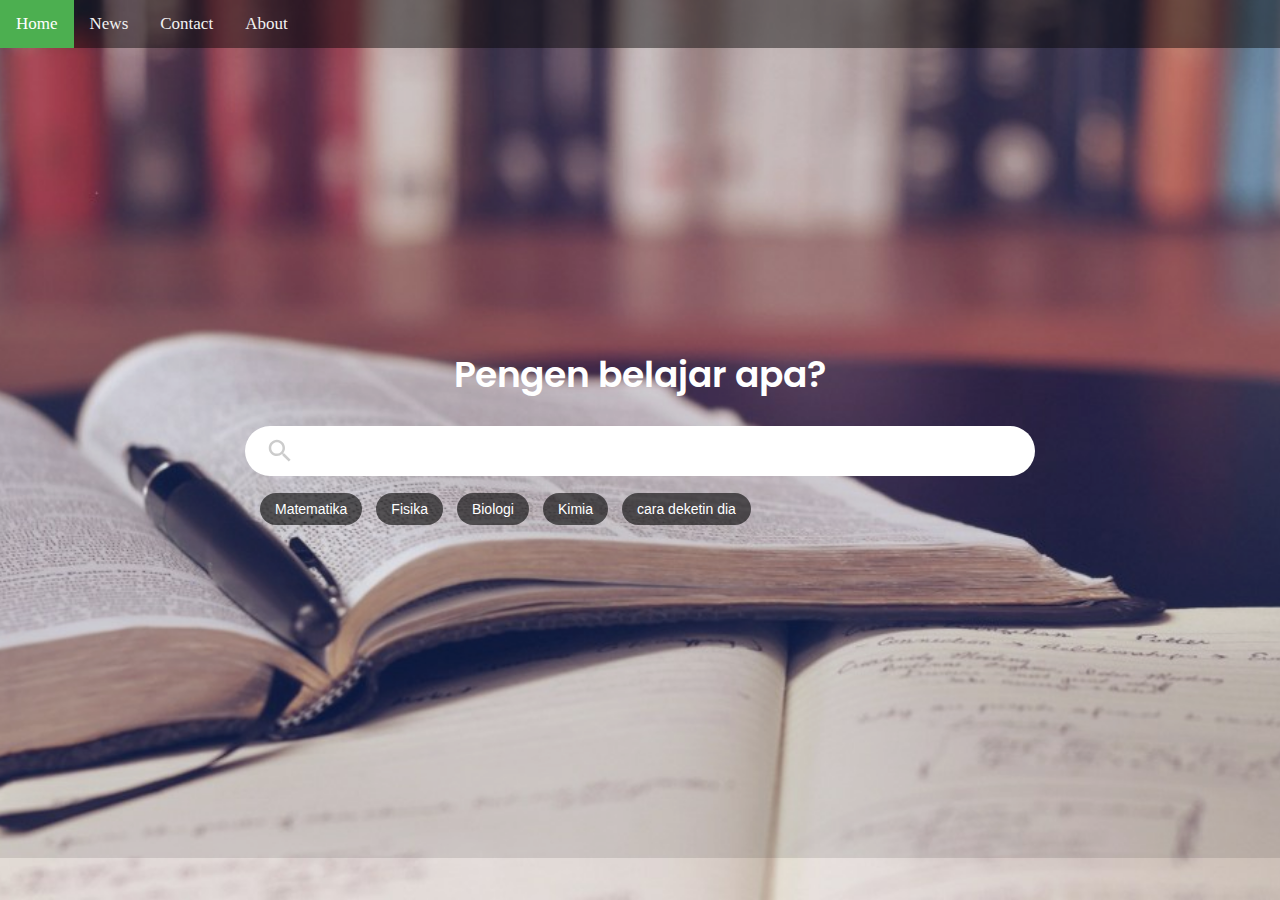
<file: index.html>
<html>

<head>
  <meta http-equiv="Content-Type" content="text/html; charset=UTF-8" />
  <meta name="viewport" content="width=device-width, initial-scale=1" />
  <meta http-equiv="X-UA-Compatible" content="IE=edge" />
  <meta name="author" content="colorlib.com">
  <link href="https://fonts.googleapis.com/css?family=Poppins:400,800" rel="stylesheet" />
  <link href="css/main.css" rel="stylesheet" />
</head>

<body>
  <div class="topnav">
    <a class="active" href="#home">Home</a>
    <a href="#news">News</a>
    <a href="#contact">Contact</a>
    <a href="#about">About</a>
  </div>
  
  <div class="s006">

    <form>
      <fieldset>
        <legend>Pengen belajar apa?</legend>
        <div class="inner-form">
          <div class="input-field">
            <button class="btn-search" type="button">
              <svg xmlns="http://www.w3.org/2000/svg" width="24" height="24" viewBox="0 0 24 24">
                <path
                  d="M15.5 14h-.79l-.28-.27C15.41 12.59 16 11.11 16 9.5 16 5.91 13.09 3 9.5 3S3 5.91 3 9.5 5.91 16 9.5 16c1.61 0 3.09-.59 4.23-1.57l.27.28v.79l5 4.99L20.49 19l-4.99-5zm-6 0C7.01 14 5 11.99 5 9.5S7.01 5 9.5 5 14 7.01 14 9.5 11.99 14 9.5 14z">
                </path>
              </svg>
            </button>
            <input id="search" type="text" placeholder="" value="" />
          </div>
        </div>
        <div class="suggestion-wrap">
          <span>Matematika</span>
          <span>Fisika</span>
          <span>Biologi</span>
          <span>Kimia</span>
          <span>cara deketin dia</span>
        </div>
      </fieldset>
    </form>
  </div>
</body><!-- This templates was made by Colorlib (https://colorlib.com) -->

</html>
</file>
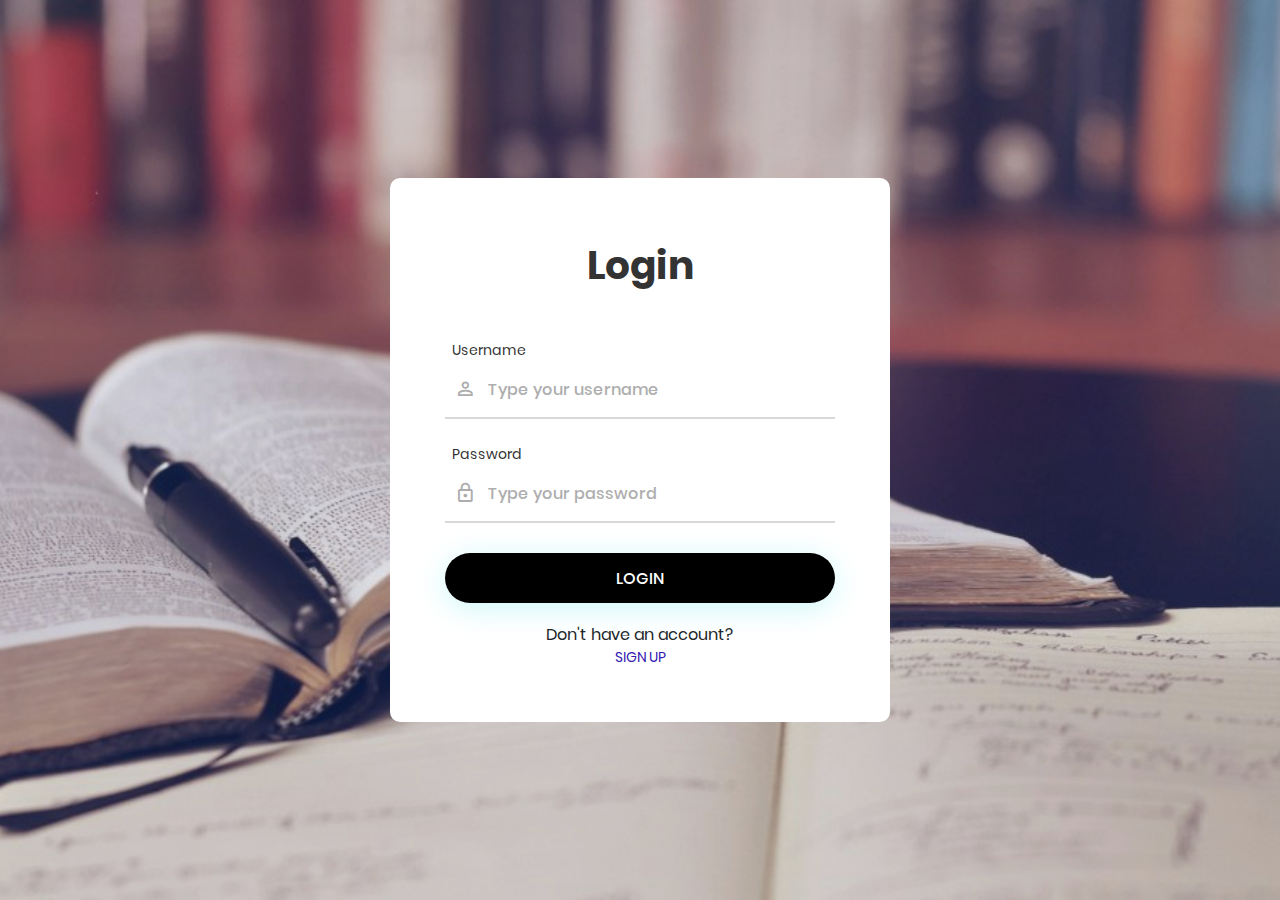
<file: login.html>
<!DOCTYPE html>
<html lang="en">
<head>
	<title>Login V4</title>
	<meta charset="UTF-8">
	<meta name="viewport" content="width=device-width, initial-scale=1">
<!--===============================================================================================-->	
	<link rel="icon" type="image/png" href="images/icons/favicon.ico"/>
<!--===============================================================================================-->
	<link rel="stylesheet" type="text/css" href="vendor/bootstrap/css/bootstrap.min.css">
<!--===============================================================================================-->
	<link rel="stylesheet" type="text/css" href="fonts/font-awesome-4.7.0/css/font-awesome.min.css">
<!--===============================================================================================-->
	<link rel="stylesheet" type="text/css" href="fonts/iconic/css/material-design-iconic-font.min.css">
<!--===============================================================================================-->
	<link rel="stylesheet" type="text/css" href="vendor/animate/animate.css">
<!--===============================================================================================-->	
	<link rel="stylesheet" type="text/css" href="vendor/css-hamburgers/hamburgers.min.css">
<!--===============================================================================================-->
	<link rel="stylesheet" type="text/css" href="vendor/animsition/css/animsition.min.css">
<!--===============================================================================================-->
	<link rel="stylesheet" type="text/css" href="vendor/select2/select2.min.css">
<!--===============================================================================================-->	
	<link rel="stylesheet" type="text/css" href="vendor/daterangepicker/daterangepicker.css">
<!--===============================================================================================-->
	<link rel="stylesheet" type="text/css" href="css/util.css">
	<link rel="stylesheet" type="text/css" href="css/login.css">
<!--===============================================================================================-->
</head>
<body>
	
	<div class="limiter">
		<div class="container-login100" >
			<div class="wrap-login100 p-l-55 p-r-55 p-t-65 p-b-54">
				<form class="login100-form validate-form">
					<span class="login100-form-title p-b-49">
						Login
					</span>

					<div class="wrap-input100 validate-input m-b-23" data-validate = "Username is reauired">
						<span class="label-input100">Username</span>
						<input class="input100" type="text" name="username" placeholder="Type your username">
						<span class="focus-input100" data-symbol="&#xf206;"></span>
					</div>

					<div class="wrap-input100 validate-input" data-validate="Password is required">
						<span class="label-input100">Password</span>
						<input class="input100" type="password" name="pass" placeholder="Type your password">
						<span class="focus-input100" data-symbol="&#xf190;"></span>
					</div>
					
					<div class="container-login100-form-btn">
						<div class="wrap-login100-form-btn">
							<div class="login100-form-bgbtn"></div>
							<button class="login100-form-btn">
								Login
							</button>
						</div>
					</div>

					<div class="flex-col-c p-t-20">
						Don't have an account? 
						<a href="#" class="txt2">
							Sign Up
						</a>
					</div>
				</form>
			</div>
		</div>
	</div>
	

	<div id="dropDownSelect1"></div>
	
<!--===============================================================================================-->
	<script src="vendor/jquery/jquery-3.2.1.min.js"></script>
<!--===============================================================================================-->
	<script src="vendor/animsition/js/animsition.min.js"></script>
<!--===============================================================================================-->
	<script src="vendor/bootstrap/js/popper.js"></script>
	<script src="vendor/bootstrap/js/bootstrap.min.js"></script>
<!--===============================================================================================-->
	<script src="vendor/select2/select2.min.js"></script>
<!--===============================================================================================-->
	<script src="vendor/daterangepicker/moment.min.js"></script>
	<script src="vendor/daterangepicker/daterangepicker.js"></script>
<!--===============================================================================================-->
	<script src="vendor/countdowntime/countdowntime.js"></script>
<!--===============================================================================================-->
	<script src="js/login.js"></script>

</body>
</html>
</file>
<file: css/main.css>
html {
  line-height: 1.15;
  /* 1 */
  -ms-text-size-adjust: 100%;
  /* 2 */
  -webkit-text-size-adjust: 100%;
  /* 2 */
}

/*Topnav*/

.topnav {
  overflow: hidden;
  background-color:rgba(0, 0, 0, 0.5);
  
}

.topnav a {
  float: left;
  color: #f2f2f2;
  text-align: center;
  padding: 14px 16px;
  text-decoration: none;
  font-size: 17px;
}

.topnav a:hover {
  background-color: #ddd;
  color: black;
}

.topnav a.active {
  background-color: #4CAF50;
  color: white;
}


/* Sections
   ========================================================================== */
/**
 * Remove the margin in all browsers (opinionated).
 */
body {
  margin: 0;
  background: url("../images/bg2.jpg");
  background-size: cover;
  background-repeat: no-repeat;
  background-position: center center;
}

/**
 * Add the correct display in IE 9-.
 */
article,
aside,
footer,
header,
nav,
section {
  display: block;
}

/**
 * Correct the font size and margin on `h1` elements within `section` and
 * `article` contexts in Chrome, Firefox, and Safari.
 */
h1 {
  font-size: 2em;
  margin: 0.67em 0;
}

/* Grouping content
   ========================================================================== */
/**
 * Add the correct display in IE 9-.
 * 1. Add the correct display in IE.
 */
figcaption,
figure,
main {
  /* 1 */
  display: block;
}

/**
 * Add the correct margin in IE 8.
 */
figure {
  margin: 1em 40px;
}

/**
 * 1. Add the correct box sizing in Firefox.
 * 2. Show the overflow in Edge and IE.
 */
hr {
  box-sizing: content-box;
  /* 1 */
  height: 0;
  /* 1 */
  overflow: visible;
  /* 2 */
}

/**
 * 1. Correct the inheritance and scaling of font size in all browsers.
 * 2. Correct the odd `em` font sizing in all browsers.
 */
pre {
  font-family: monospace, monospace;
  /* 1 */
  font-size: 1em;
  /* 2 */
}

/* Text-level semantics
   ========================================================================== */
/**
 * 1. Remove the gray background on active links in IE 10.
 * 2. Remove gaps in links underline in iOS 8+ and Safari 8+.
 */
a {
  background-color: transparent;
  /* 1 */
  -webkit-text-decoration-skip: objects;
  /* 2 */
}

/**
 * 1. Remove the bottom border in Chrome 57- and Firefox 39-.
 * 2. Add the correct text decoration in Chrome, Edge, IE, Opera, and Safari.
 */
abbr[title] {
  border-bottom: none;
  /* 1 */
  text-decoration: underline;
  /* 2 */
  text-decoration: underline dotted;
  /* 2 */
}

/**
 * Prevent the duplicate application of `bolder` by the next rule in Safari 6.
 */
b,
strong {
  font-weight: inherit;
}

/**
 * Add the correct font weight in Chrome, Edge, and Safari.
 */
b,
strong {
  font-weight: bolder;
}

/**
 * 1. Correct the inheritance and scaling of font size in all browsers.
 * 2. Correct the odd `em` font sizing in all browsers.
 */
code,
kbd,
samp {
  font-family: monospace, monospace;
  /* 1 */
  font-size: 1em;
  /* 2 */
}

/**
 * Add the correct font style in Android 4.3-.
 */
dfn {
  font-style: italic;
}

/**
 * Add the correct background and color in IE 9-.
 */
mark {
  background-color: #ff0;
  color: #000;
}

/**
 * Add the correct font size in all browsers.
 */
small {
  font-size: 80%;
}

/**
 * Prevent `sub` and `sup` elements from affecting the line height in
 * all browsers.
 */
sub,
sup {
  font-size: 75%;
  line-height: 0;
  position: relative;
  vertical-align: baseline;
}

sub {
  bottom: -0.25em;
}

sup {
  top: -0.5em;
}

/* Embedded content
   ========================================================================== */
/**
 * Add the correct display in IE 9-.
 */
audio,
video {
  display: inline-block;
}

/**
 * Add the correct display in iOS 4-7.
 */
audio:not([controls]) {
  display: none;
  height: 0;
}

/**
 * Remove the border on images inside links in IE 10-.
 */
img {
  border-style: none;
}

/**
 * Hide the overflow in IE.
 */
svg:not(:root) {
  overflow: hidden;
}

/* Forms
   ========================================================================== */
/**
 * 1. Change the font styles in all browsers (opinionated).
 * 2. Remove the margin in Firefox and Safari.
 */
button,
input,
optgroup,
select,
textarea {
  font-family: sans-serif;
  /* 1 */
  font-size: 100%;
  /* 1 */
  line-height: 1.15;
  /* 1 */
  margin: 0;
  /* 2 */
}

/**
 * Show the overflow in IE.
 * 1. Show the overflow in Edge.
 */
button,
input {
  /* 1 */
  overflow: visible;
}

/**
 * Remove the inheritance of text transform in Edge, Firefox, and IE.
 * 1. Remove the inheritance of text transform in Firefox.
 */
button,
select {
  /* 1 */
  text-transform: none;
}

/**
 * 1. Prevent a WebKit bug where (2) destroys native `audio` and `video`
 *    controls in Android 4.
 * 2. Correct the inability to style clickable types in iOS and Safari.
 */
button,
html [type="button"],
[type="reset"],
[type="submit"] {
  -webkit-appearance: button;
  /* 2 */
}

/**
 * Remove the inner border and padding in Firefox.
 */
button::-moz-focus-inner,
[type="button"]::-moz-focus-inner,
[type="reset"]::-moz-focus-inner,
[type="submit"]::-moz-focus-inner {
  border-style: none;
  padding: 0;
}

/**
 * Restore the focus styles unset by the previous rule.
 */
button:-moz-focusring,
[type="button"]:-moz-focusring,
[type="reset"]:-moz-focusring,
[type="submit"]:-moz-focusring {
  outline: 1px dotted ButtonText;
}

/**
 * Correct the padding in Firefox.
 */
fieldset {
  padding: 0.35em 0.75em 0.625em;
}

/**
 * 1. Correct the text wrapping in Edge and IE.
 * 2. Correct the color inheritance from `fieldset` elements in IE.
 * 3. Remove the padding so developers are not caught out when they zero out
 *    `fieldset` elements in all browsers.
 */
legend {
  box-sizing: border-box;
  /* 1 */
  color: inherit;
  /* 2 */
  display: table;
  /* 1 */
  max-width: 100%;
  /* 1 */
  padding: 0;
  /* 3 */
  white-space: normal;
  /* 1 */
}

/**
 * 1. Add the correct display in IE 9-.
 * 2. Add the correct vertical alignment in Chrome, Firefox, and Opera.
 */
progress {
  display: inline-block;
  /* 1 */
  vertical-align: baseline;
  /* 2 */
}

/**
 * Remove the default vertical scrollbar in IE.
 */
textarea {
  overflow: auto;
}

/**
 * 1. Add the correct box sizing in IE 10-.
 * 2. Remove the padding in IE 10-.
 */
[type="checkbox"],
[type="radio"] {
  box-sizing: border-box;
  /* 1 */
  padding: 0;
  /* 2 */
}

/**
 * Correct the cursor style of increment and decrement buttons in Chrome.
 */
[type="number"]::-webkit-inner-spin-button,
[type="number"]::-webkit-outer-spin-button {
  height: auto;
}

/**
 * 1. Correct the odd appearance in Chrome and Safari.
 * 2. Correct the outline style in Safari.
 */
[type="search"] {
  -webkit-appearance: textfield;
  /* 1 */
  outline-offset: -2px;
  /* 2 */
}

/**
 * Remove the inner padding and cancel buttons in Chrome and Safari on macOS.
 */
[type="search"]::-webkit-search-cancel-button,
[type="search"]::-webkit-search-decoration {
  -webkit-appearance: none;
}

/**
 * 1. Correct the inability to style clickable types in iOS and Safari.
 * 2. Change font properties to `inherit` in Safari.
 */
::-webkit-file-upload-button {
  -webkit-appearance: button;
  /* 1 */
  font: inherit;
  /* 2 */
}

/* Interactive
   ========================================================================== */
/*
 * Add the correct display in IE 9-.
 * 1. Add the correct display in Edge, IE, and Firefox.
 */
details,
menu {
  display: block;
}

/*
 * Add the correct display in all browsers.
 */
summary {
  display: list-item;
}

/* Scripting
   ========================================================================== */
/**
 * Add the correct display in IE 9-.
 */
canvas {
  display: inline-block;
}

/**
 * Add the correct display in IE.
 */
template {
  display: none;
}

/* Hidden
   ========================================================================== */
/**
 * Add the correct display in IE 10-.
 */
[hidden] {
  display: none;
}

html {
  height: 100%;
}

fieldset {
  margin: 0;
  padding: 0;
  -webkit-margin-start: 0;
  -webkit-margin-end: 0;
  -webkit-padding-before: 0;
  -webkit-padding-start: 0;
  -webkit-padding-end: 0;
  -webkit-padding-after: 0;
  border: 0;
}

legend {
  margin: 0;
  padding: 0;
  display: block;
  -webkit-padding-start: 0;
  -webkit-padding-end: 0;
}

/*===============================
=            Choices            =
===============================*/
.choices {
  position: relative;
  margin-bottom: 24px;
  font-size: 16px;
}

.choices:focus {
  outline: none;
}

.choices:last-child {
  margin-bottom: 0;
}

.choices.is-disabled .choices__inner, .choices.is-disabled .choices__input {
  background-color: #EAEAEA;
  cursor: not-allowed;
  -webkit-user-select: none;
     -moz-user-select: none;
      -ms-user-select: none;
          user-select: none;
}

.choices.is-disabled .choices__item {
  cursor: not-allowed;
}

.choices[data-type*="select-one"] {
  cursor: pointer;
}

.choices[data-type*="select-one"] .choices__inner {
  padding-bottom: 7.5px;
}

.choices[data-type*="select-one"] .choices__input {
  display: block;
  width: 100%;
  padding: 10px;
  border-bottom: 1px solid #DDDDDD;
  background-color: #FFFFFF;
  margin: 0;
}

.choices[data-type*="select-one"] .choices__button {
  background-image: url("../../icons/cross-inverse.svg");
  padding: 0;
  background-size: 8px;
  height: 100%;
  position: absolute;
  top: 50%;
  right: 0;
  margin-top: -10px;
  margin-right: 25px;
  height: 20px;
  width: 20px;
  border-radius: 10em;
  opacity: .5;
}

.choices[data-type*="select-one"] .choices__button:hover, .choices[data-type*="select-one"] .choices__button:focus {
  opacity: 1;
}

.choices[data-type*="select-one"] .choices__button:focus {
  box-shadow: 0px 0px 0px 2px #00BCD4;
}

.choices[data-type*="select-one"]:after {
  content: "";
  height: 0;
  width: 0;
  border-style: solid;
  border-color: #333333 transparent transparent transparent;
  border-width: 5px;
  position: absolute;
  right: 11.5px;
  top: 50%;
  margin-top: -2.5px;
  pointer-events: none;
}

.choices[data-type*="select-one"].is-open:after {
  border-color: transparent transparent #333333 transparent;
  margin-top: -7.5px;
}

.choices[data-type*="select-one"][dir="rtl"]:after {
  left: 11.5px;
  right: auto;
}

.choices[data-type*="select-one"][dir="rtl"] .choices__button {
  right: auto;
  left: 0;
  margin-left: 25px;
  margin-right: 0;
}

.choices[data-type*="select-multiple"] .choices__inner, .choices[data-type*="text"] .choices__inner {
  cursor: text;
}

.choices[data-type*="select-multiple"] .choices__button, .choices[data-type*="text"] .choices__button {
  position: relative;
  display: inline-block;
  margin-top: 0;
  margin-right: -4px;
  margin-bottom: 0;
  margin-left: 8px;
  padding-left: 16px;
  border-left: 1px solid #008fa1;
  background-image: url("../../icons/cross.svg");
  background-size: 8px;
  width: 8px;
  line-height: 1;
  opacity: .75;
}

.choices[data-type*="select-multiple"] .choices__button:hover, .choices[data-type*="select-multiple"] .choices__button:focus, .choices[data-type*="text"] .choices__button:hover, .choices[data-type*="text"] .choices__button:focus {
  opacity: 1;
}

.choices__inner {
  display: inline-block;
  vertical-align: top;
  width: 100%;
  background-color: #f9f9f9;
  padding: 7.5px 7.5px 3.75px;
  border: 1px solid #DDDDDD;
  border-radius: 2.5px;
  font-size: 14px;
  min-height: 44px;
  overflow: hidden;
}

.is-focused .choices__inner, .is-open .choices__inner {
  border-color: #b7b7b7;
}

.is-open .choices__inner {
  border-radius: 2.5px 2.5px 0 0;
}

.is-flipped.is-open .choices__inner {
  border-radius: 0 0 2.5px 2.5px;
}

.choices__list {
  margin: 0;
  padding-left: 0;
  list-style: none;
}

.choices__list--single {
  display: inline-block;
  padding: 4px 16px 4px 4px;
  width: 100%;
}

[dir="rtl"] .choices__list--single {
  padding-right: 4px;
  padding-left: 16px;
}

.choices__list--single .choices__item {
  width: 100%;
}

.choices__list--multiple {
  display: inline;
}

.choices__list--multiple .choices__item {
  display: inline-block;
  vertical-align: middle;
  border-radius: 20px;
  padding: 4px 10px;
  font-size: 12px;
  font-weight: 500;
  margin-right: 3.75px;
  margin-bottom: 3.75px;
  background-color: #00BCD4;
  border: 1px solid #00a5bb;
  color: #FFFFFF;
  word-break: break-all;
}

.choices__list--multiple .choices__item[data-deletable] {
  padding-right: 5px;
}

[dir="rtl"] .choices__list--multiple .choices__item {
  margin-right: 0;
  margin-left: 3.75px;
}

.choices__list--multiple .choices__item.is-highlighted {
  background-color: #00a5bb;
  border: 1px solid #008fa1;
}

.is-disabled .choices__list--multiple .choices__item {
  background-color: #aaaaaa;
  border: 1px solid #919191;
}

.choices__list--dropdown {
  display: none;
  z-index: 1;
  position: absolute;
  width: 100%;
  background-color: #FFFFFF;
  border: 1px solid #DDDDDD;
  top: 100%;
  margin-top: -1px;
  border-bottom-left-radius: 2.5px;
  border-bottom-right-radius: 2.5px;
  overflow: hidden;
  word-break: break-all;
}

.choices__list--dropdown.is-active {
  display: block;
}

.is-open .choices__list--dropdown {
  border-color: #b7b7b7;
}

.is-flipped .choices__list--dropdown {
  top: auto;
  bottom: 100%;
  margin-top: 0;
  margin-bottom: -1px;
  border-radius: .25rem .25rem 0 0;
}

.choices__list--dropdown .choices__list {
  position: relative;
  max-height: 300px;
  overflow: auto;
  -webkit-overflow-scrolling: touch;
  will-change: scroll-position;
}

.choices__list--dropdown .choices__item {
  position: relative;
  padding: 10px;
  font-size: 14px;
}

[dir="rtl"] .choices__list--dropdown .choices__item {
  text-align: right;
}

@media (min-width: 640px) {
  .choices__list--dropdown .choices__item--selectable {
    padding-right: 100px;
  }
  .choices__list--dropdown .choices__item--selectable:after {
    content: attr(data-select-text);
    font-size: 12px;
    opacity: 0;
    position: absolute;
    right: 10px;
    top: 50%;
    transform: translateY(-50%);
  }
  [dir="rtl"] .choices__list--dropdown .choices__item--selectable {
    text-align: right;
    padding-left: 100px;
    padding-right: 10px;
  }
  [dir="rtl"] .choices__list--dropdown .choices__item--selectable:after {
    right: auto;
    left: 10px;
  }
}

.choices__list--dropdown .choices__item--selectable.is-highlighted {
  background-color: #f2f2f2;
}

.choices__list--dropdown .choices__item--selectable.is-highlighted:after {
  opacity: .5;
}

.choices__item {
  cursor: default;
}

.choices__item--selectable {
  cursor: pointer;
}

.choices__item--disabled {
  cursor: not-allowed;
  -webkit-user-select: none;
     -moz-user-select: none;
      -ms-user-select: none;
          user-select: none;
  opacity: .5;
}

.choices__heading {
  font-weight: 600;
  font-size: 12px;
  padding: 10px;
  border-bottom: 1px solid #f7f7f7;
  color: gray;
}

.choices__button {
  text-indent: -9999px;
  -webkit-appearance: none;
  -moz-appearance: none;
       appearance: none;
  border: 0;
  background-color: transparent;
  background-repeat: no-repeat;
  background-position: center;
  cursor: pointer;
}

.choices__button:focus {
  outline: none;
}

.choices__input {
  display: inline-block;
  vertical-align: baseline;
  background-color: #f9f9f9;
  font-size: 14px;
  margin-bottom: 5px;
  border: 0;
  border-radius: 0;
  max-width: 100%;
  padding: 4px 0 4px 2px;
}

.choices__input:focus {
  outline: 0;
}

[dir="rtl"] .choices__input {
  padding-right: 2px;
  padding-left: 0;
}

.choices__placeholder {
  opacity: .5;
}

/*=====  End of Choices  ======*/
* {
  box-sizing: border-box;
}

.s006 {
  min-height: 90vh;
  display: -ms-flexbox;
  display: flex;
  -ms-flex-pack: center;
      justify-content: center;
  -ms-flex-align: center;
      align-items: center;
  font-family: 'Poppins', sans-serif;
  background-color:rgba(0, 0, 0, 0.1);
  padding: 15px;
}

.s006 form {
  width: 100%;
  max-width: 790px;
}

.s006 form legend {
  font-size: 36px;
  color: #fff;
  font-weight: 520;
  text-align: center;
  margin-bottom: 30px;
}

.s006 form .inner-form {
  width: 100%;
  margin-bottom: 17px;
}

.s006 form .inner-form .input-field {
  height: 50px;
  width: 100%;
  position: relative;
}

.s006 form .inner-form .input-field input {
  height: 100%;
  width: 100%;
  background: transparent;
  border: 0;
  background: #fff;
  display: block;
  width: 100%;
  padding: 10px 32px 10px 70px;
  font-size: 18px;
  color: #666;
  border-radius: 34px;
}

.s006 form .inner-form .input-field input.placeholder {
  color: #ccc;
  font-size: 18px;
}

.s006 form .inner-form .input-field input:-moz-placeholder {
  color: #ccc;
  font-size: 18px;
}

.s006 form .inner-form .input-field input::-webkit-input-placeholder {
  color: #ccc;
  font-size: 18px;
}

.s006 form .inner-form .input-field input:hover, .s006 form .inner-form .input-field input:focus {
  box-shadow: none;
  outline: 0;
}

.s006 form .inner-form .input-field .btn-search {
  width: 70px;
  display: -ms-flexbox;
  display: flex;
  -ms-flex-align: center;
      align-items: center;
  position: absolute;
  left: 0;
  height: 100%;
  background: transparent;
  border: 0;
  padding: 0;
  cursor: pointer;
  display: flex;
  -ms-flex-pack: center;
      justify-content: center;
  align-items: center;
}

.s006 form .inner-form .input-field .btn-search svg {
  fill: #ccc;
  width: 30px;
  height: 30px;
  transition: all .2s ease-out, color .2s ease-out;
}

.s006 form .inner-form .input-field .btn-search:hover, .s006 form .inner-form .input-field .btn-search:focus {
  outline: 0;
  box-shadow: none;
}

.s006 form .inner-form .input-field .btn-search:hover svg, .s006 form .inner-form .input-field .btn-search:focus svg {
  fill: #666;
}

.s006 form .suggestion-wrap {
  padding: 0 15px;
}

.s006 form .suggestion-wrap span {
  font-size: 14px;
  font-family: 'Helvetica', sans-serif;
  display: inline-block;
  background: rgba(0, 0, 0, 0.6);
  padding: 0 15px;
  line-height: 32px;
  color: #fff;
  border-radius: 16px;
  margin-right: 10px;
  margin-bottom: 10px;
}

@media screen and (max-width: 767px) {
  .s006 form .inner-form .input-field {
    margin-bottom: 20px;
    height: 50px;
  }
  .s006 form .inner-form .input-field input {
    padding-left: 55px;
    font-size: 16px;
  }
  .s006 form .inner-form .input-field .btn-search svg {
    width: 26px;
    height: 26px;
  }
}
</file>
<file: vendor/daterangepicker/daterangepicker.css>
.daterangepicker {
  position: absolute;
  color: inherit;
  background-color: #fff;
  border-radius: 4px;
  width: 278px;
  padding: 4px;
  margin-top: 1px;
  top: 100px;
  left: 20px;
  /* Calendars */ }
  .daterangepicker:before, .daterangepicker:after {
    position: absolute;
    display: inline-block;
    border-bottom-color: rgba(0, 0, 0, 0.2);
    content: ''; }
  .daterangepicker:before {
    top: -7px;
    border-right: 7px solid transparent;
    border-left: 7px solid transparent;
    border-bottom: 7px solid #ccc; }
  .daterangepicker:after {
    top: -6px;
    border-right: 6px solid transparent;
    border-bottom: 6px solid #fff;
    border-left: 6px solid transparent; }
  .daterangepicker.opensleft:before {
    right: 9px; }
  .daterangepicker.opensleft:after {
    right: 10px; }
  .daterangepicker.openscenter:before {
    left: 0;
    right: 0;
    width: 0;
    margin-left: auto;
    margin-right: auto; }
  .daterangepicker.openscenter:after {
    left: 0;
    right: 0;
    width: 0;
    margin-left: auto;
    margin-right: auto; }
  .daterangepicker.opensright:before {
    left: 9px; }
  .daterangepicker.opensright:after {
    left: 10px; }
  .daterangepicker.dropup {
    margin-top: -5px; }
    .daterangepicker.dropup:before {
      top: initial;
      bottom: -7px;
      border-bottom: initial;
      border-top: 7px solid #ccc; }
    .daterangepicker.dropup:after {
      top: initial;
      bottom: -6px;
      border-bottom: initial;
      border-top: 6px solid #fff; }
  .daterangepicker.dropdown-menu {
    max-width: none;
    z-index: 3001; }
  .daterangepicker.single .ranges, .daterangepicker.single .calendar {
    float: none; }
  .daterangepicker.show-calendar .calendar {
    display: block; }
  .daterangepicker .calendar {
    display: none;
    max-width: 270px;
    margin: 4px; }
    .daterangepicker .calendar.single .calendar-table {
      border: none; }
    .daterangepicker .calendar th, .daterangepicker .calendar td {
      white-space: nowrap;
      text-align: center;
      min-width: 32px; }
  .daterangepicker .calendar-table {
    border: 1px solid #fff;
    padding: 4px;
    border-radius: 4px;
    background-color: #fff; }
  .daterangepicker table {
    width: 100%;
    margin: 0; }
  .daterangepicker td, .daterangepicker th {
    text-align: center;
    width: 20px;
    height: 20px;
    border-radius: 4px;
    border: 1px solid transparent;
    white-space: nowrap;
    cursor: pointer; }
    .daterangepicker td.available:hover, .daterangepicker th.available:hover {
      background-color: #eee;
      border-color: transparent;
      color: inherit; }
    .daterangepicker td.week, .daterangepicker th.week {
      font-size: 80%;
      color: #ccc; }
  .daterangepicker td.off, .daterangepicker td.off.in-range, .daterangepicker td.off.start-date, .daterangepicker td.off.end-date {
    background-color: #fff;
    border-color: transparent;
    color: #999; }
  .daterangepicker td.in-range {
    background-color: #ebf4f8;
    border-color: transparent;
    color: #000;
    border-radius: 0; }
  .daterangepicker td.start-date {
    border-radius: 4px 0 0 4px; }
  .daterangepicker td.end-date {
    border-radius: 0 4px 4px 0; }
  .daterangepicker td.start-date.end-date {
    border-radius: 4px; }
  .daterangepicker td.active, .daterangepicker td.active:hover {
    background-color: #357ebd;
    border-color: transparent;
    color: #fff; }
  .daterangepicker th.month {
    width: auto; }
  .daterangepicker td.disabled, .daterangepicker option.disabled {
    color: #999;
    cursor: not-allowed;
    text-decoration: line-through; }
  .daterangepicker select.monthselect, .daterangepicker select.yearselect {
    font-size: 12px;
    padding: 1px;
    height: auto;
    margin: 0;
    cursor: default; }
  .daterangepicker select.monthselect {
    margin-right: 2%;
    width: 56%; }
  .daterangepicker select.yearselect {
    width: 40%; }
  .daterangepicker select.hourselect, .daterangepicker select.minuteselect, .daterangepicker select.secondselect, .daterangepicker select.ampmselect {
    width: 50px;
    margin-bottom: 0; }
  .daterangepicker .input-mini {
    border: 1px solid #ccc;
    border-radius: 4px;
    color: #555;
    height: 30px;
    line-height: 30px;
    display: block;
    vertical-align: middle;
    margin: 0 0 5px 0;
    padding: 0 6px 0 28px;
    width: 100%; }
    .daterangepicker .input-mini.active {
      border: 1px solid #08c;
      border-radius: 4px; }
  .daterangepicker .daterangepicker_input {
    position: relative; }
    .daterangepicker .daterangepicker_input i {
      position: absolute;
      left: 8px;
      top: 8px; }
  .daterangepicker.rtl .input-mini {
    padding-right: 28px;
    padding-left: 6px; }
  .daterangepicker.rtl .daterangepicker_input i {
    left: auto;
    right: 8px; }
  .daterangepicker .calendar-time {
    text-align: center;
    margin: 5px auto;
    line-height: 30px;
    position: relative;
    padding-left: 28px; }
    .daterangepicker .calendar-time select.disabled {
      color: #ccc;
      cursor: not-allowed; }

.ranges {
  font-size: 11px;
  float: none;
  margin: 4px;
  text-align: left; }
  .ranges ul {
    list-style: none;
    margin: 0 auto;
    padding: 0;
    width: 100%; }
  .ranges li {
    font-size: 13px;
    background-color: #f5f5f5;
    border: 1px solid #f5f5f5;
    border-radius: 4px;
    color: #08c;
    padding: 3px 12px;
    margin-bottom: 8px;
    cursor: pointer; }
    .ranges li:hover {
      background-color: #08c;
      border: 1px solid #08c;
      color: #fff; }
    .ranges li.active {
      background-color: #08c;
      border: 1px solid #08c;
      color: #fff; }

/*  Larger Screen Styling */
@media (min-width: 564px) {
  .daterangepicker {
    width: auto; }
    .daterangepicker .ranges ul {
      width: 160px; }
    .daterangepicker.single .ranges ul {
      width: 100%; }
    .daterangepicker.single .calendar.left {
      clear: none; }
    .daterangepicker.single.ltr .ranges, .daterangepicker.single.ltr .calendar {
      float: left; }
    .daterangepicker.single.rtl .ranges, .daterangepicker.single.rtl .calendar {
      float: right; }
    .daterangepicker.ltr {
      direction: ltr;
      text-align: left; }
      .daterangepicker.ltr .calendar.left {
        clear: left;
        margin-right: 0; }
        .daterangepicker.ltr .calendar.left .calendar-table {
          border-right: none;
          border-top-right-radius: 0;
          border-bottom-right-radius: 0; }
      .daterangepicker.ltr .calendar.right {
        margin-left: 0; }
        .daterangepicker.ltr .calendar.right .calendar-table {
          border-left: none;
          border-top-left-radius: 0;
          border-bottom-left-radius: 0; }
      .daterangepicker.ltr .left .daterangepicker_input {
        padding-right: 12px; }
      .daterangepicker.ltr .calendar.left .calendar-table {
        padding-right: 12px; }
      .daterangepicker.ltr .ranges, .daterangepicker.ltr .calendar {
        float: left; }
    .daterangepicker.rtl {
      direction: rtl;
      text-align: right; }
      .daterangepicker.rtl .calendar.left {
        clear: right;
        margin-left: 0; }
        .daterangepicker.rtl .calendar.left .calendar-table {
          border-left: none;
          border-top-left-radius: 0;
          border-bottom-left-radius: 0; }
      .daterangepicker.rtl .calendar.right {
        margin-right: 0; }
        .daterangepicker.rtl .calendar.right .calendar-table {
          border-right: none;
          border-top-right-radius: 0;
          border-bottom-right-radius: 0; }
      .daterangepicker.rtl .left .daterangepicker_input {
        padding-left: 12px; }
      .daterangepicker.rtl .calendar.left .calendar-table {
        padding-left: 12px; }
      .daterangepicker.rtl .ranges, .daterangepicker.rtl .calendar {
        text-align: right;
        float: right; } }
@media (min-width: 730px) {
  .daterangepicker .ranges {
    width: auto; }
  .daterangepicker.ltr .ranges {
    float: left; }
  .daterangepicker.rtl .ranges {
    float: right; }
  .daterangepicker .calendar.left {
    clear: none !important; } }
</file>
<file: css/util.css>
/*[ FONT SIZE ]
///////////////////////////////////////////////////////////
*/
.fs-1 {font-size: 1px;}
.fs-2 {font-size: 2px;}
.fs-3 {font-size: 3px;}
.fs-4 {font-size: 4px;}
.fs-5 {font-size: 5px;}
.fs-6 {font-size: 6px;}
.fs-7 {font-size: 7px;}
.fs-8 {font-size: 8px;}
.fs-9 {font-size: 9px;}
.fs-10 {font-size: 10px;}
.fs-11 {font-size: 11px;}
.fs-12 {font-size: 12px;}
.fs-13 {font-size: 13px;}
.fs-14 {font-size: 14px;}
.fs-15 {font-size: 15px;}
.fs-16 {font-size: 16px;}
.fs-17 {font-size: 17px;}
.fs-18 {font-size: 18px;}
.fs-19 {font-size: 19px;}
.fs-20 {font-size: 20px;}
.fs-21 {font-size: 21px;}
.fs-22 {font-size: 22px;}
.fs-23 {font-size: 23px;}
.fs-24 {font-size: 24px;}
.fs-25 {font-size: 25px;}
.fs-26 {font-size: 26px;}
.fs-27 {font-size: 27px;}
.fs-28 {font-size: 28px;}
.fs-29 {font-size: 29px;}
.fs-30 {font-size: 30px;}
.fs-31 {font-size: 31px;}
.fs-32 {font-size: 32px;}
.fs-33 {font-size: 33px;}
.fs-34 {font-size: 34px;}
.fs-35 {font-size: 35px;}
.fs-36 {font-size: 36px;}
.fs-37 {font-size: 37px;}
.fs-38 {font-size: 38px;}
.fs-39 {font-size: 39px;}
.fs-40 {font-size: 40px;}
.fs-41 {font-size: 41px;}
.fs-42 {font-size: 42px;}
.fs-43 {font-size: 43px;}
.fs-44 {font-size: 44px;}
.fs-45 {font-size: 45px;}
.fs-46 {font-size: 46px;}
.fs-47 {font-size: 47px;}
.fs-48 {font-size: 48px;}
.fs-49 {font-size: 49px;}
.fs-50 {font-size: 50px;}
.fs-51 {font-size: 51px;}
.fs-52 {font-size: 52px;}
.fs-53 {font-size: 53px;}
.fs-54 {font-size: 54px;}
.fs-55 {font-size: 55px;}
.fs-56 {font-size: 56px;}
.fs-57 {font-size: 57px;}
.fs-58 {font-size: 58px;}
.fs-59 {font-size: 59px;}
.fs-60 {font-size: 60px;}
.fs-61 {font-size: 61px;}
.fs-62 {font-size: 62px;}
.fs-63 {font-size: 63px;}
.fs-64 {font-size: 64px;}
.fs-65 {font-size: 65px;}
.fs-66 {font-size: 66px;}
.fs-67 {font-size: 67px;}
.fs-68 {font-size: 68px;}
.fs-69 {font-size: 69px;}
.fs-70 {font-size: 70px;}
.fs-71 {font-size: 71px;}
.fs-72 {font-size: 72px;}
.fs-73 {font-size: 73px;}
.fs-74 {font-size: 74px;}
.fs-75 {font-size: 75px;}
.fs-76 {font-size: 76px;}
.fs-77 {font-size: 77px;}
.fs-78 {font-size: 78px;}
.fs-79 {font-size: 79px;}
.fs-80 {font-size: 80px;}
.fs-81 {font-size: 81px;}
.fs-82 {font-size: 82px;}
.fs-83 {font-size: 83px;}
.fs-84 {font-size: 84px;}
.fs-85 {font-size: 85px;}
.fs-86 {font-size: 86px;}
.fs-87 {font-size: 87px;}
.fs-88 {font-size: 88px;}
.fs-89 {font-size: 89px;}
.fs-90 {font-size: 90px;}
.fs-91 {font-size: 91px;}
.fs-92 {font-size: 92px;}
.fs-93 {font-size: 93px;}
.fs-94 {font-size: 94px;}
.fs-95 {font-size: 95px;}
.fs-96 {font-size: 96px;}
.fs-97 {font-size: 97px;}
.fs-98 {font-size: 98px;}
.fs-99 {font-size: 99px;}
.fs-100 {font-size: 100px;}
.fs-101 {font-size: 101px;}
.fs-102 {font-size: 102px;}
.fs-103 {font-size: 103px;}
.fs-104 {font-size: 104px;}
.fs-105 {font-size: 105px;}
.fs-106 {font-size: 106px;}
.fs-107 {font-size: 107px;}
.fs-108 {font-size: 108px;}
.fs-109 {font-size: 109px;}
.fs-110 {font-size: 110px;}
.fs-111 {font-size: 111px;}
.fs-112 {font-size: 112px;}
.fs-113 {font-size: 113px;}
.fs-114 {font-size: 114px;}
.fs-115 {font-size: 115px;}
.fs-116 {font-size: 116px;}
.fs-117 {font-size: 117px;}
.fs-118 {font-size: 118px;}
.fs-119 {font-size: 119px;}
.fs-120 {font-size: 120px;}
.fs-121 {font-size: 121px;}
.fs-122 {font-size: 122px;}
.fs-123 {font-size: 123px;}
.fs-124 {font-size: 124px;}
.fs-125 {font-size: 125px;}
.fs-126 {font-size: 126px;}
.fs-127 {font-size: 127px;}
.fs-128 {font-size: 128px;}
.fs-129 {font-size: 129px;}
.fs-130 {font-size: 130px;}
.fs-131 {font-size: 131px;}
.fs-132 {font-size: 132px;}
.fs-133 {font-size: 133px;}
.fs-134 {font-size: 134px;}
.fs-135 {font-size: 135px;}
.fs-136 {font-size: 136px;}
.fs-137 {font-size: 137px;}
.fs-138 {font-size: 138px;}
.fs-139 {font-size: 139px;}
.fs-140 {font-size: 140px;}
.fs-141 {font-size: 141px;}
.fs-142 {font-size: 142px;}
.fs-143 {font-size: 143px;}
.fs-144 {font-size: 144px;}
.fs-145 {font-size: 145px;}
.fs-146 {font-size: 146px;}
.fs-147 {font-size: 147px;}
.fs-148 {font-size: 148px;}
.fs-149 {font-size: 149px;}
.fs-150 {font-size: 150px;}
.fs-151 {font-size: 151px;}
.fs-152 {font-size: 152px;}
.fs-153 {font-size: 153px;}
.fs-154 {font-size: 154px;}
.fs-155 {font-size: 155px;}
.fs-156 {font-size: 156px;}
.fs-157 {font-size: 157px;}
.fs-158 {font-size: 158px;}
.fs-159 {font-size: 159px;}
.fs-160 {font-size: 160px;}
.fs-161 {font-size: 161px;}
.fs-162 {font-size: 162px;}
.fs-163 {font-size: 163px;}
.fs-164 {font-size: 164px;}
.fs-165 {font-size: 165px;}
.fs-166 {font-size: 166px;}
.fs-167 {font-size: 167px;}
.fs-168 {font-size: 168px;}
.fs-169 {font-size: 169px;}
.fs-170 {font-size: 170px;}
.fs-171 {font-size: 171px;}
.fs-172 {font-size: 172px;}
.fs-173 {font-size: 173px;}
.fs-174 {font-size: 174px;}
.fs-175 {font-size: 175px;}
.fs-176 {font-size: 176px;}
.fs-177 {font-size: 177px;}
.fs-178 {font-size: 178px;}
.fs-179 {font-size: 179px;}
.fs-180 {font-size: 180px;}
.fs-181 {font-size: 181px;}
.fs-182 {font-size: 182px;}
.fs-183 {font-size: 183px;}
.fs-184 {font-size: 184px;}
.fs-185 {font-size: 185px;}
.fs-186 {font-size: 186px;}
.fs-187 {font-size: 187px;}
.fs-188 {font-size: 188px;}
.fs-189 {font-size: 189px;}
.fs-190 {font-size: 190px;}
.fs-191 {font-size: 191px;}
.fs-192 {font-size: 192px;}
.fs-193 {font-size: 193px;}
.fs-194 {font-size: 194px;}
.fs-195 {font-size: 195px;}
.fs-196 {font-size: 196px;}
.fs-197 {font-size: 197px;}
.fs-198 {font-size: 198px;}
.fs-199 {font-size: 199px;}
.fs-200 {font-size: 200px;}

/*[ PADDING ]
///////////////////////////////////////////////////////////
*/
.p-t-0 {padding-top: 0px;}
.p-t-1 {padding-top: 1px;}
.p-t-2 {padding-top: 2px;}
.p-t-3 {padding-top: 3px;}
.p-t-4 {padding-top: 4px;}
.p-t-5 {padding-top: 5px;}
.p-t-6 {padding-top: 6px;}
.p-t-7 {padding-top: 7px;}
.p-t-8 {padding-top: 8px;}
.p-t-9 {padding-top: 9px;}
.p-t-10 {padding-top: 10px;}
.p-t-11 {padding-top: 11px;}
.p-t-12 {padding-top: 12px;}
.p-t-13 {padding-top: 13px;}
.p-t-14 {padding-top: 14px;}
.p-t-15 {padding-top: 15px;}
.p-t-16 {padding-top: 16px;}
.p-t-17 {padding-top: 17px;}
.p-t-18 {padding-top: 18px;}
.p-t-19 {padding-top: 19px;}
.p-t-20 {padding-top: 20px;}
.p-t-21 {padding-top: 21px;}
.p-t-22 {padding-top: 22px;}
.p-t-23 {padding-top: 23px;}
.p-t-24 {padding-top: 24px;}
.p-t-25 {padding-top: 25px;}
.p-t-26 {padding-top: 26px;}
.p-t-27 {padding-top: 27px;}
.p-t-28 {padding-top: 28px;}
.p-t-29 {padding-top: 29px;}
.p-t-30 {padding-top: 30px;}
.p-t-31 {padding-top: 31px;}
.p-t-32 {padding-top: 32px;}
.p-t-33 {padding-top: 33px;}
.p-t-34 {padding-top: 34px;}
.p-t-35 {padding-top: 35px;}
.p-t-36 {padding-top: 36px;}
.p-t-37 {padding-top: 37px;}
.p-t-38 {padding-top: 38px;}
.p-t-39 {padding-top: 39px;}
.p-t-40 {padding-top: 40px;}
.p-t-41 {padding-top: 41px;}
.p-t-42 {padding-top: 42px;}
.p-t-43 {padding-top: 43px;}
.p-t-44 {padding-top: 44px;}
.p-t-45 {padding-top: 45px;}
.p-t-46 {padding-top: 46px;}
.p-t-47 {padding-top: 47px;}
.p-t-48 {padding-top: 48px;}
.p-t-49 {padding-top: 49px;}
.p-t-50 {padding-top: 50px;}
.p-t-51 {padding-top: 51px;}
.p-t-52 {padding-top: 52px;}
.p-t-53 {padding-top: 53px;}
.p-t-54 {padding-top: 54px;}
.p-t-55 {padding-top: 55px;}
.p-t-56 {padding-top: 56px;}
.p-t-57 {padding-top: 57px;}
.p-t-58 {padding-top: 58px;}
.p-t-59 {padding-top: 59px;}
.p-t-60 {padding-top: 60px;}
.p-t-61 {padding-top: 61px;}
.p-t-62 {padding-top: 62px;}
.p-t-63 {padding-top: 63px;}
.p-t-64 {padding-top: 64px;}
.p-t-65 {padding-top: 65px;}
.p-t-66 {padding-top: 66px;}
.p-t-67 {padding-top: 67px;}
.p-t-68 {padding-top: 68px;}
.p-t-69 {padding-top: 69px;}
.p-t-70 {padding-top: 70px;}
.p-t-71 {padding-top: 71px;}
.p-t-72 {padding-top: 72px;}
.p-t-73 {padding-top: 73px;}
.p-t-74 {padding-top: 74px;}
.p-t-75 {padding-top: 75px;}
.p-t-76 {padding-top: 76px;}
.p-t-77 {padding-top: 77px;}
.p-t-78 {padding-top: 78px;}
.p-t-79 {padding-top: 79px;}
.p-t-80 {padding-top: 80px;}
.p-t-81 {padding-top: 81px;}
.p-t-82 {padding-top: 82px;}
.p-t-83 {padding-top: 83px;}
.p-t-84 {padding-top: 84px;}
.p-t-85 {padding-top: 85px;}
.p-t-86 {padding-top: 86px;}
.p-t-87 {padding-top: 87px;}
.p-t-88 {padding-top: 88px;}
.p-t-89 {padding-top: 89px;}
.p-t-90 {padding-top: 90px;}
.p-t-91 {padding-top: 91px;}
.p-t-92 {padding-top: 92px;}
.p-t-93 {padding-top: 93px;}
.p-t-94 {padding-top: 94px;}
.p-t-95 {padding-top: 95px;}
.p-t-96 {padding-top: 96px;}
.p-t-97 {padding-top: 97px;}
.p-t-98 {padding-top: 98px;}
.p-t-99 {padding-top: 99px;}
.p-t-100 {padding-top: 100px;}
.p-t-101 {padding-top: 101px;}
.p-t-102 {padding-top: 102px;}
.p-t-103 {padding-top: 103px;}
.p-t-104 {padding-top: 104px;}
.p-t-105 {padding-top: 105px;}
.p-t-106 {padding-top: 106px;}
.p-t-107 {padding-top: 107px;}
.p-t-108 {padding-top: 108px;}
.p-t-109 {padding-top: 109px;}
.p-t-110 {padding-top: 110px;}
.p-t-111 {padding-top: 111px;}
.p-t-112 {padding-top: 112px;}
.p-t-113 {padding-top: 113px;}
.p-t-114 {padding-top: 114px;}
.p-t-115 {padding-top: 115px;}
.p-t-116 {padding-top: 116px;}
.p-t-117 {padding-top: 117px;}
.p-t-118 {padding-top: 118px;}
.p-t-119 {padding-top: 119px;}
.p-t-120 {padding-top: 120px;}
.p-t-121 {padding-top: 121px;}
.p-t-122 {padding-top: 122px;}
.p-t-123 {padding-top: 123px;}
.p-t-124 {padding-top: 124px;}
.p-t-125 {padding-top: 125px;}
.p-t-126 {padding-top: 126px;}
.p-t-127 {padding-top: 127px;}
.p-t-128 {padding-top: 128px;}
.p-t-129 {padding-top: 129px;}
.p-t-130 {padding-top: 130px;}
.p-t-131 {padding-top: 131px;}
.p-t-132 {padding-top: 132px;}
.p-t-133 {padding-top: 133px;}
.p-t-134 {padding-top: 134px;}
.p-t-135 {padding-top: 135px;}
.p-t-136 {padding-top: 136px;}
.p-t-137 {padding-top: 137px;}
.p-t-138 {padding-top: 138px;}
.p-t-139 {padding-top: 139px;}
.p-t-140 {padding-top: 140px;}
.p-t-141 {padding-top: 141px;}
.p-t-142 {padding-top: 142px;}
.p-t-143 {padding-top: 143px;}
.p-t-144 {padding-top: 144px;}
.p-t-145 {padding-top: 145px;}
.p-t-146 {padding-top: 146px;}
.p-t-147 {padding-top: 147px;}
.p-t-148 {padding-top: 148px;}
.p-t-149 {padding-top: 149px;}
.p-t-150 {padding-top: 150px;}
.p-t-151 {padding-top: 151px;}
.p-t-152 {padding-top: 152px;}
.p-t-153 {padding-top: 153px;}
.p-t-154 {padding-top: 154px;}
.p-t-155 {padding-top: 155px;}
.p-t-156 {padding-top: 156px;}
.p-t-157 {padding-top: 157px;}
.p-t-158 {padding-top: 158px;}
.p-t-159 {padding-top: 159px;}
.p-t-160 {padding-top: 160px;}
.p-t-161 {padding-top: 161px;}
.p-t-162 {padding-top: 162px;}
.p-t-163 {padding-top: 163px;}
.p-t-164 {padding-top: 164px;}
.p-t-165 {padding-top: 165px;}
.p-t-166 {padding-top: 166px;}
.p-t-167 {padding-top: 167px;}
.p-t-168 {padding-top: 168px;}
.p-t-169 {padding-top: 169px;}
.p-t-170 {padding-top: 170px;}
.p-t-171 {padding-top: 171px;}
.p-t-172 {padding-top: 172px;}
.p-t-173 {padding-top: 173px;}
.p-t-174 {padding-top: 174px;}
.p-t-175 {padding-top: 175px;}
.p-t-176 {padding-top: 176px;}
.p-t-177 {padding-top: 177px;}
.p-t-178 {padding-top: 178px;}
.p-t-179 {padding-top: 179px;}
.p-t-180 {padding-top: 180px;}
.p-t-181 {padding-top: 181px;}
.p-t-182 {padding-top: 182px;}
.p-t-183 {padding-top: 183px;}
.p-t-184 {padding-top: 184px;}
.p-t-185 {padding-top: 185px;}
.p-t-186 {padding-top: 186px;}
.p-t-187 {padding-top: 187px;}
.p-t-188 {padding-top: 188px;}
.p-t-189 {padding-top: 189px;}
.p-t-190 {padding-top: 190px;}
.p-t-191 {padding-top: 191px;}
.p-t-192 {padding-top: 192px;}
.p-t-193 {padding-top: 193px;}
.p-t-194 {padding-top: 194px;}
.p-t-195 {padding-top: 195px;}
.p-t-196 {padding-top: 196px;}
.p-t-197 {padding-top: 197px;}
.p-t-198 {padding-top: 198px;}
.p-t-199 {padding-top: 199px;}
.p-t-200 {padding-top: 200px;}
.p-t-201 {padding-top: 201px;}
.p-t-202 {padding-top: 202px;}
.p-t-203 {padding-top: 203px;}
.p-t-204 {padding-top: 204px;}
.p-t-205 {padding-top: 205px;}
.p-t-206 {padding-top: 206px;}
.p-t-207 {padding-top: 207px;}
.p-t-208 {padding-top: 208px;}
.p-t-209 {padding-top: 209px;}
.p-t-210 {padding-top: 210px;}
.p-t-211 {padding-top: 211px;}
.p-t-212 {padding-top: 212px;}
.p-t-213 {padding-top: 213px;}
.p-t-214 {padding-top: 214px;}
.p-t-215 {padding-top: 215px;}
.p-t-216 {padding-top: 216px;}
.p-t-217 {padding-top: 217px;}
.p-t-218 {padding-top: 218px;}
.p-t-219 {padding-top: 219px;}
.p-t-220 {padding-top: 220px;}
.p-t-221 {padding-top: 221px;}
.p-t-222 {padding-top: 222px;}
.p-t-223 {padding-top: 223px;}
.p-t-224 {padding-top: 224px;}
.p-t-225 {padding-top: 225px;}
.p-t-226 {padding-top: 226px;}
.p-t-227 {padding-top: 227px;}
.p-t-228 {padding-top: 228px;}
.p-t-229 {padding-top: 229px;}
.p-t-230 {padding-top: 230px;}
.p-t-231 {padding-top: 231px;}
.p-t-232 {padding-top: 232px;}
.p-t-233 {padding-top: 233px;}
.p-t-234 {padding-top: 234px;}
.p-t-235 {padding-top: 235px;}
.p-t-236 {padding-top: 236px;}
.p-t-237 {padding-top: 237px;}
.p-t-238 {padding-top: 238px;}
.p-t-239 {padding-top: 239px;}
.p-t-240 {padding-top: 240px;}
.p-t-241 {padding-top: 241px;}
.p-t-242 {padding-top: 242px;}
.p-t-243 {padding-top: 243px;}
.p-t-244 {padding-top: 244px;}
.p-t-245 {padding-top: 245px;}
.p-t-246 {padding-top: 246px;}
.p-t-247 {padding-top: 247px;}
.p-t-248 {padding-top: 248px;}
.p-t-249 {padding-top: 249px;}
.p-t-250 {padding-top: 250px;}
.p-b-0 {padding-bottom: 0px;}
.p-b-1 {padding-bottom: 1px;}
.p-b-2 {padding-bottom: 2px;}
.p-b-3 {padding-bottom: 3px;}
.p-b-4 {padding-bottom: 4px;}
.p-b-5 {padding-bottom: 5px;}
.p-b-6 {padding-bottom: 6px;}
.p-b-7 {padding-bottom: 7px;}
.p-b-8 {padding-bottom: 8px;}
.p-b-9 {padding-bottom: 9px;}
.p-b-10 {padding-bottom: 10px;}
.p-b-11 {padding-bottom: 11px;}
.p-b-12 {padding-bottom: 12px;}
.p-b-13 {padding-bottom: 13px;}
.p-b-14 {padding-bottom: 14px;}
.p-b-15 {padding-bottom: 15px;}
.p-b-16 {padding-bottom: 16px;}
.p-b-17 {padding-bottom: 17px;}
.p-b-18 {padding-bottom: 18px;}
.p-b-19 {padding-bottom: 19px;}
.p-b-20 {padding-bottom: 20px;}
.p-b-21 {padding-bottom: 21px;}
.p-b-22 {padding-bottom: 22px;}
.p-b-23 {padding-bottom: 23px;}
.p-b-24 {padding-bottom: 24px;}
.p-b-25 {padding-bottom: 25px;}
.p-b-26 {padding-bottom: 26px;}
.p-b-27 {padding-bottom: 27px;}
.p-b-28 {padding-bottom: 28px;}
.p-b-29 {padding-bottom: 29px;}
.p-b-30 {padding-bottom: 30px;}
.p-b-31 {padding-bottom: 31px;}
.p-b-32 {padding-bottom: 32px;}
.p-b-33 {padding-bottom: 33px;}
.p-b-34 {padding-bottom: 34px;}
.p-b-35 {padding-bottom: 35px;}
.p-b-36 {padding-bottom: 36px;}
.p-b-37 {padding-bottom: 37px;}
.p-b-38 {padding-bottom: 38px;}
.p-b-39 {padding-bottom: 39px;}
.p-b-40 {padding-bottom: 40px;}
.p-b-41 {padding-bottom: 41px;}
.p-b-42 {padding-bottom: 42px;}
.p-b-43 {padding-bottom: 43px;}
.p-b-44 {padding-bottom: 44px;}
.p-b-45 {padding-bottom: 45px;}
.p-b-46 {padding-bottom: 46px;}
.p-b-47 {padding-bottom: 47px;}
.p-b-48 {padding-bottom: 48px;}
.p-b-49 {padding-bottom: 49px;}
.p-b-50 {padding-bottom: 50px;}
.p-b-51 {padding-bottom: 51px;}
.p-b-52 {padding-bottom: 52px;}
.p-b-53 {padding-bottom: 53px;}
.p-b-54 {padding-bottom: 54px;}
.p-b-55 {padding-bottom: 55px;}
.p-b-56 {padding-bottom: 56px;}
.p-b-57 {padding-bottom: 57px;}
.p-b-58 {padding-bottom: 58px;}
.p-b-59 {padding-bottom: 59px;}
.p-b-60 {padding-bottom: 60px;}
.p-b-61 {padding-bottom: 61px;}
.p-b-62 {padding-bottom: 62px;}
.p-b-63 {padding-bottom: 63px;}
.p-b-64 {padding-bottom: 64px;}
.p-b-65 {padding-bottom: 65px;}
.p-b-66 {padding-bottom: 66px;}
.p-b-67 {padding-bottom: 67px;}
.p-b-68 {padding-bottom: 68px;}
.p-b-69 {padding-bottom: 69px;}
.p-b-70 {padding-bottom: 70px;}
.p-b-71 {padding-bottom: 71px;}
.p-b-72 {padding-bottom: 72px;}
.p-b-73 {padding-bottom: 73px;}
.p-b-74 {padding-bottom: 74px;}
.p-b-75 {padding-bottom: 75px;}
.p-b-76 {padding-bottom: 76px;}
.p-b-77 {padding-bottom: 77px;}
.p-b-78 {padding-bottom: 78px;}
.p-b-79 {padding-bottom: 79px;}
.p-b-80 {padding-bottom: 80px;}
.p-b-81 {padding-bottom: 81px;}
.p-b-82 {padding-bottom: 82px;}
.p-b-83 {padding-bottom: 83px;}
.p-b-84 {padding-bottom: 84px;}
.p-b-85 {padding-bottom: 85px;}
.p-b-86 {padding-bottom: 86px;}
.p-b-87 {padding-bottom: 87px;}
.p-b-88 {padding-bottom: 88px;}
.p-b-89 {padding-bottom: 89px;}
.p-b-90 {padding-bottom: 90px;}
.p-b-91 {padding-bottom: 91px;}
.p-b-92 {padding-bottom: 92px;}
.p-b-93 {padding-bottom: 93px;}
.p-b-94 {padding-bottom: 94px;}
.p-b-95 {padding-bottom: 95px;}
.p-b-96 {padding-bottom: 96px;}
.p-b-97 {padding-bottom: 97px;}
.p-b-98 {padding-bottom: 98px;}
.p-b-99 {padding-bottom: 99px;}
.p-b-100 {padding-bottom: 100px;}
.p-b-101 {padding-bottom: 101px;}
.p-b-102 {padding-bottom: 102px;}
.p-b-103 {padding-bottom: 103px;}
.p-b-104 {padding-bottom: 104px;}
.p-b-105 {padding-bottom: 105px;}
.p-b-106 {padding-bottom: 106px;}
.p-b-107 {padding-bottom: 107px;}
.p-b-108 {padding-bottom: 108px;}
.p-b-109 {padding-bottom: 109px;}
.p-b-110 {padding-bottom: 110px;}
.p-b-111 {padding-bottom: 111px;}
.p-b-112 {padding-bottom: 112px;}
.p-b-113 {padding-bottom: 113px;}
.p-b-114 {padding-bottom: 114px;}
.p-b-115 {padding-bottom: 115px;}
.p-b-116 {padding-bottom: 116px;}
.p-b-117 {padding-bottom: 117px;}
.p-b-118 {padding-bottom: 118px;}
.p-b-119 {padding-bottom: 119px;}
.p-b-120 {padding-bottom: 120px;}
.p-b-121 {padding-bottom: 121px;}
.p-b-122 {padding-bottom: 122px;}
.p-b-123 {padding-bottom: 123px;}
.p-b-124 {padding-bottom: 124px;}
.p-b-125 {padding-bottom: 125px;}
.p-b-126 {padding-bottom: 126px;}
.p-b-127 {padding-bottom: 127px;}
.p-b-128 {padding-bottom: 128px;}
.p-b-129 {padding-bottom: 129px;}
.p-b-130 {padding-bottom: 130px;}
.p-b-131 {padding-bottom: 131px;}
.p-b-132 {padding-bottom: 132px;}
.p-b-133 {padding-bottom: 133px;}
.p-b-134 {padding-bottom: 134px;}
.p-b-135 {padding-bottom: 135px;}
.p-b-136 {padding-bottom: 136px;}
.p-b-137 {padding-bottom: 137px;}
.p-b-138 {padding-bottom: 138px;}
.p-b-139 {padding-bottom: 139px;}
.p-b-140 {padding-bottom: 140px;}
.p-b-141 {padding-bottom: 141px;}
.p-b-142 {padding-bottom: 142px;}
.p-b-143 {padding-bottom: 143px;}
.p-b-144 {padding-bottom: 144px;}
.p-b-145 {padding-bottom: 145px;}
.p-b-146 {padding-bottom: 146px;}
.p-b-147 {padding-bottom: 147px;}
.p-b-148 {padding-bottom: 148px;}
.p-b-149 {padding-bottom: 149px;}
.p-b-150 {padding-bottom: 150px;}
.p-b-151 {padding-bottom: 151px;}
.p-b-152 {padding-bottom: 152px;}
.p-b-153 {padding-bottom: 153px;}
.p-b-154 {padding-bottom: 154px;}
.p-b-155 {padding-bottom: 155px;}
.p-b-156 {padding-bottom: 156px;}
.p-b-157 {padding-bottom: 157px;}
.p-b-158 {padding-bottom: 158px;}
.p-b-159 {padding-bottom: 159px;}
.p-b-160 {padding-bottom: 160px;}
.p-b-161 {padding-bottom: 161px;}
.p-b-162 {padding-bottom: 162px;}
.p-b-163 {padding-bottom: 163px;}
.p-b-164 {padding-bottom: 164px;}
.p-b-165 {padding-bottom: 165px;}
.p-b-166 {padding-bottom: 166px;}
.p-b-167 {padding-bottom: 167px;}
.p-b-168 {padding-bottom: 168px;}
.p-b-169 {padding-bottom: 169px;}
.p-b-170 {padding-bottom: 170px;}
.p-b-171 {padding-bottom: 171px;}
.p-b-172 {padding-bottom: 172px;}
.p-b-173 {padding-bottom: 173px;}
.p-b-174 {padding-bottom: 174px;}
.p-b-175 {padding-bottom: 175px;}
.p-b-176 {padding-bottom: 176px;}
.p-b-177 {padding-bottom: 177px;}
.p-b-178 {padding-bottom: 178px;}
.p-b-179 {padding-bottom: 179px;}
.p-b-180 {padding-bottom: 180px;}
.p-b-181 {padding-bottom: 181px;}
.p-b-182 {padding-bottom: 182px;}
.p-b-183 {padding-bottom: 183px;}
.p-b-184 {padding-bottom: 184px;}
.p-b-185 {padding-bottom: 185px;}
.p-b-186 {padding-bottom: 186px;}
.p-b-187 {padding-bottom: 187px;}
.p-b-188 {padding-bottom: 188px;}
.p-b-189 {padding-bottom: 189px;}
.p-b-190 {padding-bottom: 190px;}
.p-b-191 {padding-bottom: 191px;}
.p-b-192 {padding-bottom: 192px;}
.p-b-193 {padding-bottom: 193px;}
.p-b-194 {padding-bottom: 194px;}
.p-b-195 {padding-bottom: 195px;}
.p-b-196 {padding-bottom: 196px;}
.p-b-197 {padding-bottom: 197px;}
.p-b-198 {padding-bottom: 198px;}
.p-b-199 {padding-bottom: 199px;}
.p-b-200 {padding-bottom: 200px;}
.p-b-201 {padding-bottom: 201px;}
.p-b-202 {padding-bottom: 202px;}
.p-b-203 {padding-bottom: 203px;}
.p-b-204 {padding-bottom: 204px;}
.p-b-205 {padding-bottom: 205px;}
.p-b-206 {padding-bottom: 206px;}
.p-b-207 {padding-bottom: 207px;}
.p-b-208 {padding-bottom: 208px;}
.p-b-209 {padding-bottom: 209px;}
.p-b-210 {padding-bottom: 210px;}
.p-b-211 {padding-bottom: 211px;}
.p-b-212 {padding-bottom: 212px;}
.p-b-213 {padding-bottom: 213px;}
.p-b-214 {padding-bottom: 214px;}
.p-b-215 {padding-bottom: 215px;}
.p-b-216 {padding-bottom: 216px;}
.p-b-217 {padding-bottom: 217px;}
.p-b-218 {padding-bottom: 218px;}
.p-b-219 {padding-bottom: 219px;}
.p-b-220 {padding-bottom: 220px;}
.p-b-221 {padding-bottom: 221px;}
.p-b-222 {padding-bottom: 222px;}
.p-b-223 {padding-bottom: 223px;}
.p-b-224 {padding-bottom: 224px;}
.p-b-225 {padding-bottom: 225px;}
.p-b-226 {padding-bottom: 226px;}
.p-b-227 {padding-bottom: 227px;}
.p-b-228 {padding-bottom: 228px;}
.p-b-229 {padding-bottom: 229px;}
.p-b-230 {padding-bottom: 230px;}
.p-b-231 {padding-bottom: 231px;}
.p-b-232 {padding-bottom: 232px;}
.p-b-233 {padding-bottom: 233px;}
.p-b-234 {padding-bottom: 234px;}
.p-b-235 {padding-bottom: 235px;}
.p-b-236 {padding-bottom: 236px;}
.p-b-237 {padding-bottom: 237px;}
.p-b-238 {padding-bottom: 238px;}
.p-b-239 {padding-bottom: 239px;}
.p-b-240 {padding-bottom: 240px;}
.p-b-241 {padding-bottom: 241px;}
.p-b-242 {padding-bottom: 242px;}
.p-b-243 {padding-bottom: 243px;}
.p-b-244 {padding-bottom: 244px;}
.p-b-245 {padding-bottom: 245px;}
.p-b-246 {padding-bottom: 246px;}
.p-b-247 {padding-bottom: 247px;}
.p-b-248 {padding-bottom: 248px;}
.p-b-249 {padding-bottom: 249px;}
.p-b-250 {padding-bottom: 250px;}
.p-l-0 {padding-left: 0px;}
.p-l-1 {padding-left: 1px;}
.p-l-2 {padding-left: 2px;}
.p-l-3 {padding-left: 3px;}
.p-l-4 {padding-left: 4px;}
.p-l-5 {padding-left: 5px;}
.p-l-6 {padding-left: 6px;}
.p-l-7 {padding-left: 7px;}
.p-l-8 {padding-left: 8px;}
.p-l-9 {padding-left: 9px;}
.p-l-10 {padding-left: 10px;}
.p-l-11 {padding-left: 11px;}
.p-l-12 {padding-left: 12px;}
.p-l-13 {padding-left: 13px;}
.p-l-14 {padding-left: 14px;}
.p-l-15 {padding-left: 15px;}
.p-l-16 {padding-left: 16px;}
.p-l-17 {padding-left: 17px;}
.p-l-18 {padding-left: 18px;}
.p-l-19 {padding-left: 19px;}
.p-l-20 {padding-left: 20px;}
.p-l-21 {padding-left: 21px;}
.p-l-22 {padding-left: 22px;}
.p-l-23 {padding-left: 23px;}
.p-l-24 {padding-left: 24px;}
.p-l-25 {padding-left: 25px;}
.p-l-26 {padding-left: 26px;}
.p-l-27 {padding-left: 27px;}
.p-l-28 {padding-left: 28px;}
.p-l-29 {padding-left: 29px;}
.p-l-30 {padding-left: 30px;}
.p-l-31 {padding-left: 31px;}
.p-l-32 {padding-left: 32px;}
.p-l-33 {padding-left: 33px;}
.p-l-34 {padding-left: 34px;}
.p-l-35 {padding-left: 35px;}
.p-l-36 {padding-left: 36px;}
.p-l-37 {padding-left: 37px;}
.p-l-38 {padding-left: 38px;}
.p-l-39 {padding-left: 39px;}
.p-l-40 {padding-left: 40px;}
.p-l-41 {padding-left: 41px;}
.p-l-42 {padding-left: 42px;}
.p-l-43 {padding-left: 43px;}
.p-l-44 {padding-left: 44px;}
.p-l-45 {padding-left: 45px;}
.p-l-46 {padding-left: 46px;}
.p-l-47 {padding-left: 47px;}
.p-l-48 {padding-left: 48px;}
.p-l-49 {padding-left: 49px;}
.p-l-50 {padding-left: 50px;}
.p-l-51 {padding-left: 51px;}
.p-l-52 {padding-left: 52px;}
.p-l-53 {padding-left: 53px;}
.p-l-54 {padding-left: 54px;}
.p-l-55 {padding-left: 55px;}
.p-l-56 {padding-left: 56px;}
.p-l-57 {padding-left: 57px;}
.p-l-58 {padding-left: 58px;}
.p-l-59 {padding-left: 59px;}
.p-l-60 {padding-left: 60px;}
.p-l-61 {padding-left: 61px;}
.p-l-62 {padding-left: 62px;}
.p-l-63 {padding-left: 63px;}
.p-l-64 {padding-left: 64px;}
.p-l-65 {padding-left: 65px;}
.p-l-66 {padding-left: 66px;}
.p-l-67 {padding-left: 67px;}
.p-l-68 {padding-left: 68px;}
.p-l-69 {padding-left: 69px;}
.p-l-70 {padding-left: 70px;}
.p-l-71 {padding-left: 71px;}
.p-l-72 {padding-left: 72px;}
.p-l-73 {padding-left: 73px;}
.p-l-74 {padding-left: 74px;}
.p-l-75 {padding-left: 75px;}
.p-l-76 {padding-left: 76px;}
.p-l-77 {padding-left: 77px;}
.p-l-78 {padding-left: 78px;}
.p-l-79 {padding-left: 79px;}
.p-l-80 {padding-left: 80px;}
.p-l-81 {padding-left: 81px;}
.p-l-82 {padding-left: 82px;}
.p-l-83 {padding-left: 83px;}
.p-l-84 {padding-left: 84px;}
.p-l-85 {padding-left: 85px;}
.p-l-86 {padding-left: 86px;}
.p-l-87 {padding-left: 87px;}
.p-l-88 {padding-left: 88px;}
.p-l-89 {padding-left: 89px;}
.p-l-90 {padding-left: 90px;}
.p-l-91 {padding-left: 91px;}
.p-l-92 {padding-left: 92px;}
.p-l-93 {padding-left: 93px;}
.p-l-94 {padding-left: 94px;}
.p-l-95 {padding-left: 95px;}
.p-l-96 {padding-left: 96px;}
.p-l-97 {padding-left: 97px;}
.p-l-98 {padding-left: 98px;}
.p-l-99 {padding-left: 99px;}
.p-l-100 {padding-left: 100px;}
.p-l-101 {padding-left: 101px;}
.p-l-102 {padding-left: 102px;}
.p-l-103 {padding-left: 103px;}
.p-l-104 {padding-left: 104px;}
.p-l-105 {padding-left: 105px;}
.p-l-106 {padding-left: 106px;}
.p-l-107 {padding-left: 107px;}
.p-l-108 {padding-left: 108px;}
.p-l-109 {padding-left: 109px;}
.p-l-110 {padding-left: 110px;}
.p-l-111 {padding-left: 111px;}
.p-l-112 {padding-left: 112px;}
.p-l-113 {padding-left: 113px;}
.p-l-114 {padding-left: 114px;}
.p-l-115 {padding-left: 115px;}
.p-l-116 {padding-left: 116px;}
.p-l-117 {padding-left: 117px;}
.p-l-118 {padding-left: 118px;}
.p-l-119 {padding-left: 119px;}
.p-l-120 {padding-left: 120px;}
.p-l-121 {padding-left: 121px;}
.p-l-122 {padding-left: 122px;}
.p-l-123 {padding-left: 123px;}
.p-l-124 {padding-left: 124px;}
.p-l-125 {padding-left: 125px;}
.p-l-126 {padding-left: 126px;}
.p-l-127 {padding-left: 127px;}
.p-l-128 {padding-left: 128px;}
.p-l-129 {padding-left: 129px;}
.p-l-130 {padding-left: 130px;}
.p-l-131 {padding-left: 131px;}
.p-l-132 {padding-left: 132px;}
.p-l-133 {padding-left: 133px;}
.p-l-134 {padding-left: 134px;}
.p-l-135 {padding-left: 135px;}
.p-l-136 {padding-left: 136px;}
.p-l-137 {padding-left: 137px;}
.p-l-138 {padding-left: 138px;}
.p-l-139 {padding-left: 139px;}
.p-l-140 {padding-left: 140px;}
.p-l-141 {padding-left: 141px;}
.p-l-142 {padding-left: 142px;}
.p-l-143 {padding-left: 143px;}
.p-l-144 {padding-left: 144px;}
.p-l-145 {padding-left: 145px;}
.p-l-146 {padding-left: 146px;}
.p-l-147 {padding-left: 147px;}
.p-l-148 {padding-left: 148px;}
.p-l-149 {padding-left: 149px;}
.p-l-150 {padding-left: 150px;}
.p-l-151 {padding-left: 151px;}
.p-l-152 {padding-left: 152px;}
.p-l-153 {padding-left: 153px;}
.p-l-154 {padding-left: 154px;}
.p-l-155 {padding-left: 155px;}
.p-l-156 {padding-left: 156px;}
.p-l-157 {padding-left: 157px;}
.p-l-158 {padding-left: 158px;}
.p-l-159 {padding-left: 159px;}
.p-l-160 {padding-left: 160px;}
.p-l-161 {padding-left: 161px;}
.p-l-162 {padding-left: 162px;}
.p-l-163 {padding-left: 163px;}
.p-l-164 {padding-left: 164px;}
.p-l-165 {padding-left: 165px;}
.p-l-166 {padding-left: 166px;}
.p-l-167 {padding-left: 167px;}
.p-l-168 {padding-left: 168px;}
.p-l-169 {padding-left: 169px;}
.p-l-170 {padding-left: 170px;}
.p-l-171 {padding-left: 171px;}
.p-l-172 {padding-left: 172px;}
.p-l-173 {padding-left: 173px;}
.p-l-174 {padding-left: 174px;}
.p-l-175 {padding-left: 175px;}
.p-l-176 {padding-left: 176px;}
.p-l-177 {padding-left: 177px;}
.p-l-178 {padding-left: 178px;}
.p-l-179 {padding-left: 179px;}
.p-l-180 {padding-left: 180px;}
.p-l-181 {padding-left: 181px;}
.p-l-182 {padding-left: 182px;}
.p-l-183 {padding-left: 183px;}
.p-l-184 {padding-left: 184px;}
.p-l-185 {padding-left: 185px;}
.p-l-186 {padding-left: 186px;}
.p-l-187 {padding-left: 187px;}
.p-l-188 {padding-left: 188px;}
.p-l-189 {padding-left: 189px;}
.p-l-190 {padding-left: 190px;}
.p-l-191 {padding-left: 191px;}
.p-l-192 {padding-left: 192px;}
.p-l-193 {padding-left: 193px;}
.p-l-194 {padding-left: 194px;}
.p-l-195 {padding-left: 195px;}
.p-l-196 {padding-left: 196px;}
.p-l-197 {padding-left: 197px;}
.p-l-198 {padding-left: 198px;}
.p-l-199 {padding-left: 199px;}
.p-l-200 {padding-left: 200px;}
.p-l-201 {padding-left: 201px;}
.p-l-202 {padding-left: 202px;}
.p-l-203 {padding-left: 203px;}
.p-l-204 {padding-left: 204px;}
.p-l-205 {padding-left: 205px;}
.p-l-206 {padding-left: 206px;}
.p-l-207 {padding-left: 207px;}
.p-l-208 {padding-left: 208px;}
.p-l-209 {padding-left: 209px;}
.p-l-210 {padding-left: 210px;}
.p-l-211 {padding-left: 211px;}
.p-l-212 {padding-left: 212px;}
.p-l-213 {padding-left: 213px;}
.p-l-214 {padding-left: 214px;}
.p-l-215 {padding-left: 215px;}
.p-l-216 {padding-left: 216px;}
.p-l-217 {padding-left: 217px;}
.p-l-218 {padding-left: 218px;}
.p-l-219 {padding-left: 219px;}
.p-l-220 {padding-left: 220px;}
.p-l-221 {padding-left: 221px;}
.p-l-222 {padding-left: 222px;}
.p-l-223 {padding-left: 223px;}
.p-l-224 {padding-left: 224px;}
.p-l-225 {padding-left: 225px;}
.p-l-226 {padding-left: 226px;}
.p-l-227 {padding-left: 227px;}
.p-l-228 {padding-left: 228px;}
.p-l-229 {padding-left: 229px;}
.p-l-230 {padding-left: 230px;}
.p-l-231 {padding-left: 231px;}
.p-l-232 {padding-left: 232px;}
.p-l-233 {padding-left: 233px;}
.p-l-234 {padding-left: 234px;}
.p-l-235 {padding-left: 235px;}
.p-l-236 {padding-left: 236px;}
.p-l-237 {padding-left: 237px;}
.p-l-238 {padding-left: 238px;}
.p-l-239 {padding-left: 239px;}
.p-l-240 {padding-left: 240px;}
.p-l-241 {padding-left: 241px;}
.p-l-242 {padding-left: 242px;}
.p-l-243 {padding-left: 243px;}
.p-l-244 {padding-left: 244px;}
.p-l-245 {padding-left: 245px;}
.p-l-246 {padding-left: 246px;}
.p-l-247 {padding-left: 247px;}
.p-l-248 {padding-left: 248px;}
.p-l-249 {padding-left: 249px;}
.p-l-250 {padding-left: 250px;}
.p-r-0 {padding-right: 0px;}
.p-r-1 {padding-right: 1px;}
.p-r-2 {padding-right: 2px;}
.p-r-3 {padding-right: 3px;}
.p-r-4 {padding-right: 4px;}
.p-r-5 {padding-right: 5px;}
.p-r-6 {padding-right: 6px;}
.p-r-7 {padding-right: 7px;}
.p-r-8 {padding-right: 8px;}
.p-r-9 {padding-right: 9px;}
.p-r-10 {padding-right: 10px;}
.p-r-11 {padding-right: 11px;}
.p-r-12 {padding-right: 12px;}
.p-r-13 {padding-right: 13px;}
.p-r-14 {padding-right: 14px;}
.p-r-15 {padding-right: 15px;}
.p-r-16 {padding-right: 16px;}
.p-r-17 {padding-right: 17px;}
.p-r-18 {padding-right: 18px;}
.p-r-19 {padding-right: 19px;}
.p-r-20 {padding-right: 20px;}
.p-r-21 {padding-right: 21px;}
.p-r-22 {padding-right: 22px;}
.p-r-23 {padding-right: 23px;}
.p-r-24 {padding-right: 24px;}
.p-r-25 {padding-right: 25px;}
.p-r-26 {padding-right: 26px;}
.p-r-27 {padding-right: 27px;}
.p-r-28 {padding-right: 28px;}
.p-r-29 {padding-right: 29px;}
.p-r-30 {padding-right: 30px;}
.p-r-31 {padding-right: 31px;}
.p-r-32 {padding-right: 32px;}
.p-r-33 {padding-right: 33px;}
.p-r-34 {padding-right: 34px;}
.p-r-35 {padding-right: 35px;}
.p-r-36 {padding-right: 36px;}
.p-r-37 {padding-right: 37px;}
.p-r-38 {padding-right: 38px;}
.p-r-39 {padding-right: 39px;}
.p-r-40 {padding-right: 40px;}
.p-r-41 {padding-right: 41px;}
.p-r-42 {padding-right: 42px;}
.p-r-43 {padding-right: 43px;}
.p-r-44 {padding-right: 44px;}
.p-r-45 {padding-right: 45px;}
.p-r-46 {padding-right: 46px;}
.p-r-47 {padding-right: 47px;}
.p-r-48 {padding-right: 48px;}
.p-r-49 {padding-right: 49px;}
.p-r-50 {padding-right: 50px;}
.p-r-51 {padding-right: 51px;}
.p-r-52 {padding-right: 52px;}
.p-r-53 {padding-right: 53px;}
.p-r-54 {padding-right: 54px;}
.p-r-55 {padding-right: 55px;}
.p-r-56 {padding-right: 56px;}
.p-r-57 {padding-right: 57px;}
.p-r-58 {padding-right: 58px;}
.p-r-59 {padding-right: 59px;}
.p-r-60 {padding-right: 60px;}
.p-r-61 {padding-right: 61px;}
.p-r-62 {padding-right: 62px;}
.p-r-63 {padding-right: 63px;}
.p-r-64 {padding-right: 64px;}
.p-r-65 {padding-right: 65px;}
.p-r-66 {padding-right: 66px;}
.p-r-67 {padding-right: 67px;}
.p-r-68 {padding-right: 68px;}
.p-r-69 {padding-right: 69px;}
.p-r-70 {padding-right: 70px;}
.p-r-71 {padding-right: 71px;}
.p-r-72 {padding-right: 72px;}
.p-r-73 {padding-right: 73px;}
.p-r-74 {padding-right: 74px;}
.p-r-75 {padding-right: 75px;}
.p-r-76 {padding-right: 76px;}
.p-r-77 {padding-right: 77px;}
.p-r-78 {padding-right: 78px;}
.p-r-79 {padding-right: 79px;}
.p-r-80 {padding-right: 80px;}
.p-r-81 {padding-right: 81px;}
.p-r-82 {padding-right: 82px;}
.p-r-83 {padding-right: 83px;}
.p-r-84 {padding-right: 84px;}
.p-r-85 {padding-right: 85px;}
.p-r-86 {padding-right: 86px;}
.p-r-87 {padding-right: 87px;}
.p-r-88 {padding-right: 88px;}
.p-r-89 {padding-right: 89px;}
.p-r-90 {padding-right: 90px;}
.p-r-91 {padding-right: 91px;}
.p-r-92 {padding-right: 92px;}
.p-r-93 {padding-right: 93px;}
.p-r-94 {padding-right: 94px;}
.p-r-95 {padding-right: 95px;}
.p-r-96 {padding-right: 96px;}
.p-r-97 {padding-right: 97px;}
.p-r-98 {padding-right: 98px;}
.p-r-99 {padding-right: 99px;}
.p-r-100 {padding-right: 100px;}
.p-r-101 {padding-right: 101px;}
.p-r-102 {padding-right: 102px;}
.p-r-103 {padding-right: 103px;}
.p-r-104 {padding-right: 104px;}
.p-r-105 {padding-right: 105px;}
.p-r-106 {padding-right: 106px;}
.p-r-107 {padding-right: 107px;}
.p-r-108 {padding-right: 108px;}
.p-r-109 {padding-right: 109px;}
.p-r-110 {padding-right: 110px;}
.p-r-111 {padding-right: 111px;}
.p-r-112 {padding-right: 112px;}
.p-r-113 {padding-right: 113px;}
.p-r-114 {padding-right: 114px;}
.p-r-115 {padding-right: 115px;}
.p-r-116 {padding-right: 116px;}
.p-r-117 {padding-right: 117px;}
.p-r-118 {padding-right: 118px;}
.p-r-119 {padding-right: 119px;}
.p-r-120 {padding-right: 120px;}
.p-r-121 {padding-right: 121px;}
.p-r-122 {padding-right: 122px;}
.p-r-123 {padding-right: 123px;}
.p-r-124 {padding-right: 124px;}
.p-r-125 {padding-right: 125px;}
.p-r-126 {padding-right: 126px;}
.p-r-127 {padding-right: 127px;}
.p-r-128 {padding-right: 128px;}
.p-r-129 {padding-right: 129px;}
.p-r-130 {padding-right: 130px;}
.p-r-131 {padding-right: 131px;}
.p-r-132 {padding-right: 132px;}
.p-r-133 {padding-right: 133px;}
.p-r-134 {padding-right: 134px;}
.p-r-135 {padding-right: 135px;}
.p-r-136 {padding-right: 136px;}
.p-r-137 {padding-right: 137px;}
.p-r-138 {padding-right: 138px;}
.p-r-139 {padding-right: 139px;}
.p-r-140 {padding-right: 140px;}
.p-r-141 {padding-right: 141px;}
.p-r-142 {padding-right: 142px;}
.p-r-143 {padding-right: 143px;}
.p-r-144 {padding-right: 144px;}
.p-r-145 {padding-right: 145px;}
.p-r-146 {padding-right: 146px;}
.p-r-147 {padding-right: 147px;}
.p-r-148 {padding-right: 148px;}
.p-r-149 {padding-right: 149px;}
.p-r-150 {padding-right: 150px;}
.p-r-151 {padding-right: 151px;}
.p-r-152 {padding-right: 152px;}
.p-r-153 {padding-right: 153px;}
.p-r-154 {padding-right: 154px;}
.p-r-155 {padding-right: 155px;}
.p-r-156 {padding-right: 156px;}
.p-r-157 {padding-right: 157px;}
.p-r-158 {padding-right: 158px;}
.p-r-159 {padding-right: 159px;}
.p-r-160 {padding-right: 160px;}
.p-r-161 {padding-right: 161px;}
.p-r-162 {padding-right: 162px;}
.p-r-163 {padding-right: 163px;}
.p-r-164 {padding-right: 164px;}
.p-r-165 {padding-right: 165px;}
.p-r-166 {padding-right: 166px;}
.p-r-167 {padding-right: 167px;}
.p-r-168 {padding-right: 168px;}
.p-r-169 {padding-right: 169px;}
.p-r-170 {padding-right: 170px;}
.p-r-171 {padding-right: 171px;}
.p-r-172 {padding-right: 172px;}
.p-r-173 {padding-right: 173px;}
.p-r-174 {padding-right: 174px;}
.p-r-175 {padding-right: 175px;}
.p-r-176 {padding-right: 176px;}
.p-r-177 {padding-right: 177px;}
.p-r-178 {padding-right: 178px;}
.p-r-179 {padding-right: 179px;}
.p-r-180 {padding-right: 180px;}
.p-r-181 {padding-right: 181px;}
.p-r-182 {padding-right: 182px;}
.p-r-183 {padding-right: 183px;}
.p-r-184 {padding-right: 184px;}
.p-r-185 {padding-right: 185px;}
.p-r-186 {padding-right: 186px;}
.p-r-187 {padding-right: 187px;}
.p-r-188 {padding-right: 188px;}
.p-r-189 {padding-right: 189px;}
.p-r-190 {padding-right: 190px;}
.p-r-191 {padding-right: 191px;}
.p-r-192 {padding-right: 192px;}
.p-r-193 {padding-right: 193px;}
.p-r-194 {padding-right: 194px;}
.p-r-195 {padding-right: 195px;}
.p-r-196 {padding-right: 196px;}
.p-r-197 {padding-right: 197px;}
.p-r-198 {padding-right: 198px;}
.p-r-199 {padding-right: 199px;}
.p-r-200 {padding-right: 200px;}
.p-r-201 {padding-right: 201px;}
.p-r-202 {padding-right: 202px;}
.p-r-203 {padding-right: 203px;}
.p-r-204 {padding-right: 204px;}
.p-r-205 {padding-right: 205px;}
.p-r-206 {padding-right: 206px;}
.p-r-207 {padding-right: 207px;}
.p-r-208 {padding-right: 208px;}
.p-r-209 {padding-right: 209px;}
.p-r-210 {padding-right: 210px;}
.p-r-211 {padding-right: 211px;}
.p-r-212 {padding-right: 212px;}
.p-r-213 {padding-right: 213px;}
.p-r-214 {padding-right: 214px;}
.p-r-215 {padding-right: 215px;}
.p-r-216 {padding-right: 216px;}
.p-r-217 {padding-right: 217px;}
.p-r-218 {padding-right: 218px;}
.p-r-219 {padding-right: 219px;}
.p-r-220 {padding-right: 220px;}
.p-r-221 {padding-right: 221px;}
.p-r-222 {padding-right: 222px;}
.p-r-223 {padding-right: 223px;}
.p-r-224 {padding-right: 224px;}
.p-r-225 {padding-right: 225px;}
.p-r-226 {padding-right: 226px;}
.p-r-227 {padding-right: 227px;}
.p-r-228 {padding-right: 228px;}
.p-r-229 {padding-right: 229px;}
.p-r-230 {padding-right: 230px;}
.p-r-231 {padding-right: 231px;}
.p-r-232 {padding-right: 232px;}
.p-r-233 {padding-right: 233px;}
.p-r-234 {padding-right: 234px;}
.p-r-235 {padding-right: 235px;}
.p-r-236 {padding-right: 236px;}
.p-r-237 {padding-right: 237px;}
.p-r-238 {padding-right: 238px;}
.p-r-239 {padding-right: 239px;}
.p-r-240 {padding-right: 240px;}
.p-r-241 {padding-right: 241px;}
.p-r-242 {padding-right: 242px;}
.p-r-243 {padding-right: 243px;}
.p-r-244 {padding-right: 244px;}
.p-r-245 {padding-right: 245px;}
.p-r-246 {padding-right: 246px;}
.p-r-247 {padding-right: 247px;}
.p-r-248 {padding-right: 248px;}
.p-r-249 {padding-right: 249px;}
.p-r-250 {padding-right: 250px;}

/*[ MARGIN ]
///////////////////////////////////////////////////////////
*/
.m-t-0 {margin-top: 0px;}
.m-t-1 {margin-top: 1px;}
.m-t-2 {margin-top: 2px;}
.m-t-3 {margin-top: 3px;}
.m-t-4 {margin-top: 4px;}
.m-t-5 {margin-top: 5px;}
.m-t-6 {margin-top: 6px;}
.m-t-7 {margin-top: 7px;}
.m-t-8 {margin-top: 8px;}
.m-t-9 {margin-top: 9px;}
.m-t-10 {margin-top: 10px;}
.m-t-11 {margin-top: 11px;}
.m-t-12 {margin-top: 12px;}
.m-t-13 {margin-top: 13px;}
.m-t-14 {margin-top: 14px;}
.m-t-15 {margin-top: 15px;}
.m-t-16 {margin-top: 16px;}
.m-t-17 {margin-top: 17px;}
.m-t-18 {margin-top: 18px;}
.m-t-19 {margin-top: 19px;}
.m-t-20 {margin-top: 20px;}
.m-t-21 {margin-top: 21px;}
.m-t-22 {margin-top: 22px;}
.m-t-23 {margin-top: 23px;}
.m-t-24 {margin-top: 24px;}
.m-t-25 {margin-top: 25px;}
.m-t-26 {margin-top: 26px;}
.m-t-27 {margin-top: 27px;}
.m-t-28 {margin-top: 28px;}
.m-t-29 {margin-top: 29px;}
.m-t-30 {margin-top: 30px;}
.m-t-31 {margin-top: 31px;}
.m-t-32 {margin-top: 32px;}
.m-t-33 {margin-top: 33px;}
.m-t-34 {margin-top: 34px;}
.m-t-35 {margin-top: 35px;}
.m-t-36 {margin-top: 36px;}
.m-t-37 {margin-top: 37px;}
.m-t-38 {margin-top: 38px;}
.m-t-39 {margin-top: 39px;}
.m-t-40 {margin-top: 40px;}
.m-t-41 {margin-top: 41px;}
.m-t-42 {margin-top: 42px;}
.m-t-43 {margin-top: 43px;}
.m-t-44 {margin-top: 44px;}
.m-t-45 {margin-top: 45px;}
.m-t-46 {margin-top: 46px;}
.m-t-47 {margin-top: 47px;}
.m-t-48 {margin-top: 48px;}
.m-t-49 {margin-top: 49px;}
.m-t-50 {margin-top: 50px;}
.m-t-51 {margin-top: 51px;}
.m-t-52 {margin-top: 52px;}
.m-t-53 {margin-top: 53px;}
.m-t-54 {margin-top: 54px;}
.m-t-55 {margin-top: 55px;}
.m-t-56 {margin-top: 56px;}
.m-t-57 {margin-top: 57px;}
.m-t-58 {margin-top: 58px;}
.m-t-59 {margin-top: 59px;}
.m-t-60 {margin-top: 60px;}
.m-t-61 {margin-top: 61px;}
.m-t-62 {margin-top: 62px;}
.m-t-63 {margin-top: 63px;}
.m-t-64 {margin-top: 64px;}
.m-t-65 {margin-top: 65px;}
.m-t-66 {margin-top: 66px;}
.m-t-67 {margin-top: 67px;}
.m-t-68 {margin-top: 68px;}
.m-t-69 {margin-top: 69px;}
.m-t-70 {margin-top: 70px;}
.m-t-71 {margin-top: 71px;}
.m-t-72 {margin-top: 72px;}
.m-t-73 {margin-top: 73px;}
.m-t-74 {margin-top: 74px;}
.m-t-75 {margin-top: 75px;}
.m-t-76 {margin-top: 76px;}
.m-t-77 {margin-top: 77px;}
.m-t-78 {margin-top: 78px;}
.m-t-79 {margin-top: 79px;}
.m-t-80 {margin-top: 80px;}
.m-t-81 {margin-top: 81px;}
.m-t-82 {margin-top: 82px;}
.m-t-83 {margin-top: 83px;}
.m-t-84 {margin-top: 84px;}
.m-t-85 {margin-top: 85px;}
.m-t-86 {margin-top: 86px;}
.m-t-87 {margin-top: 87px;}
.m-t-88 {margin-top: 88px;}
.m-t-89 {margin-top: 89px;}
.m-t-90 {margin-top: 90px;}
.m-t-91 {margin-top: 91px;}
.m-t-92 {margin-top: 92px;}
.m-t-93 {margin-top: 93px;}
.m-t-94 {margin-top: 94px;}
.m-t-95 {margin-top: 95px;}
.m-t-96 {margin-top: 96px;}
.m-t-97 {margin-top: 97px;}
.m-t-98 {margin-top: 98px;}
.m-t-99 {margin-top: 99px;}
.m-t-100 {margin-top: 100px;}
.m-t-101 {margin-top: 101px;}
.m-t-102 {margin-top: 102px;}
.m-t-103 {margin-top: 103px;}
.m-t-104 {margin-top: 104px;}
.m-t-105 {margin-top: 105px;}
.m-t-106 {margin-top: 106px;}
.m-t-107 {margin-top: 107px;}
.m-t-108 {margin-top: 108px;}
.m-t-109 {margin-top: 109px;}
.m-t-110 {margin-top: 110px;}
.m-t-111 {margin-top: 111px;}
.m-t-112 {margin-top: 112px;}
.m-t-113 {margin-top: 113px;}
.m-t-114 {margin-top: 114px;}
.m-t-115 {margin-top: 115px;}
.m-t-116 {margin-top: 116px;}
.m-t-117 {margin-top: 117px;}
.m-t-118 {margin-top: 118px;}
.m-t-119 {margin-top: 119px;}
.m-t-120 {margin-top: 120px;}
.m-t-121 {margin-top: 121px;}
.m-t-122 {margin-top: 122px;}
.m-t-123 {margin-top: 123px;}
.m-t-124 {margin-top: 124px;}
.m-t-125 {margin-top: 125px;}
.m-t-126 {margin-top: 126px;}
.m-t-127 {margin-top: 127px;}
.m-t-128 {margin-top: 128px;}
.m-t-129 {margin-top: 129px;}
.m-t-130 {margin-top: 130px;}
.m-t-131 {margin-top: 131px;}
.m-t-132 {margin-top: 132px;}
.m-t-133 {margin-top: 133px;}
.m-t-134 {margin-top: 134px;}
.m-t-135 {margin-top: 135px;}
.m-t-136 {margin-top: 136px;}
.m-t-137 {margin-top: 137px;}
.m-t-138 {margin-top: 138px;}
.m-t-139 {margin-top: 139px;}
.m-t-140 {margin-top: 140px;}
.m-t-141 {margin-top: 141px;}
.m-t-142 {margin-top: 142px;}
.m-t-143 {margin-top: 143px;}
.m-t-144 {margin-top: 144px;}
.m-t-145 {margin-top: 145px;}
.m-t-146 {margin-top: 146px;}
.m-t-147 {margin-top: 147px;}
.m-t-148 {margin-top: 148px;}
.m-t-149 {margin-top: 149px;}
.m-t-150 {margin-top: 150px;}
.m-t-151 {margin-top: 151px;}
.m-t-152 {margin-top: 152px;}
.m-t-153 {margin-top: 153px;}
.m-t-154 {margin-top: 154px;}
.m-t-155 {margin-top: 155px;}
.m-t-156 {margin-top: 156px;}
.m-t-157 {margin-top: 157px;}
.m-t-158 {margin-top: 158px;}
.m-t-159 {margin-top: 159px;}
.m-t-160 {margin-top: 160px;}
.m-t-161 {margin-top: 161px;}
.m-t-162 {margin-top: 162px;}
.m-t-163 {margin-top: 163px;}
.m-t-164 {margin-top: 164px;}
.m-t-165 {margin-top: 165px;}
.m-t-166 {margin-top: 166px;}
.m-t-167 {margin-top: 167px;}
.m-t-168 {margin-top: 168px;}
.m-t-169 {margin-top: 169px;}
.m-t-170 {margin-top: 170px;}
.m-t-171 {margin-top: 171px;}
.m-t-172 {margin-top: 172px;}
.m-t-173 {margin-top: 173px;}
.m-t-174 {margin-top: 174px;}
.m-t-175 {margin-top: 175px;}
.m-t-176 {margin-top: 176px;}
.m-t-177 {margin-top: 177px;}
.m-t-178 {margin-top: 178px;}
.m-t-179 {margin-top: 179px;}
.m-t-180 {margin-top: 180px;}
.m-t-181 {margin-top: 181px;}
.m-t-182 {margin-top: 182px;}
.m-t-183 {margin-top: 183px;}
.m-t-184 {margin-top: 184px;}
.m-t-185 {margin-top: 185px;}
.m-t-186 {margin-top: 186px;}
.m-t-187 {margin-top: 187px;}
.m-t-188 {margin-top: 188px;}
.m-t-189 {margin-top: 189px;}
.m-t-190 {margin-top: 190px;}
.m-t-191 {margin-top: 191px;}
.m-t-192 {margin-top: 192px;}
.m-t-193 {margin-top: 193px;}
.m-t-194 {margin-top: 194px;}
.m-t-195 {margin-top: 195px;}
.m-t-196 {margin-top: 196px;}
.m-t-197 {margin-top: 197px;}
.m-t-198 {margin-top: 198px;}
.m-t-199 {margin-top: 199px;}
.m-t-200 {margin-top: 200px;}
.m-t-201 {margin-top: 201px;}
.m-t-202 {margin-top: 202px;}
.m-t-203 {margin-top: 203px;}
.m-t-204 {margin-top: 204px;}
.m-t-205 {margin-top: 205px;}
.m-t-206 {margin-top: 206px;}
.m-t-207 {margin-top: 207px;}
.m-t-208 {margin-top: 208px;}
.m-t-209 {margin-top: 209px;}
.m-t-210 {margin-top: 210px;}
.m-t-211 {margin-top: 211px;}
.m-t-212 {margin-top: 212px;}
.m-t-213 {margin-top: 213px;}
.m-t-214 {margin-top: 214px;}
.m-t-215 {margin-top: 215px;}
.m-t-216 {margin-top: 216px;}
.m-t-217 {margin-top: 217px;}
.m-t-218 {margin-top: 218px;}
.m-t-219 {margin-top: 219px;}
.m-t-220 {margin-top: 220px;}
.m-t-221 {margin-top: 221px;}
.m-t-222 {margin-top: 222px;}
.m-t-223 {margin-top: 223px;}
.m-t-224 {margin-top: 224px;}
.m-t-225 {margin-top: 225px;}
.m-t-226 {margin-top: 226px;}
.m-t-227 {margin-top: 227px;}
.m-t-228 {margin-top: 228px;}
.m-t-229 {margin-top: 229px;}
.m-t-230 {margin-top: 230px;}
.m-t-231 {margin-top: 231px;}
.m-t-232 {margin-top: 232px;}
.m-t-233 {margin-top: 233px;}
.m-t-234 {margin-top: 234px;}
.m-t-235 {margin-top: 235px;}
.m-t-236 {margin-top: 236px;}
.m-t-237 {margin-top: 237px;}
.m-t-238 {margin-top: 238px;}
.m-t-239 {margin-top: 239px;}
.m-t-240 {margin-top: 240px;}
.m-t-241 {margin-top: 241px;}
.m-t-242 {margin-top: 242px;}
.m-t-243 {margin-top: 243px;}
.m-t-244 {margin-top: 244px;}
.m-t-245 {margin-top: 245px;}
.m-t-246 {margin-top: 246px;}
.m-t-247 {margin-top: 247px;}
.m-t-248 {margin-top: 248px;}
.m-t-249 {margin-top: 249px;}
.m-t-250 {margin-top: 250px;}
.m-b-0 {margin-bottom: 0px;}
.m-b-1 {margin-bottom: 1px;}
.m-b-2 {margin-bottom: 2px;}
.m-b-3 {margin-bottom: 3px;}
.m-b-4 {margin-bottom: 4px;}
.m-b-5 {margin-bottom: 5px;}
.m-b-6 {margin-bottom: 6px;}
.m-b-7 {margin-bottom: 7px;}
.m-b-8 {margin-bottom: 8px;}
.m-b-9 {margin-bottom: 9px;}
.m-b-10 {margin-bottom: 10px;}
.m-b-11 {margin-bottom: 11px;}
.m-b-12 {margin-bottom: 12px;}
.m-b-13 {margin-bottom: 13px;}
.m-b-14 {margin-bottom: 14px;}
.m-b-15 {margin-bottom: 15px;}
.m-b-16 {margin-bottom: 16px;}
.m-b-17 {margin-bottom: 17px;}
.m-b-18 {margin-bottom: 18px;}
.m-b-19 {margin-bottom: 19px;}
.m-b-20 {margin-bottom: 20px;}
.m-b-21 {margin-bottom: 21px;}
.m-b-22 {margin-bottom: 22px;}
.m-b-23 {margin-bottom: 23px;}
.m-b-24 {margin-bottom: 24px;}
.m-b-25 {margin-bottom: 25px;}
.m-b-26 {margin-bottom: 26px;}
.m-b-27 {margin-bottom: 27px;}
.m-b-28 {margin-bottom: 28px;}
.m-b-29 {margin-bottom: 29px;}
.m-b-30 {margin-bottom: 30px;}
.m-b-31 {margin-bottom: 31px;}
.m-b-32 {margin-bottom: 32px;}
.m-b-33 {margin-bottom: 33px;}
.m-b-34 {margin-bottom: 34px;}
.m-b-35 {margin-bottom: 35px;}
.m-b-36 {margin-bottom: 36px;}
.m-b-37 {margin-bottom: 37px;}
.m-b-38 {margin-bottom: 38px;}
.m-b-39 {margin-bottom: 39px;}
.m-b-40 {margin-bottom: 40px;}
.m-b-41 {margin-bottom: 41px;}
.m-b-42 {margin-bottom: 42px;}
.m-b-43 {margin-bottom: 43px;}
.m-b-44 {margin-bottom: 44px;}
.m-b-45 {margin-bottom: 45px;}
.m-b-46 {margin-bottom: 46px;}
.m-b-47 {margin-bottom: 47px;}
.m-b-48 {margin-bottom: 48px;}
.m-b-49 {margin-bottom: 49px;}
.m-b-50 {margin-bottom: 50px;}
.m-b-51 {margin-bottom: 51px;}
.m-b-52 {margin-bottom: 52px;}
.m-b-53 {margin-bottom: 53px;}
.m-b-54 {margin-bottom: 54px;}
.m-b-55 {margin-bottom: 55px;}
.m-b-56 {margin-bottom: 56px;}
.m-b-57 {margin-bottom: 57px;}
.m-b-58 {margin-bottom: 58px;}
.m-b-59 {margin-bottom: 59px;}
.m-b-60 {margin-bottom: 60px;}
.m-b-61 {margin-bottom: 61px;}
.m-b-62 {margin-bottom: 62px;}
.m-b-63 {margin-bottom: 63px;}
.m-b-64 {margin-bottom: 64px;}
.m-b-65 {margin-bottom: 65px;}
.m-b-66 {margin-bottom: 66px;}
.m-b-67 {margin-bottom: 67px;}
.m-b-68 {margin-bottom: 68px;}
.m-b-69 {margin-bottom: 69px;}
.m-b-70 {margin-bottom: 70px;}
.m-b-71 {margin-bottom: 71px;}
.m-b-72 {margin-bottom: 72px;}
.m-b-73 {margin-bottom: 73px;}
.m-b-74 {margin-bottom: 74px;}
.m-b-75 {margin-bottom: 75px;}
.m-b-76 {margin-bottom: 76px;}
.m-b-77 {margin-bottom: 77px;}
.m-b-78 {margin-bottom: 78px;}
.m-b-79 {margin-bottom: 79px;}
.m-b-80 {margin-bottom: 80px;}
.m-b-81 {margin-bottom: 81px;}
.m-b-82 {margin-bottom: 82px;}
.m-b-83 {margin-bottom: 83px;}
.m-b-84 {margin-bottom: 84px;}
.m-b-85 {margin-bottom: 85px;}
.m-b-86 {margin-bottom: 86px;}
.m-b-87 {margin-bottom: 87px;}
.m-b-88 {margin-bottom: 88px;}
.m-b-89 {margin-bottom: 89px;}
.m-b-90 {margin-bottom: 90px;}
.m-b-91 {margin-bottom: 91px;}
.m-b-92 {margin-bottom: 92px;}
.m-b-93 {margin-bottom: 93px;}
.m-b-94 {margin-bottom: 94px;}
.m-b-95 {margin-bottom: 95px;}
.m-b-96 {margin-bottom: 96px;}
.m-b-97 {margin-bottom: 97px;}
.m-b-98 {margin-bottom: 98px;}
.m-b-99 {margin-bottom: 99px;}
.m-b-100 {margin-bottom: 100px;}
.m-b-101 {margin-bottom: 101px;}
.m-b-102 {margin-bottom: 102px;}
.m-b-103 {margin-bottom: 103px;}
.m-b-104 {margin-bottom: 104px;}
.m-b-105 {margin-bottom: 105px;}
.m-b-106 {margin-bottom: 106px;}
.m-b-107 {margin-bottom: 107px;}
.m-b-108 {margin-bottom: 108px;}
.m-b-109 {margin-bottom: 109px;}
.m-b-110 {margin-bottom: 110px;}
.m-b-111 {margin-bottom: 111px;}
.m-b-112 {margin-bottom: 112px;}
.m-b-113 {margin-bottom: 113px;}
.m-b-114 {margin-bottom: 114px;}
.m-b-115 {margin-bottom: 115px;}
.m-b-116 {margin-bottom: 116px;}
.m-b-117 {margin-bottom: 117px;}
.m-b-118 {margin-bottom: 118px;}
.m-b-119 {margin-bottom: 119px;}
.m-b-120 {margin-bottom: 120px;}
.m-b-121 {margin-bottom: 121px;}
.m-b-122 {margin-bottom: 122px;}
.m-b-123 {margin-bottom: 123px;}
.m-b-124 {margin-bottom: 124px;}
.m-b-125 {margin-bottom: 125px;}
.m-b-126 {margin-bottom: 126px;}
.m-b-127 {margin-bottom: 127px;}
.m-b-128 {margin-bottom: 128px;}
.m-b-129 {margin-bottom: 129px;}
.m-b-130 {margin-bottom: 130px;}
.m-b-131 {margin-bottom: 131px;}
.m-b-132 {margin-bottom: 132px;}
.m-b-133 {margin-bottom: 133px;}
.m-b-134 {margin-bottom: 134px;}
.m-b-135 {margin-bottom: 135px;}
.m-b-136 {margin-bottom: 136px;}
.m-b-137 {margin-bottom: 137px;}
.m-b-138 {margin-bottom: 138px;}
.m-b-139 {margin-bottom: 139px;}
.m-b-140 {margin-bottom: 140px;}
.m-b-141 {margin-bottom: 141px;}
.m-b-142 {margin-bottom: 142px;}
.m-b-143 {margin-bottom: 143px;}
.m-b-144 {margin-bottom: 144px;}
.m-b-145 {margin-bottom: 145px;}
.m-b-146 {margin-bottom: 146px;}
.m-b-147 {margin-bottom: 147px;}
.m-b-148 {margin-bottom: 148px;}
.m-b-149 {margin-bottom: 149px;}
.m-b-150 {margin-bottom: 150px;}
.m-b-151 {margin-bottom: 151px;}
.m-b-152 {margin-bottom: 152px;}
.m-b-153 {margin-bottom: 153px;}
.m-b-154 {margin-bottom: 154px;}
.m-b-155 {margin-bottom: 155px;}
.m-b-156 {margin-bottom: 156px;}
.m-b-157 {margin-bottom: 157px;}
.m-b-158 {margin-bottom: 158px;}
.m-b-159 {margin-bottom: 159px;}
.m-b-160 {margin-bottom: 160px;}
.m-b-161 {margin-bottom: 161px;}
.m-b-162 {margin-bottom: 162px;}
.m-b-163 {margin-bottom: 163px;}
.m-b-164 {margin-bottom: 164px;}
.m-b-165 {margin-bottom: 165px;}
.m-b-166 {margin-bottom: 166px;}
.m-b-167 {margin-bottom: 167px;}
.m-b-168 {margin-bottom: 168px;}
.m-b-169 {margin-bottom: 169px;}
.m-b-170 {margin-bottom: 170px;}
.m-b-171 {margin-bottom: 171px;}
.m-b-172 {margin-bottom: 172px;}
.m-b-173 {margin-bottom: 173px;}
.m-b-174 {margin-bottom: 174px;}
.m-b-175 {margin-bottom: 175px;}
.m-b-176 {margin-bottom: 176px;}
.m-b-177 {margin-bottom: 177px;}
.m-b-178 {margin-bottom: 178px;}
.m-b-179 {margin-bottom: 179px;}
.m-b-180 {margin-bottom: 180px;}
.m-b-181 {margin-bottom: 181px;}
.m-b-182 {margin-bottom: 182px;}
.m-b-183 {margin-bottom: 183px;}
.m-b-184 {margin-bottom: 184px;}
.m-b-185 {margin-bottom: 185px;}
.m-b-186 {margin-bottom: 186px;}
.m-b-187 {margin-bottom: 187px;}
.m-b-188 {margin-bottom: 188px;}
.m-b-189 {margin-bottom: 189px;}
.m-b-190 {margin-bottom: 190px;}
.m-b-191 {margin-bottom: 191px;}
.m-b-192 {margin-bottom: 192px;}
.m-b-193 {margin-bottom: 193px;}
.m-b-194 {margin-bottom: 194px;}
.m-b-195 {margin-bottom: 195px;}
.m-b-196 {margin-bottom: 196px;}
.m-b-197 {margin-bottom: 197px;}
.m-b-198 {margin-bottom: 198px;}
.m-b-199 {margin-bottom: 199px;}
.m-b-200 {margin-bottom: 200px;}
.m-b-201 {margin-bottom: 201px;}
.m-b-202 {margin-bottom: 202px;}
.m-b-203 {margin-bottom: 203px;}
.m-b-204 {margin-bottom: 204px;}
.m-b-205 {margin-bottom: 205px;}
.m-b-206 {margin-bottom: 206px;}
.m-b-207 {margin-bottom: 207px;}
.m-b-208 {margin-bottom: 208px;}
.m-b-209 {margin-bottom: 209px;}
.m-b-210 {margin-bottom: 210px;}
.m-b-211 {margin-bottom: 211px;}
.m-b-212 {margin-bottom: 212px;}
.m-b-213 {margin-bottom: 213px;}
.m-b-214 {margin-bottom: 214px;}
.m-b-215 {margin-bottom: 215px;}
.m-b-216 {margin-bottom: 216px;}
.m-b-217 {margin-bottom: 217px;}
.m-b-218 {margin-bottom: 218px;}
.m-b-219 {margin-bottom: 219px;}
.m-b-220 {margin-bottom: 220px;}
.m-b-221 {margin-bottom: 221px;}
.m-b-222 {margin-bottom: 222px;}
.m-b-223 {margin-bottom: 223px;}
.m-b-224 {margin-bottom: 224px;}
.m-b-225 {margin-bottom: 225px;}
.m-b-226 {margin-bottom: 226px;}
.m-b-227 {margin-bottom: 227px;}
.m-b-228 {margin-bottom: 228px;}
.m-b-229 {margin-bottom: 229px;}
.m-b-230 {margin-bottom: 230px;}
.m-b-231 {margin-bottom: 231px;}
.m-b-232 {margin-bottom: 232px;}
.m-b-233 {margin-bottom: 233px;}
.m-b-234 {margin-bottom: 234px;}
.m-b-235 {margin-bottom: 235px;}
.m-b-236 {margin-bottom: 236px;}
.m-b-237 {margin-bottom: 237px;}
.m-b-238 {margin-bottom: 238px;}
.m-b-239 {margin-bottom: 239px;}
.m-b-240 {margin-bottom: 240px;}
.m-b-241 {margin-bottom: 241px;}
.m-b-242 {margin-bottom: 242px;}
.m-b-243 {margin-bottom: 243px;}
.m-b-244 {margin-bottom: 244px;}
.m-b-245 {margin-bottom: 245px;}
.m-b-246 {margin-bottom: 246px;}
.m-b-247 {margin-bottom: 247px;}
.m-b-248 {margin-bottom: 248px;}
.m-b-249 {margin-bottom: 249px;}
.m-b-250 {margin-bottom: 250px;}
.m-l-0 {margin-left: 0px;}
.m-l-1 {margin-left: 1px;}
.m-l-2 {margin-left: 2px;}
.m-l-3 {margin-left: 3px;}
.m-l-4 {margin-left: 4px;}
.m-l-5 {margin-left: 5px;}
.m-l-6 {margin-left: 6px;}
.m-l-7 {margin-left: 7px;}
.m-l-8 {margin-left: 8px;}
.m-l-9 {margin-left: 9px;}
.m-l-10 {margin-left: 10px;}
.m-l-11 {margin-left: 11px;}
.m-l-12 {margin-left: 12px;}
.m-l-13 {margin-left: 13px;}
.m-l-14 {margin-left: 14px;}
.m-l-15 {margin-left: 15px;}
.m-l-16 {margin-left: 16px;}
.m-l-17 {margin-left: 17px;}
.m-l-18 {margin-left: 18px;}
.m-l-19 {margin-left: 19px;}
.m-l-20 {margin-left: 20px;}
.m-l-21 {margin-left: 21px;}
.m-l-22 {margin-left: 22px;}
.m-l-23 {margin-left: 23px;}
.m-l-24 {margin-left: 24px;}
.m-l-25 {margin-left: 25px;}
.m-l-26 {margin-left: 26px;}
.m-l-27 {margin-left: 27px;}
.m-l-28 {margin-left: 28px;}
.m-l-29 {margin-left: 29px;}
.m-l-30 {margin-left: 30px;}
.m-l-31 {margin-left: 31px;}
.m-l-32 {margin-left: 32px;}
.m-l-33 {margin-left: 33px;}
.m-l-34 {margin-left: 34px;}
.m-l-35 {margin-left: 35px;}
.m-l-36 {margin-left: 36px;}
.m-l-37 {margin-left: 37px;}
.m-l-38 {margin-left: 38px;}
.m-l-39 {margin-left: 39px;}
.m-l-40 {margin-left: 40px;}
.m-l-41 {margin-left: 41px;}
.m-l-42 {margin-left: 42px;}
.m-l-43 {margin-left: 43px;}
.m-l-44 {margin-left: 44px;}
.m-l-45 {margin-left: 45px;}
.m-l-46 {margin-left: 46px;}
.m-l-47 {margin-left: 47px;}
.m-l-48 {margin-left: 48px;}
.m-l-49 {margin-left: 49px;}
.m-l-50 {margin-left: 50px;}
.m-l-51 {margin-left: 51px;}
.m-l-52 {margin-left: 52px;}
.m-l-53 {margin-left: 53px;}
.m-l-54 {margin-left: 54px;}
.m-l-55 {margin-left: 55px;}
.m-l-56 {margin-left: 56px;}
.m-l-57 {margin-left: 57px;}
.m-l-58 {margin-left: 58px;}
.m-l-59 {margin-left: 59px;}
.m-l-60 {margin-left: 60px;}
.m-l-61 {margin-left: 61px;}
.m-l-62 {margin-left: 62px;}
.m-l-63 {margin-left: 63px;}
.m-l-64 {margin-left: 64px;}
.m-l-65 {margin-left: 65px;}
.m-l-66 {margin-left: 66px;}
.m-l-67 {margin-left: 67px;}
.m-l-68 {margin-left: 68px;}
.m-l-69 {margin-left: 69px;}
.m-l-70 {margin-left: 70px;}
.m-l-71 {margin-left: 71px;}
.m-l-72 {margin-left: 72px;}
.m-l-73 {margin-left: 73px;}
.m-l-74 {margin-left: 74px;}
.m-l-75 {margin-left: 75px;}
.m-l-76 {margin-left: 76px;}
.m-l-77 {margin-left: 77px;}
.m-l-78 {margin-left: 78px;}
.m-l-79 {margin-left: 79px;}
.m-l-80 {margin-left: 80px;}
.m-l-81 {margin-left: 81px;}
.m-l-82 {margin-left: 82px;}
.m-l-83 {margin-left: 83px;}
.m-l-84 {margin-left: 84px;}
.m-l-85 {margin-left: 85px;}
.m-l-86 {margin-left: 86px;}
.m-l-87 {margin-left: 87px;}
.m-l-88 {margin-left: 88px;}
.m-l-89 {margin-left: 89px;}
.m-l-90 {margin-left: 90px;}
.m-l-91 {margin-left: 91px;}
.m-l-92 {margin-left: 92px;}
.m-l-93 {margin-left: 93px;}
.m-l-94 {margin-left: 94px;}
.m-l-95 {margin-left: 95px;}
.m-l-96 {margin-left: 96px;}
.m-l-97 {margin-left: 97px;}
.m-l-98 {margin-left: 98px;}
.m-l-99 {margin-left: 99px;}
.m-l-100 {margin-left: 100px;}
.m-l-101 {margin-left: 101px;}
.m-l-102 {margin-left: 102px;}
.m-l-103 {margin-left: 103px;}
.m-l-104 {margin-left: 104px;}
.m-l-105 {margin-left: 105px;}
.m-l-106 {margin-left: 106px;}
.m-l-107 {margin-left: 107px;}
.m-l-108 {margin-left: 108px;}
.m-l-109 {margin-left: 109px;}
.m-l-110 {margin-left: 110px;}
.m-l-111 {margin-left: 111px;}
.m-l-112 {margin-left: 112px;}
.m-l-113 {margin-left: 113px;}
.m-l-114 {margin-left: 114px;}
.m-l-115 {margin-left: 115px;}
.m-l-116 {margin-left: 116px;}
.m-l-117 {margin-left: 117px;}
.m-l-118 {margin-left: 118px;}
.m-l-119 {margin-left: 119px;}
.m-l-120 {margin-left: 120px;}
.m-l-121 {margin-left: 121px;}
.m-l-122 {margin-left: 122px;}
.m-l-123 {margin-left: 123px;}
.m-l-124 {margin-left: 124px;}
.m-l-125 {margin-left: 125px;}
.m-l-126 {margin-left: 126px;}
.m-l-127 {margin-left: 127px;}
.m-l-128 {margin-left: 128px;}
.m-l-129 {margin-left: 129px;}
.m-l-130 {margin-left: 130px;}
.m-l-131 {margin-left: 131px;}
.m-l-132 {margin-left: 132px;}
.m-l-133 {margin-left: 133px;}
.m-l-134 {margin-left: 134px;}
.m-l-135 {margin-left: 135px;}
.m-l-136 {margin-left: 136px;}
.m-l-137 {margin-left: 137px;}
.m-l-138 {margin-left: 138px;}
.m-l-139 {margin-left: 139px;}
.m-l-140 {margin-left: 140px;}
.m-l-141 {margin-left: 141px;}
.m-l-142 {margin-left: 142px;}
.m-l-143 {margin-left: 143px;}
.m-l-144 {margin-left: 144px;}
.m-l-145 {margin-left: 145px;}
.m-l-146 {margin-left: 146px;}
.m-l-147 {margin-left: 147px;}
.m-l-148 {margin-left: 148px;}
.m-l-149 {margin-left: 149px;}
.m-l-150 {margin-left: 150px;}
.m-l-151 {margin-left: 151px;}
.m-l-152 {margin-left: 152px;}
.m-l-153 {margin-left: 153px;}
.m-l-154 {margin-left: 154px;}
.m-l-155 {margin-left: 155px;}
.m-l-156 {margin-left: 156px;}
.m-l-157 {margin-left: 157px;}
.m-l-158 {margin-left: 158px;}
.m-l-159 {margin-left: 159px;}
.m-l-160 {margin-left: 160px;}
.m-l-161 {margin-left: 161px;}
.m-l-162 {margin-left: 162px;}
.m-l-163 {margin-left: 163px;}
.m-l-164 {margin-left: 164px;}
.m-l-165 {margin-left: 165px;}
.m-l-166 {margin-left: 166px;}
.m-l-167 {margin-left: 167px;}
.m-l-168 {margin-left: 168px;}
.m-l-169 {margin-left: 169px;}
.m-l-170 {margin-left: 170px;}
.m-l-171 {margin-left: 171px;}
.m-l-172 {margin-left: 172px;}
.m-l-173 {margin-left: 173px;}
.m-l-174 {margin-left: 174px;}
.m-l-175 {margin-left: 175px;}
.m-l-176 {margin-left: 176px;}
.m-l-177 {margin-left: 177px;}
.m-l-178 {margin-left: 178px;}
.m-l-179 {margin-left: 179px;}
.m-l-180 {margin-left: 180px;}
.m-l-181 {margin-left: 181px;}
.m-l-182 {margin-left: 182px;}
.m-l-183 {margin-left: 183px;}
.m-l-184 {margin-left: 184px;}
.m-l-185 {margin-left: 185px;}
.m-l-186 {margin-left: 186px;}
.m-l-187 {margin-left: 187px;}
.m-l-188 {margin-left: 188px;}
.m-l-189 {margin-left: 189px;}
.m-l-190 {margin-left: 190px;}
.m-l-191 {margin-left: 191px;}
.m-l-192 {margin-left: 192px;}
.m-l-193 {margin-left: 193px;}
.m-l-194 {margin-left: 194px;}
.m-l-195 {margin-left: 195px;}
.m-l-196 {margin-left: 196px;}
.m-l-197 {margin-left: 197px;}
.m-l-198 {margin-left: 198px;}
.m-l-199 {margin-left: 199px;}
.m-l-200 {margin-left: 200px;}
.m-l-201 {margin-left: 201px;}
.m-l-202 {margin-left: 202px;}
.m-l-203 {margin-left: 203px;}
.m-l-204 {margin-left: 204px;}
.m-l-205 {margin-left: 205px;}
.m-l-206 {margin-left: 206px;}
.m-l-207 {margin-left: 207px;}
.m-l-208 {margin-left: 208px;}
.m-l-209 {margin-left: 209px;}
.m-l-210 {margin-left: 210px;}
.m-l-211 {margin-left: 211px;}
.m-l-212 {margin-left: 212px;}
.m-l-213 {margin-left: 213px;}
.m-l-214 {margin-left: 214px;}
.m-l-215 {margin-left: 215px;}
.m-l-216 {margin-left: 216px;}
.m-l-217 {margin-left: 217px;}
.m-l-218 {margin-left: 218px;}
.m-l-219 {margin-left: 219px;}
.m-l-220 {margin-left: 220px;}
.m-l-221 {margin-left: 221px;}
.m-l-222 {margin-left: 222px;}
.m-l-223 {margin-left: 223px;}
.m-l-224 {margin-left: 224px;}
.m-l-225 {margin-left: 225px;}
.m-l-226 {margin-left: 226px;}
.m-l-227 {margin-left: 227px;}
.m-l-228 {margin-left: 228px;}
.m-l-229 {margin-left: 229px;}
.m-l-230 {margin-left: 230px;}
.m-l-231 {margin-left: 231px;}
.m-l-232 {margin-left: 232px;}
.m-l-233 {margin-left: 233px;}
.m-l-234 {margin-left: 234px;}
.m-l-235 {margin-left: 235px;}
.m-l-236 {margin-left: 236px;}
.m-l-237 {margin-left: 237px;}
.m-l-238 {margin-left: 238px;}
.m-l-239 {margin-left: 239px;}
.m-l-240 {margin-left: 240px;}
.m-l-241 {margin-left: 241px;}
.m-l-242 {margin-left: 242px;}
.m-l-243 {margin-left: 243px;}
.m-l-244 {margin-left: 244px;}
.m-l-245 {margin-left: 245px;}
.m-l-246 {margin-left: 246px;}
.m-l-247 {margin-left: 247px;}
.m-l-248 {margin-left: 248px;}
.m-l-249 {margin-left: 249px;}
.m-l-250 {margin-left: 250px;}
.m-r-0 {margin-right: 0px;}
.m-r-1 {margin-right: 1px;}
.m-r-2 {margin-right: 2px;}
.m-r-3 {margin-right: 3px;}
.m-r-4 {margin-right: 4px;}
.m-r-5 {margin-right: 5px;}
.m-r-6 {margin-right: 6px;}
.m-r-7 {margin-right: 7px;}
.m-r-8 {margin-right: 8px;}
.m-r-9 {margin-right: 9px;}
.m-r-10 {margin-right: 10px;}
.m-r-11 {margin-right: 11px;}
.m-r-12 {margin-right: 12px;}
.m-r-13 {margin-right: 13px;}
.m-r-14 {margin-right: 14px;}
.m-r-15 {margin-right: 15px;}
.m-r-16 {margin-right: 16px;}
.m-r-17 {margin-right: 17px;}
.m-r-18 {margin-right: 18px;}
.m-r-19 {margin-right: 19px;}
.m-r-20 {margin-right: 20px;}
.m-r-21 {margin-right: 21px;}
.m-r-22 {margin-right: 22px;}
.m-r-23 {margin-right: 23px;}
.m-r-24 {margin-right: 24px;}
.m-r-25 {margin-right: 25px;}
.m-r-26 {margin-right: 26px;}
.m-r-27 {margin-right: 27px;}
.m-r-28 {margin-right: 28px;}
.m-r-29 {margin-right: 29px;}
.m-r-30 {margin-right: 30px;}
.m-r-31 {margin-right: 31px;}
.m-r-32 {margin-right: 32px;}
.m-r-33 {margin-right: 33px;}
.m-r-34 {margin-right: 34px;}
.m-r-35 {margin-right: 35px;}
.m-r-36 {margin-right: 36px;}
.m-r-37 {margin-right: 37px;}
.m-r-38 {margin-right: 38px;}
.m-r-39 {margin-right: 39px;}
.m-r-40 {margin-right: 40px;}
.m-r-41 {margin-right: 41px;}
.m-r-42 {margin-right: 42px;}
.m-r-43 {margin-right: 43px;}
.m-r-44 {margin-right: 44px;}
.m-r-45 {margin-right: 45px;}
.m-r-46 {margin-right: 46px;}
.m-r-47 {margin-right: 47px;}
.m-r-48 {margin-right: 48px;}
.m-r-49 {margin-right: 49px;}
.m-r-50 {margin-right: 50px;}
.m-r-51 {margin-right: 51px;}
.m-r-52 {margin-right: 52px;}
.m-r-53 {margin-right: 53px;}
.m-r-54 {margin-right: 54px;}
.m-r-55 {margin-right: 55px;}
.m-r-56 {margin-right: 56px;}
.m-r-57 {margin-right: 57px;}
.m-r-58 {margin-right: 58px;}
.m-r-59 {margin-right: 59px;}
.m-r-60 {margin-right: 60px;}
.m-r-61 {margin-right: 61px;}
.m-r-62 {margin-right: 62px;}
.m-r-63 {margin-right: 63px;}
.m-r-64 {margin-right: 64px;}
.m-r-65 {margin-right: 65px;}
.m-r-66 {margin-right: 66px;}
.m-r-67 {margin-right: 67px;}
.m-r-68 {margin-right: 68px;}
.m-r-69 {margin-right: 69px;}
.m-r-70 {margin-right: 70px;}
.m-r-71 {margin-right: 71px;}
.m-r-72 {margin-right: 72px;}
.m-r-73 {margin-right: 73px;}
.m-r-74 {margin-right: 74px;}
.m-r-75 {margin-right: 75px;}
.m-r-76 {margin-right: 76px;}
.m-r-77 {margin-right: 77px;}
.m-r-78 {margin-right: 78px;}
.m-r-79 {margin-right: 79px;}
.m-r-80 {margin-right: 80px;}
.m-r-81 {margin-right: 81px;}
.m-r-82 {margin-right: 82px;}
.m-r-83 {margin-right: 83px;}
.m-r-84 {margin-right: 84px;}
.m-r-85 {margin-right: 85px;}
.m-r-86 {margin-right: 86px;}
.m-r-87 {margin-right: 87px;}
.m-r-88 {margin-right: 88px;}
.m-r-89 {margin-right: 89px;}
.m-r-90 {margin-right: 90px;}
.m-r-91 {margin-right: 91px;}
.m-r-92 {margin-right: 92px;}
.m-r-93 {margin-right: 93px;}
.m-r-94 {margin-right: 94px;}
.m-r-95 {margin-right: 95px;}
.m-r-96 {margin-right: 96px;}
.m-r-97 {margin-right: 97px;}
.m-r-98 {margin-right: 98px;}
.m-r-99 {margin-right: 99px;}
.m-r-100 {margin-right: 100px;}
.m-r-101 {margin-right: 101px;}
.m-r-102 {margin-right: 102px;}
.m-r-103 {margin-right: 103px;}
.m-r-104 {margin-right: 104px;}
.m-r-105 {margin-right: 105px;}
.m-r-106 {margin-right: 106px;}
.m-r-107 {margin-right: 107px;}
.m-r-108 {margin-right: 108px;}
.m-r-109 {margin-right: 109px;}
.m-r-110 {margin-right: 110px;}
.m-r-111 {margin-right: 111px;}
.m-r-112 {margin-right: 112px;}
.m-r-113 {margin-right: 113px;}
.m-r-114 {margin-right: 114px;}
.m-r-115 {margin-right: 115px;}
.m-r-116 {margin-right: 116px;}
.m-r-117 {margin-right: 117px;}
.m-r-118 {margin-right: 118px;}
.m-r-119 {margin-right: 119px;}
.m-r-120 {margin-right: 120px;}
.m-r-121 {margin-right: 121px;}
.m-r-122 {margin-right: 122px;}
.m-r-123 {margin-right: 123px;}
.m-r-124 {margin-right: 124px;}
.m-r-125 {margin-right: 125px;}
.m-r-126 {margin-right: 126px;}
.m-r-127 {margin-right: 127px;}
.m-r-128 {margin-right: 128px;}
.m-r-129 {margin-right: 129px;}
.m-r-130 {margin-right: 130px;}
.m-r-131 {margin-right: 131px;}
.m-r-132 {margin-right: 132px;}
.m-r-133 {margin-right: 133px;}
.m-r-134 {margin-right: 134px;}
.m-r-135 {margin-right: 135px;}
.m-r-136 {margin-right: 136px;}
.m-r-137 {margin-right: 137px;}
.m-r-138 {margin-right: 138px;}
.m-r-139 {margin-right: 139px;}
.m-r-140 {margin-right: 140px;}
.m-r-141 {margin-right: 141px;}
.m-r-142 {margin-right: 142px;}
.m-r-143 {margin-right: 143px;}
.m-r-144 {margin-right: 144px;}
.m-r-145 {margin-right: 145px;}
.m-r-146 {margin-right: 146px;}
.m-r-147 {margin-right: 147px;}
.m-r-148 {margin-right: 148px;}
.m-r-149 {margin-right: 149px;}
.m-r-150 {margin-right: 150px;}
.m-r-151 {margin-right: 151px;}
.m-r-152 {margin-right: 152px;}
.m-r-153 {margin-right: 153px;}
.m-r-154 {margin-right: 154px;}
.m-r-155 {margin-right: 155px;}
.m-r-156 {margin-right: 156px;}
.m-r-157 {margin-right: 157px;}
.m-r-158 {margin-right: 158px;}
.m-r-159 {margin-right: 159px;}
.m-r-160 {margin-right: 160px;}
.m-r-161 {margin-right: 161px;}
.m-r-162 {margin-right: 162px;}
.m-r-163 {margin-right: 163px;}
.m-r-164 {margin-right: 164px;}
.m-r-165 {margin-right: 165px;}
.m-r-166 {margin-right: 166px;}
.m-r-167 {margin-right: 167px;}
.m-r-168 {margin-right: 168px;}
.m-r-169 {margin-right: 169px;}
.m-r-170 {margin-right: 170px;}
.m-r-171 {margin-right: 171px;}
.m-r-172 {margin-right: 172px;}
.m-r-173 {margin-right: 173px;}
.m-r-174 {margin-right: 174px;}
.m-r-175 {margin-right: 175px;}
.m-r-176 {margin-right: 176px;}
.m-r-177 {margin-right: 177px;}
.m-r-178 {margin-right: 178px;}
.m-r-179 {margin-right: 179px;}
.m-r-180 {margin-right: 180px;}
.m-r-181 {margin-right: 181px;}
.m-r-182 {margin-right: 182px;}
.m-r-183 {margin-right: 183px;}
.m-r-184 {margin-right: 184px;}
.m-r-185 {margin-right: 185px;}
.m-r-186 {margin-right: 186px;}
.m-r-187 {margin-right: 187px;}
.m-r-188 {margin-right: 188px;}
.m-r-189 {margin-right: 189px;}
.m-r-190 {margin-right: 190px;}
.m-r-191 {margin-right: 191px;}
.m-r-192 {margin-right: 192px;}
.m-r-193 {margin-right: 193px;}
.m-r-194 {margin-right: 194px;}
.m-r-195 {margin-right: 195px;}
.m-r-196 {margin-right: 196px;}
.m-r-197 {margin-right: 197px;}
.m-r-198 {margin-right: 198px;}
.m-r-199 {margin-right: 199px;}
.m-r-200 {margin-right: 200px;}
.m-r-201 {margin-right: 201px;}
.m-r-202 {margin-right: 202px;}
.m-r-203 {margin-right: 203px;}
.m-r-204 {margin-right: 204px;}
.m-r-205 {margin-right: 205px;}
.m-r-206 {margin-right: 206px;}
.m-r-207 {margin-right: 207px;}
.m-r-208 {margin-right: 208px;}
.m-r-209 {margin-right: 209px;}
.m-r-210 {margin-right: 210px;}
.m-r-211 {margin-right: 211px;}
.m-r-212 {margin-right: 212px;}
.m-r-213 {margin-right: 213px;}
.m-r-214 {margin-right: 214px;}
.m-r-215 {margin-right: 215px;}
.m-r-216 {margin-right: 216px;}
.m-r-217 {margin-right: 217px;}
.m-r-218 {margin-right: 218px;}
.m-r-219 {margin-right: 219px;}
.m-r-220 {margin-right: 220px;}
.m-r-221 {margin-right: 221px;}
.m-r-222 {margin-right: 222px;}
.m-r-223 {margin-right: 223px;}
.m-r-224 {margin-right: 224px;}
.m-r-225 {margin-right: 225px;}
.m-r-226 {margin-right: 226px;}
.m-r-227 {margin-right: 227px;}
.m-r-228 {margin-right: 228px;}
.m-r-229 {margin-right: 229px;}
.m-r-230 {margin-right: 230px;}
.m-r-231 {margin-right: 231px;}
.m-r-232 {margin-right: 232px;}
.m-r-233 {margin-right: 233px;}
.m-r-234 {margin-right: 234px;}
.m-r-235 {margin-right: 235px;}
.m-r-236 {margin-right: 236px;}
.m-r-237 {margin-right: 237px;}
.m-r-238 {margin-right: 238px;}
.m-r-239 {margin-right: 239px;}
.m-r-240 {margin-right: 240px;}
.m-r-241 {margin-right: 241px;}
.m-r-242 {margin-right: 242px;}
.m-r-243 {margin-right: 243px;}
.m-r-244 {margin-right: 244px;}
.m-r-245 {margin-right: 245px;}
.m-r-246 {margin-right: 246px;}
.m-r-247 {margin-right: 247px;}
.m-r-248 {margin-right: 248px;}
.m-r-249 {margin-right: 249px;}
.m-r-250 {margin-right: 250px;}
.m-l-r-auto {margin-left: auto;	margin-right: auto;}
.m-l-auto {margin-left: auto;}
.m-r-auto {margin-right: auto;}



/*[ TEXT ]
///////////////////////////////////////////////////////////
*/
/* ------------------------------------ */
.text-white {color: white;}
.text-black {color: black;}

.text-hov-white:hover {color: white;}

/* ------------------------------------ */
.text-up {text-transform: uppercase;}

/* ------------------------------------ */
.text-center {text-align: center;}
.text-left {text-align: left;}
.text-right {text-align: right;}
.text-middle {vertical-align: middle;}

/* ------------------------------------ */
.lh-1-0 {line-height: 1.0;}
.lh-1-1 {line-height: 1.1;}
.lh-1-2 {line-height: 1.2;}
.lh-1-3 {line-height: 1.3;}
.lh-1-4 {line-height: 1.4;}
.lh-1-5 {line-height: 1.5;}
.lh-1-6 {line-height: 1.6;}
.lh-1-7 {line-height: 1.7;}
.lh-1-8 {line-height: 1.8;}
.lh-1-9 {line-height: 1.9;}
.lh-2-0 {line-height: 2.0;}
.lh-2-1 {line-height: 2.1;}
.lh-2-2 {line-height: 2.2;}
.lh-2-3 {line-height: 2.3;}
.lh-2-4 {line-height: 2.4;}
.lh-2-5 {line-height: 2.5;}
.lh-2-6 {line-height: 2.6;}
.lh-2-7 {line-height: 2.7;}
.lh-2-8 {line-height: 2.8;}
.lh-2-9 {line-height: 2.9;}





/*[ SHAPE ]
///////////////////////////////////////////////////////////
*/

/*[ Display ]
-----------------------------------------------------------
*/
.dis-none {display: none;}
.dis-block {display: block;}
.dis-inline {display: inline;}
.dis-inline-block {display: inline-block;}
.dis-flex {
	display: -webkit-box;
	display: -webkit-flex;
	display: -moz-box;
	display: -ms-flexbox;
	display: flex;
}

/*[ Position ]
-----------------------------------------------------------
*/
.pos-relative {position: relative;}
.pos-absolute {position: absolute;}
.pos-fixed {position: fixed;}

/*[ float ]
-----------------------------------------------------------
*/
.float-l {float: left;}
.float-r {float: right;}


/*[ Width & Height ]
-----------------------------------------------------------
*/
.sizefull {
	width: 100%;
	height: 100%;
}
.w-full {width: 100%;}
.h-full {height: 100%;}
.max-w-full {max-width: 100%;}
.max-h-full {max-height: 100%;}
.min-w-full {min-width: 100%;}
.min-h-full {min-height: 100%;}

/*[ Top Bottom Left Right ]
-----------------------------------------------------------
*/
.top-0 {top: 0;}
.bottom-0 {bottom: 0;}
.left-0 {left: 0;}
.right-0 {right: 0;}

.top-auto {top: auto;}
.bottom-auto {bottom: auto;}
.left-auto {left: auto;}
.right-auto {right: auto;}


/*[ Opacity ]
-----------------------------------------------------------
*/
.op-0-0 {opacity: 0;}
.op-0-1 {opacity: 0.1;}
.op-0-2 {opacity: 0.2;}
.op-0-3 {opacity: 0.3;}
.op-0-4 {opacity: 0.4;}
.op-0-5 {opacity: 0.5;}
.op-0-6 {opacity: 0.6;}
.op-0-7 {opacity: 0.7;}
.op-0-8 {opacity: 0.8;}
.op-0-9 {opacity: 0.9;}
.op-1-0 {opacity: 1;}

/*[ Background ]
-----------------------------------------------------------
*/
.bgwhite {background-color: white;}
.bgblack {background-color: black;}



/*[ Wrap Picture ]
-----------------------------------------------------------
*/
.wrap-pic-w img {width: 100%;}
.wrap-pic-max-w img {max-width: 100%;}

/* ------------------------------------ */
.wrap-pic-h img {height: 100%;}
.wrap-pic-max-h img {max-height: 100%;}

/* ------------------------------------ */
.wrap-pic-cir {
	border-radius: 50%;
	overflow: hidden;
}
.wrap-pic-cir img {
	width: 100%;
}



/*[ Hover ]
-----------------------------------------------------------
*/
.hov-pointer:hover {cursor: pointer;}

/* ------------------------------------ */
.hov-img-zoom {
	display: block;
	overflow: hidden;
}
.hov-img-zoom img{
	width: 100%;
	-webkit-transition: all 0.6s;
    -o-transition: all 0.6s;
    -moz-transition: all 0.6s;
    transition: all 0.6s;
}
.hov-img-zoom:hover img {
	-webkit-transform: scale(1.1);
  	-moz-transform: scale(1.1);
  	-ms-transform: scale(1.1);
  	-o-transform: scale(1.1);
	transform: scale(1.1);
}



/*[  ]
-----------------------------------------------------------
*/
.bo-cir {border-radius: 50%;}

.of-hidden {overflow: hidden;}

.visible-false {visibility: hidden;}
.visible-true {visibility: visible;}




/*[ Transition ]
-----------------------------------------------------------
*/
.trans-0-1 {
	-webkit-transition: all 0.1s;
    -o-transition: all 0.1s;
    -moz-transition: all 0.1s;
    transition: all 0.1s;
}
.trans-0-2 {
	-webkit-transition: all 0.2s;
    -o-transition: all 0.2s;
    -moz-transition: all 0.2s;
    transition: all 0.2s;
}
.trans-0-3 {
	-webkit-transition: all 0.3s;
    -o-transition: all 0.3s;
    -moz-transition: all 0.3s;
    transition: all 0.3s;
}
.trans-0-4 {
	-webkit-transition: all 0.4s;
    -o-transition: all 0.4s;
    -moz-transition: all 0.4s;
    transition: all 0.4s;
}
.trans-0-5 {
	-webkit-transition: all 0.5s;
    -o-transition: all 0.5s;
    -moz-transition: all 0.5s;
    transition: all 0.5s;
}
.trans-0-6 {
	-webkit-transition: all 0.6s;
    -o-transition: all 0.6s;
    -moz-transition: all 0.6s;
    transition: all 0.6s;
}
.trans-0-9 {
	-webkit-transition: all 0.9s;
    -o-transition: all 0.9s;
    -moz-transition: all 0.9s;
    transition: all 0.9s;
}
.trans-1-0 {
	-webkit-transition: all 1s;
    -o-transition: all 1s;
    -moz-transition: all 1s;
    transition: all 1s;
}



/*[ Layout ]
///////////////////////////////////////////////////////////
*/

/*[ Flex ]
-----------------------------------------------------------
*/
/* ------------------------------------ */
.flex-w {
	display: -webkit-box;
	display: -webkit-flex;
	display: -moz-box;
	display: -ms-flexbox;
	display: flex;
	-webkit-flex-wrap: wrap;
	-moz-flex-wrap: wrap;
	-ms-flex-wrap: wrap;
	-o-flex-wrap: wrap;
	flex-wrap: wrap;
}

/* ------------------------------------ */
.flex-l {
	display: -webkit-box;
	display: -webkit-flex;
	display: -moz-box;
	display: -ms-flexbox;
	display: flex;
	justify-content: flex-start;
}

.flex-r {
	display: -webkit-box;
	display: -webkit-flex;
	display: -moz-box;
	display: -ms-flexbox;
	display: flex;
	justify-content: flex-end;
}

.flex-c {
	display: -webkit-box;
	display: -webkit-flex;
	display: -moz-box;
	display: -ms-flexbox;
	display: flex;
	justify-content: center;
}

.flex-sa {
	display: -webkit-box;
	display: -webkit-flex;
	display: -moz-box;
	display: -ms-flexbox;
	display: flex;
	justify-content: space-around;
}

.flex-sb {
	display: -webkit-box;
	display: -webkit-flex;
	display: -moz-box;
	display: -ms-flexbox;
	display: flex;
	justify-content: space-between;
}

/* ------------------------------------ */
.flex-t {
	display: -webkit-box;
	display: -webkit-flex;
	display: -moz-box;
	display: -ms-flexbox;
	display: flex;
	-ms-align-items: flex-start;
	align-items: flex-start;
}

.flex-b {
	display: -webkit-box;
	display: -webkit-flex;
	display: -moz-box;
	display: -ms-flexbox;
	display: flex;
	-ms-align-items: flex-end;
	align-items: flex-end;
}

.flex-m {
	display: -webkit-box;
	display: -webkit-flex;
	display: -moz-box;
	display: -ms-flexbox;
	display: flex;
	-ms-align-items: center;
	align-items: center;
}

.flex-str {
	display: -webkit-box;
	display: -webkit-flex;
	display: -moz-box;
	display: -ms-flexbox;
	display: flex;
	-ms-align-items: stretch;
	align-items: stretch;
}

/* ------------------------------------ */
.flex-row {
	display: -webkit-box;
	display: -webkit-flex;
	display: -moz-box;
	display: -ms-flexbox;
	display: flex;
	-webkit-flex-direction: row;
	-moz-flex-direction: row;
	-ms-flex-direction: row;
	-o-flex-direction: row;
	flex-direction: row;
}

.flex-row-rev {
	display: -webkit-box;
	display: -webkit-flex;
	display: -moz-box;
	display: -ms-flexbox;
	display: flex;
	-webkit-flex-direction: row-reverse;
	-moz-flex-direction: row-reverse;
	-ms-flex-direction: row-reverse;
	-o-flex-direction: row-reverse;
	flex-direction: row-reverse;
}

.flex-col {
	display: -webkit-box;
	display: -webkit-flex;
	display: -moz-box;
	display: -ms-flexbox;
	display: flex;
	-webkit-flex-direction: column;
	-moz-flex-direction: column;
	-ms-flex-direction: column;
	-o-flex-direction: column;
	flex-direction: column;
}

.flex-col-rev {
	display: -webkit-box;
	display: -webkit-flex;
	display: -moz-box;
	display: -ms-flexbox;
	display: flex;
	-webkit-flex-direction: column-reverse;
	-moz-flex-direction: column-reverse;
	-ms-flex-direction: column-reverse;
	-o-flex-direction: column-reverse;
	flex-direction: column-reverse;
}

/* ------------------------------------ */
.flex-c-m {
	display: -webkit-box;
	display: -webkit-flex;
	display: -moz-box;
	display: -ms-flexbox;
	display: flex;
	justify-content: center;
	-ms-align-items: center;
	align-items: center;
}

.flex-c-t {
	display: -webkit-box;
	display: -webkit-flex;
	display: -moz-box;
	display: -ms-flexbox;
	display: flex;
	justify-content: center;
	-ms-align-items: flex-start;
	align-items: flex-start;
}

.flex-c-b {
	display: -webkit-box;
	display: -webkit-flex;
	display: -moz-box;
	display: -ms-flexbox;
	display: flex;
	justify-content: center;
	-ms-align-items: flex-end;
	align-items: flex-end;
}

.flex-c-str {
	display: -webkit-box;
	display: -webkit-flex;
	display: -moz-box;
	display: -ms-flexbox;
	display: flex;
	justify-content: center;
	-ms-align-items: stretch;
	align-items: stretch;
}

.flex-l-m {
	display: -webkit-box;
	display: -webkit-flex;
	display: -moz-box;
	display: -ms-flexbox;
	display: flex;
	justify-content: flex-start;
	-ms-align-items: center;
	align-items: center;
}

.flex-r-m {
	display: -webkit-box;
	display: -webkit-flex;
	display: -moz-box;
	display: -ms-flexbox;
	display: flex;
	justify-content: flex-end;
	-ms-align-items: center;
	align-items: center;
}

.flex-sa-m {
	display: -webkit-box;
	display: -webkit-flex;
	display: -moz-box;
	display: -ms-flexbox;
	display: flex;
	justify-content: space-around;
	-ms-align-items: center;
	align-items: center;
}

.flex-sb-m {
	display: -webkit-box;
	display: -webkit-flex;
	display: -moz-box;
	display: -ms-flexbox;
	display: flex;
	justify-content: space-between;
	-ms-align-items: center;
	align-items: center;
}

/* ------------------------------------ */
.flex-col-l {
	display: -webkit-box;
	display: -webkit-flex;
	display: -moz-box;
	display: -ms-flexbox;
	display: flex;
	-webkit-flex-direction: column;
	-moz-flex-direction: column;
	-ms-flex-direction: column;
	-o-flex-direction: column;
	flex-direction: column;
	-ms-align-items: flex-start;
	align-items: flex-start;
}

.flex-col-r {
	display: -webkit-box;
	display: -webkit-flex;
	display: -moz-box;
	display: -ms-flexbox;
	display: flex;
	-webkit-flex-direction: column;
	-moz-flex-direction: column;
	-ms-flex-direction: column;
	-o-flex-direction: column;
	flex-direction: column;
	-ms-align-items: flex-end;
	align-items: flex-end;
}

.flex-col-c {
	display: -webkit-box;
	display: -webkit-flex;
	display: -moz-box;
	display: -ms-flexbox;
	display: flex;
	-webkit-flex-direction: column;
	-moz-flex-direction: column;
	-ms-flex-direction: column;
	-o-flex-direction: column;
	flex-direction: column;
	-ms-align-items: center;
	align-items: center;
}

.flex-col-l-m {
	display: -webkit-box;
	display: -webkit-flex;
	display: -moz-box;
	display: -ms-flexbox;
	display: flex;
	-webkit-flex-direction: column;
	-moz-flex-direction: column;
	-ms-flex-direction: column;
	-o-flex-direction: column;
	flex-direction: column;
	-ms-align-items: flex-start;
	align-items: flex-start;
	justify-content: center;
}

.flex-col-r-m {
	display: -webkit-box;
	display: -webkit-flex;
	display: -moz-box;
	display: -ms-flexbox;
	display: flex;
	-webkit-flex-direction: column;
	-moz-flex-direction: column;
	-ms-flex-direction: column;
	-o-flex-direction: column;
	flex-direction: column;
	-ms-align-items: flex-end;
	align-items: flex-end;
	justify-content: center;
}

.flex-col-c-m {
	display: -webkit-box;
	display: -webkit-flex;
	display: -moz-box;
	display: -ms-flexbox;
	display: flex;
	-webkit-flex-direction: column;
	-moz-flex-direction: column;
	-ms-flex-direction: column;
	-o-flex-direction: column;
	flex-direction: column;
	-ms-align-items: center;
	align-items: center;
	justify-content: center;
}

.flex-col-str {
	display: -webkit-box;
	display: -webkit-flex;
	display: -moz-box;
	display: -ms-flexbox;
	display: flex;
	-webkit-flex-direction: column;
	-moz-flex-direction: column;
	-ms-flex-direction: column;
	-o-flex-direction: column;
	flex-direction: column;
	-ms-align-items: stretch;
	align-items: stretch;
}

.flex-col-sb {
	display: -webkit-box;
	display: -webkit-flex;
	display: -moz-box;
	display: -ms-flexbox;
	display: flex;
	-webkit-flex-direction: column;
	-moz-flex-direction: column;
	-ms-flex-direction: column;
	-o-flex-direction: column;
	flex-direction: column;
	justify-content: space-between;
}

/* ------------------------------------ */
.flex-col-rev-l {
	display: -webkit-box;
	display: -webkit-flex;
	display: -moz-box;
	display: -ms-flexbox;
	display: flex;
	-webkit-flex-direction: column-reverse;
	-moz-flex-direction: column-reverse;
	-ms-flex-direction: column-reverse;
	-o-flex-direction: column-reverse;
	flex-direction: column-reverse;
	-ms-align-items: flex-start;
	align-items: flex-start;
}

.flex-col-rev-r {
	display: -webkit-box;
	display: -webkit-flex;
	display: -moz-box;
	display: -ms-flexbox;
	display: flex;
	-webkit-flex-direction: column-reverse;
	-moz-flex-direction: column-reverse;
	-ms-flex-direction: column-reverse;
	-o-flex-direction: column-reverse;
	flex-direction: column-reverse;
	-ms-align-items: flex-end;
	align-items: flex-end;
}

.flex-col-rev-c {
	display: -webkit-box;
	display: -webkit-flex;
	display: -moz-box;
	display: -ms-flexbox;
	display: flex;
	-webkit-flex-direction: column-reverse;
	-moz-flex-direction: column-reverse;
	-ms-flex-direction: column-reverse;
	-o-flex-direction: column-reverse;
	flex-direction: column-reverse;
	-ms-align-items: center;
	align-items: center;
}

.flex-col-rev-str {
	display: -webkit-box;
	display: -webkit-flex;
	display: -moz-box;
	display: -ms-flexbox;
	display: flex;
	-webkit-flex-direction: column-reverse;
	-moz-flex-direction: column-reverse;
	-ms-flex-direction: column-reverse;
	-o-flex-direction: column-reverse;
	flex-direction: column-reverse;
	-ms-align-items: stretch;
	align-items: stretch;
}


/*[ Absolute ]
-----------------------------------------------------------
*/
.ab-c-m {
	position: absolute;
	top: 50%;
	left: 50%;
	-webkit-transform: translate(-50%, -50%);
  	-moz-transform: translate(-50%, -50%);
  	-ms-transform: translate(-50%, -50%);
  	-o-transform: translate(-50%, -50%);
	transform: translate(-50%, -50%);
}

.ab-c-t {
	position: absolute;
	top: 0px;
	left: 50%;
	-webkit-transform: translateX(-50%);
  	-moz-transform: translateX(-50%);
  	-ms-transform: translateX(-50%);
  	-o-transform: translateX(-50%);
	transform: translateX(-50%);
}

.ab-c-b {
	position: absolute;
	bottom: 0px;
	left: 50%;
	-webkit-transform: translateX(-50%);
  	-moz-transform: translateX(-50%);
  	-ms-transform: translateX(-50%);
  	-o-transform: translateX(-50%);
	transform: translateX(-50%);
}

.ab-l-m {
	position: absolute;
	left: 0px;
	top: 50%;
	-webkit-transform: translateY(-50%);
  	-moz-transform: translateY(-50%);
  	-ms-transform: translateY(-50%);
  	-o-transform: translateY(-50%);
	transform: translateY(-50%);
}

.ab-r-m {
	position: absolute;
	right: 0px;
	top: 50%;
	-webkit-transform: translateY(-50%);
  	-moz-transform: translateY(-50%);
  	-ms-transform: translateY(-50%);
  	-o-transform: translateY(-50%);
	transform: translateY(-50%);
}

.ab-t-l {
	position: absolute;
	left: 0px;
	top: 0px;
}

.ab-t-r {
	position: absolute;
	right: 0px;
	top: 0px;
}

.ab-b-l {
	position: absolute;
	left: 0px;
	bottom: 0px;
}

.ab-b-r {
	position: absolute;
	right: 0px;
	bottom: 0px;
}
</file>
<file: css/login.css>
/*//////////////////////////////////////////////////////////////////
[ FONT ]*/

@font-face {
  font-family: Poppins-Regular;
  src: url('../fonts/poppins/Poppins-Regular.ttf'); 
}

@font-face {
  font-family: Poppins-Medium;
  src: url('../fonts/poppins/Poppins-Medium.ttf'); 
}

@font-face {
  font-family: Poppins-Bold;
  src: url('../fonts/poppins/Poppins-Bold.ttf'); 
}

@font-face {
  font-family: Poppins-SemiBold;
  src: url('../fonts/poppins/Poppins-SemiBold.ttf'); 
}




/*//////////////////////////////////////////////////////////////////
[ RESTYLE TAG ]*/

* {
	margin: 0px; 
	padding: 0px; 
	box-sizing: border-box;
}

body, html {
	height: 100%;
  font-family: Poppins-Regular, sans-serif;
  background: url("../images/bg2.jpg");
  background-size: cover;
  background-repeat: no-repeat;
  background-position: center center;
}

/*---------------------------------------------*/
a {
	font-family: Poppins-Regular;
	font-size: 14px;
	line-height: 1.7;
	color: #666666;
	margin: 0px;
	transition: all 0.4s;
	-webkit-transition: all 0.4s;
  -o-transition: all 0.4s;
  -moz-transition: all 0.4s;
}

a:focus {
	outline: none !important;
}

a:hover {
	text-decoration: none;
  color: #a64bf4;
}

/*---------------------------------------------*/
h1,h2,h3,h4,h5,h6 {
	margin: 0px;
}

p {
	font-family: Poppins-Regular;
	font-size: 14px;
	line-height: 1.7;
	color: #666666;
	margin: 0px;
}

ul, li {
	margin: 0px;
	list-style-type: none;
}


/*---------------------------------------------*/
input {
	outline: none;
	border: none;
}

textarea {
  outline: none;
  border: none;
}

textarea:focus, input:focus {
  border-color: transparent !important;
}

input:focus::-webkit-input-placeholder { color:transparent; }
input:focus:-moz-placeholder { color:transparent; }
input:focus::-moz-placeholder { color:transparent; }
input:focus:-ms-input-placeholder { color:transparent; }

textarea:focus::-webkit-input-placeholder { color:transparent; }
textarea:focus:-moz-placeholder { color:transparent; }
textarea:focus::-moz-placeholder { color:transparent; }
textarea:focus:-ms-input-placeholder { color:transparent; }

input::-webkit-input-placeholder { color: #adadad;}
input:-moz-placeholder { color: #adadad;}
input::-moz-placeholder { color: #adadad;}
input:-ms-input-placeholder { color: #adadad;}

textarea::-webkit-input-placeholder { color: #adadad;}
textarea:-moz-placeholder { color: #adadad;}
textarea::-moz-placeholder { color: #adadad;}
textarea:-ms-input-placeholder { color: #adadad;}

/*---------------------------------------------*/
button {
	outline: none !important;
	border: none;
	background: transparent;
}

button:hover {
	cursor: pointer;
}

iframe {
	border: none !important;
}

/*//////////////////////////////////////////////////////////////////
[ Utility ]*/
.txt1 {
  font-family: Poppins-Regular;
  font-size: 14px;
  line-height: 1.5;
  color: #666666;
}

.txt2 {
  font-family: Poppins-Regular;
  font-size: 14px;
  line-height: 1.5;
  color: #361ab4;
  text-transform: uppercase;
}

.bg1 {background-color: #3b5998}
.bg2 {background-color: #1da1f2}
.bg3 {background-color: #ea4335}


/*//////////////////////////////////////////////////////////////////
[ login ]*/
.limiter {
  width: 100%;
  margin: 0 auto;
}

.container-login100 {
  width: 100%;  
  min-height: 100vh;
  display: -webkit-box;
  display: -webkit-flex;
  display: -moz-box;
  display: -ms-flexbox;
  display: flex;
  flex-wrap: wrap;
  justify-content: center;
  align-items: center;
  padding: 15px;
  background-color:rgba(0, 0, 0, 0.1);
}

.wrap-login100 {
  width: 500px;
  background: #fff;
  border-radius: 10px;
  overflow: hidden;
}


/*------------------------------------------------------------------
[ Form ]*/

.login100-form {
  width: 100%;
}

.login100-form-title {
  display: block;
  font-family: Poppins-Bold;
  font-size: 39px;
  color: #333333;
  line-height: 1.2;
  text-align: center;
}



/*------------------------------------------------------------------
[ Input ]*/

.wrap-input100 {
  width: 100%;
  position: relative;
  border-bottom: 2px solid #d9d9d9;
}

.label-input100 {
  font-family: Poppins-Regular;
  font-size: 14px;
  color: #333333;
  line-height: 1.5;
  padding-left: 7px;
}

.input100 {
  font-family: Poppins-Medium;
  font-size: 16px;
  color: #333333;
  line-height: 1.2;

  display: block;
  width: 100%;
  height: 55px;
  background: transparent;
  padding: 0 7px 0 43px;
}


/*---------------------------------------------*/
.focus-input100 {
  position: absolute;
  display: block;
  width: 100%;
  height: 100%;
  top: 0;
  left: 0;
  pointer-events: none;
}

.focus-input100::after {
  content: attr(data-symbol);
  font-family: Material-Design-Iconic-Font;
  color: #adadad;
  font-size: 22px;

  display: -webkit-box;
  display: -webkit-flex;
  display: -moz-box;
  display: -ms-flexbox;
  display: flex;
  align-items: center;
  justify-content: center;
  position: absolute;
  height: calc(100% - 20px);
  bottom: 0;
  left: 0;
  padding-left: 13px;
  padding-top: 3px;
}

.focus-input100::before {
  content: "";
  display: block;
  position: absolute;
  bottom: -2px;
  left: 0;
  width: 0;
  height: 2px;
  background: #7f7f7f;
  -webkit-transition: all 0.4s;
  -o-transition: all 0.4s;
  -moz-transition: all 0.4s;
  transition: all 0.4s;
}


.input100:focus + .focus-input100::before {
  width: 100%;
}

.has-val.input100 + .focus-input100::before {
  width: 100%;
}

.input100:focus + .focus-input100::after {
  color: #a64bf4;
}

.has-val.input100 + .focus-input100::after {
  color: #a64bf4;
}


/*------------------------------------------------------------------
[ Button ]*/
.container-login100-form-btn {
  display: -webkit-box;
  display: -webkit-flex;
  display: -moz-box;
  display: -ms-flexbox;
  display: flex;
  flex-wrap: wrap;
  justify-content: center;
}

.wrap-login100-form-btn {
  width: 100%;
  display: block;
  position: relative;
  z-index: 1;
  border-radius: 25px;
  overflow: hidden;
  margin-top: 30px;

  box-shadow: 0 5px 30px 0px rgba(3, 216, 222, 0.2);
  -moz-box-shadow: 0 5px 30px 0px rgba(3, 216, 222, 0.2);
  -webkit-box-shadow: 0 5px 30px 0px rgba(3, 216, 222, 0.2);
  -o-box-shadow: 0 5px 30px 0px rgba(3, 216, 222, 0.2);
  -ms-box-shadow: 0 5px 30px 0px rgba(3, 216, 222, 0.2);
}

.login100-form-bgbtn {
  position: absolute;
  z-index: -1;
  width: 300%;
  height: 100%;
  background: #000000;


  -webkit-transition: all 0.4s;
  -o-transition: all 0.4s;
  -moz-transition: all 0.4s;
  transition: all 0.4s;
}

.login100-form-btn {
  font-family: Poppins-Medium;
  font-size: 16px;
  color: #fff;
  line-height: 1.2;
  text-transform: uppercase;

  display: -webkit-box;
  display: -webkit-flex;
  display: -moz-box;
  display: -ms-flexbox;
  display: flex;
  justify-content: center;
  align-items: center;
  padding: 0 20px;
  width: 100%;
  height: 50px;
}

.wrap-login100-form-btn:hover .login100-form-bgbtn {
  background: #424747;
}


/*------------------------------------------------------------------
[ Alert validate ]*/

.validate-input {
  position: relative;
}

.alert-validate::before {
  content: attr(data-validate);
  position: absolute;
  max-width: 70%;
  background-color: #fff;
  border: 1px solid #c80000;
  border-radius: 2px;
  padding: 4px 25px 4px 10px;
  bottom: calc((100% - 20px) / 2);
  -webkit-transform: translateY(50%);
  -moz-transform: translateY(50%);
  -ms-transform: translateY(50%);
  -o-transform: translateY(50%);
  transform: translateY(50%);
  right: 2px;
  pointer-events: none;

  font-family: Poppins-Regular;
  color: #c80000;
  font-size: 13px;
  line-height: 1.4;
  text-align: left;

  visibility: hidden;
  opacity: 0;

  -webkit-transition: opacity 0.4s;
  -o-transition: opacity 0.4s;
  -moz-transition: opacity 0.4s;
  transition: opacity 0.4s;
}

.alert-validate::after {
  content: "\f06a";
  font-family: FontAwesome;
  display: block;
  position: absolute;
  color: #c80000;
  font-size: 16px;
  bottom: calc((100% - 20px) / 2);
  -webkit-transform: translateY(50%);
  -moz-transform: translateY(50%);
  -ms-transform: translateY(50%);
  -o-transform: translateY(50%);
  transform: translateY(50%);
  right: 8px;
}

.alert-validate:hover:before {
  visibility: visible;
  opacity: 1;
}

@media (max-width: 992px) {
  .alert-validate::before {
    visibility: visible;
    opacity: 1;
  }
}


/*//////////////////////////////////////////////////////////////////
[ Responsive ]*/

@media (max-width: 576px) {
  .wrap-login100 {
    padding-left: 15px;
    padding-right: 15px;
  }
}
</file>
<file: fonts/iconic/css/material-design-iconic-font.min.css>
@font-face{font-family:Material-Design-Iconic-Font;src:url(../fonts/Material-Design-Iconic-Font.woff2?v=2.2.0) format('woff2'),url(../fonts/Material-Design-Iconic-Font.woff?v=2.2.0) format('woff'),url(../fonts/Material-Design-Iconic-Font.ttf?v=2.2.0) format('truetype')}.zmdi{display:inline-block;font:normal normal normal 14px/1 'Material-Design-Iconic-Font';font-size:inherit;text-rendering:auto;-webkit-font-smoothing:antialiased;-moz-osx-font-smoothing:grayscale}.zmdi-hc-lg{font-size:1.33333333em;line-height:.75em;vertical-align:-15%}.zmdi-hc-2x{font-size:2em}.zmdi-hc-3x{font-size:3em}.zmdi-hc-4x{font-size:4em}.zmdi-hc-5x{font-size:5em}.zmdi-hc-fw{width:1.28571429em;text-align:center}.zmdi-hc-ul{padding-left:0;margin-left:2.14285714em;list-style-type:none}.zmdi-hc-ul>li{position:relative}.zmdi-hc-li{position:absolute;left:-2.14285714em;width:2.14285714em;top:.14285714em;text-align:center}.zmdi-hc-li.zmdi-hc-lg{left:-1.85714286em}.zmdi-hc-border{padding:.1em .25em;border:solid .1em #9e9e9e;border-radius:2px}.zmdi-hc-border-circle{padding:.1em .25em;border:solid .1em #9e9e9e;border-radius:50%}.zmdi.pull-left{float:left;margin-right:.15em}.zmdi.pull-right{float:right;margin-left:.15em}.zmdi-hc-spin{-webkit-animation:zmdi-spin 1.5s infinite linear;animation:zmdi-spin 1.5s infinite linear}.zmdi-hc-spin-reverse{-webkit-animation:zmdi-spin-reverse 1.5s infinite linear;animation:zmdi-spin-reverse 1.5s infinite linear}@-webkit-keyframes zmdi-spin{0%{-webkit-transform:rotate(0deg);transform:rotate(0deg)}100%{-webkit-transform:rotate(359deg);transform:rotate(359deg)}}@keyframes zmdi-spin{0%{-webkit-transform:rotate(0deg);transform:rotate(0deg)}100%{-webkit-transform:rotate(359deg);transform:rotate(359deg)}}@-webkit-keyframes zmdi-spin-reverse{0%{-webkit-transform:rotate(0deg);transform:rotate(0deg)}100%{-webkit-transform:rotate(-359deg);transform:rotate(-359deg)}}@keyframes zmdi-spin-reverse{0%{-webkit-transform:rotate(0deg);transform:rotate(0deg)}100%{-webkit-transform:rotate(-359deg);transform:rotate(-359deg)}}.zmdi-hc-rotate-90{-webkit-transform:rotate(90deg);-ms-transform:rotate(90deg);transform:rotate(90deg)}.zmdi-hc-rotate-180{-webkit-transform:rotate(180deg);-ms-transform:rotate(180deg);transform:rotate(180deg)}.zmdi-hc-rotate-270{-webkit-transform:rotate(270deg);-ms-transform:rotate(270deg);transform:rotate(270deg)}.zmdi-hc-flip-horizontal{-webkit-transform:scale(-1,1);-ms-transform:scale(-1,1);transform:scale(-1,1)}.zmdi-hc-flip-vertical{-webkit-transform:scale(1,-1);-ms-transform:scale(1,-1);transform:scale(1,-1)}.zmdi-hc-stack{position:relative;display:inline-block;width:2em;height:2em;line-height:2em;vertical-align:middle}.zmdi-hc-stack-1x,.zmdi-hc-stack-2x{position:absolute;left:0;width:100%;text-align:center}.zmdi-hc-stack-1x{line-height:inherit}.zmdi-hc-stack-2x{font-size:2em}.zmdi-hc-inverse{color:#fff}.zmdi-3d-rotation:before{content:'\f101'}.zmdi-airplane-off:before{content:'\f102'}.zmdi-airplane:before{content:'\f103'}.zmdi-album:before{content:'\f104'}.zmdi-archive:before{content:'\f105'}.zmdi-assignment-account:before{content:'\f106'}.zmdi-assignment-alert:before{content:'\f107'}.zmdi-assignment-check:before{content:'\f108'}.zmdi-assignment-o:before{content:'\f109'}.zmdi-assignment-return:before{content:'\f10a'}.zmdi-assignment-returned:before{content:'\f10b'}.zmdi-assignment:before{content:'\f10c'}.zmdi-attachment-alt:before{content:'\f10d'}.zmdi-attachment:before{content:'\f10e'}.zmdi-audio:before{content:'\f10f'}.zmdi-badge-check:before{content:'\f110'}.zmdi-balance-wallet:before{content:'\f111'}.zmdi-balance:before{content:'\f112'}.zmdi-battery-alert:before{content:'\f113'}.zmdi-battery-flash:before{content:'\f114'}.zmdi-battery-unknown:before{content:'\f115'}.zmdi-battery:before{content:'\f116'}.zmdi-bike:before{content:'\f117'}.zmdi-block-alt:before{content:'\f118'}.zmdi-block:before{content:'\f119'}.zmdi-boat:before{content:'\f11a'}.zmdi-book-image:before{content:'\f11b'}.zmdi-book:before{content:'\f11c'}.zmdi-bookmark-outline:before{content:'\f11d'}.zmdi-bookmark:before{content:'\f11e'}.zmdi-brush:before{content:'\f11f'}.zmdi-bug:before{content:'\f120'}.zmdi-bus:before{content:'\f121'}.zmdi-cake:before{content:'\f122'}.zmdi-car-taxi:before{content:'\f123'}.zmdi-car-wash:before{content:'\f124'}.zmdi-car:before{content:'\f125'}.zmdi-card-giftcard:before{content:'\f126'}.zmdi-card-membership:before{content:'\f127'}.zmdi-card-travel:before{content:'\f128'}.zmdi-card:before{content:'\f129'}.zmdi-case-check:before{content:'\f12a'}.zmdi-case-download:before{content:'\f12b'}.zmdi-case-play:before{content:'\f12c'}.zmdi-case:before{content:'\f12d'}.zmdi-cast-connected:before{content:'\f12e'}.zmdi-cast:before{content:'\f12f'}.zmdi-chart-donut:before{content:'\f130'}.zmdi-chart:before{content:'\f131'}.zmdi-city-alt:before{content:'\f132'}.zmdi-city:before{content:'\f133'}.zmdi-close-circle-o:before{content:'\f134'}.zmdi-close-circle:before{content:'\f135'}.zmdi-close:before{content:'\f136'}.zmdi-cocktail:before{content:'\f137'}.zmdi-code-setting:before{content:'\f138'}.zmdi-code-smartphone:before{content:'\f139'}.zmdi-code:before{content:'\f13a'}.zmdi-coffee:before{content:'\f13b'}.zmdi-collection-bookmark:before{content:'\f13c'}.zmdi-collection-case-play:before{content:'\f13d'}.zmdi-collection-folder-image:before{content:'\f13e'}.zmdi-collection-image-o:before{content:'\f13f'}.zmdi-collection-image:before{content:'\f140'}.zmdi-collection-item-1:before{content:'\f141'}.zmdi-collection-item-2:before{content:'\f142'}.zmdi-collection-item-3:before{content:'\f143'}.zmdi-collection-item-4:before{content:'\f144'}.zmdi-collection-item-5:before{content:'\f145'}.zmdi-collection-item-6:before{content:'\f146'}.zmdi-collection-item-7:before{content:'\f147'}.zmdi-collection-item-8:before{content:'\f148'}.zmdi-collection-item-9-plus:before{content:'\f149'}.zmdi-collection-item-9:before{content:'\f14a'}.zmdi-collection-item:before{content:'\f14b'}.zmdi-collection-music:before{content:'\f14c'}.zmdi-collection-pdf:before{content:'\f14d'}.zmdi-collection-plus:before{content:'\f14e'}.zmdi-collection-speaker:before{content:'\f14f'}.zmdi-collection-text:before{content:'\f150'}.zmdi-collection-video:before{content:'\f151'}.zmdi-compass:before{content:'\f152'}.zmdi-cutlery:before{content:'\f153'}.zmdi-delete:before{content:'\f154'}.zmdi-dialpad:before{content:'\f155'}.zmdi-dns:before{content:'\f156'}.zmdi-drink:before{content:'\f157'}.zmdi-edit:before{content:'\f158'}.zmdi-email-open:before{content:'\f159'}.zmdi-email:before{content:'\f15a'}.zmdi-eye-off:before{content:'\f15b'}.zmdi-eye:before{content:'\f15c'}.zmdi-eyedropper:before{content:'\f15d'}.zmdi-favorite-outline:before{content:'\f15e'}.zmdi-favorite:before{content:'\f15f'}.zmdi-filter-list:before{content:'\f160'}.zmdi-fire:before{content:'\f161'}.zmdi-flag:before{content:'\f162'}.zmdi-flare:before{content:'\f163'}.zmdi-flash-auto:before{content:'\f164'}.zmdi-flash-off:before{content:'\f165'}.zmdi-flash:before{content:'\f166'}.zmdi-flip:before{content:'\f167'}.zmdi-flower-alt:before{content:'\f168'}.zmdi-flower:before{content:'\f169'}.zmdi-font:before{content:'\f16a'}.zmdi-fullscreen-alt:before{content:'\f16b'}.zmdi-fullscreen-exit:before{content:'\f16c'}.zmdi-fullscreen:before{content:'\f16d'}.zmdi-functions:before{content:'\f16e'}.zmdi-gas-station:before{content:'\f16f'}.zmdi-gesture:before{content:'\f170'}.zmdi-globe-alt:before{content:'\f171'}.zmdi-globe-lock:before{content:'\f172'}.zmdi-globe:before{content:'\f173'}.zmdi-graduation-cap:before{content:'\f174'}.zmdi-home:before{content:'\f175'}.zmdi-hospital-alt:before{content:'\f176'}.zmdi-hospital:before{content:'\f177'}.zmdi-hotel:before{content:'\f178'}.zmdi-hourglass-alt:before{content:'\f179'}.zmdi-hourglass-outline:before{content:'\f17a'}.zmdi-hourglass:before{content:'\f17b'}.zmdi-http:before{content:'\f17c'}.zmdi-image-alt:before{content:'\f17d'}.zmdi-image-o:before{content:'\f17e'}.zmdi-image:before{content:'\f17f'}.zmdi-inbox:before{content:'\f180'}.zmdi-invert-colors-off:before{content:'\f181'}.zmdi-invert-colors:before{content:'\f182'}.zmdi-key:before{content:'\f183'}.zmdi-label-alt-outline:before{content:'\f184'}.zmdi-label-alt:before{content:'\f185'}.zmdi-label-heart:before{content:'\f186'}.zmdi-label:before{content:'\f187'}.zmdi-labels:before{content:'\f188'}.zmdi-lamp:before{content:'\f189'}.zmdi-landscape:before{content:'\f18a'}.zmdi-layers-off:before{content:'\f18b'}.zmdi-layers:before{content:'\f18c'}.zmdi-library:before{content:'\f18d'}.zmdi-link:before{content:'\f18e'}.zmdi-lock-open:before{content:'\f18f'}.zmdi-lock-outline:before{content:'\f190'}.zmdi-lock:before{content:'\f191'}.zmdi-mail-reply-all:before{content:'\f192'}.zmdi-mail-reply:before{content:'\f193'}.zmdi-mail-send:before{content:'\f194'}.zmdi-mall:before{content:'\f195'}.zmdi-map:before{content:'\f196'}.zmdi-menu:before{content:'\f197'}.zmdi-money-box:before{content:'\f198'}.zmdi-money-off:before{content:'\f199'}.zmdi-money:before{content:'\f19a'}.zmdi-more-vert:before{content:'\f19b'}.zmdi-more:before{content:'\f19c'}.zmdi-movie-alt:before{content:'\f19d'}.zmdi-movie:before{content:'\f19e'}.zmdi-nature-people:before{content:'\f19f'}.zmdi-nature:before{content:'\f1a0'}.zmdi-navigation:before{content:'\f1a1'}.zmdi-open-in-browser:before{content:'\f1a2'}.zmdi-open-in-new:before{content:'\f1a3'}.zmdi-palette:before{content:'\f1a4'}.zmdi-parking:before{content:'\f1a5'}.zmdi-pin-account:before{content:'\f1a6'}.zmdi-pin-assistant:before{content:'\f1a7'}.zmdi-pin-drop:before{content:'\f1a8'}.zmdi-pin-help:before{content:'\f1a9'}.zmdi-pin-off:before{content:'\f1aa'}.zmdi-pin:before{content:'\f1ab'}.zmdi-pizza:before{content:'\f1ac'}.zmdi-plaster:before{content:'\f1ad'}.zmdi-power-setting:before{content:'\f1ae'}.zmdi-power:before{content:'\f1af'}.zmdi-print:before{content:'\f1b0'}.zmdi-puzzle-piece:before{content:'\f1b1'}.zmdi-quote:before{content:'\f1b2'}.zmdi-railway:before{content:'\f1b3'}.zmdi-receipt:before{content:'\f1b4'}.zmdi-refresh-alt:before{content:'\f1b5'}.zmdi-refresh-sync-alert:before{content:'\f1b6'}.zmdi-refresh-sync-off:before{content:'\f1b7'}.zmdi-refresh-sync:before{content:'\f1b8'}.zmdi-refresh:before{content:'\f1b9'}.zmdi-roller:before{content:'\f1ba'}.zmdi-ruler:before{content:'\f1bb'}.zmdi-scissors:before{content:'\f1bc'}.zmdi-screen-rotation-lock:before{content:'\f1bd'}.zmdi-screen-rotation:before{content:'\f1be'}.zmdi-search-for:before{content:'\f1bf'}.zmdi-search-in-file:before{content:'\f1c0'}.zmdi-search-in-page:before{content:'\f1c1'}.zmdi-search-replace:before{content:'\f1c2'}.zmdi-search:before{content:'\f1c3'}.zmdi-seat:before{content:'\f1c4'}.zmdi-settings-square:before{content:'\f1c5'}.zmdi-settings:before{content:'\f1c6'}.zmdi-shield-check:before{content:'\f1c7'}.zmdi-shield-security:before{content:'\f1c8'}.zmdi-shopping-basket:before{content:'\f1c9'}.zmdi-shopping-cart-plus:before{content:'\f1ca'}.zmdi-shopping-cart:before{content:'\f1cb'}.zmdi-sign-in:before{content:'\f1cc'}.zmdi-sort-amount-asc:before{content:'\f1cd'}.zmdi-sort-amount-desc:before{content:'\f1ce'}.zmdi-sort-asc:before{content:'\f1cf'}.zmdi-sort-desc:before{content:'\f1d0'}.zmdi-spellcheck:before{content:'\f1d1'}.zmdi-storage:before{content:'\f1d2'}.zmdi-store-24:before{content:'\f1d3'}.zmdi-store:before{content:'\f1d4'}.zmdi-subway:before{content:'\f1d5'}.zmdi-sun:before{content:'\f1d6'}.zmdi-tab-unselected:before{content:'\f1d7'}.zmdi-tab:before{content:'\f1d8'}.zmdi-tag-close:before{content:'\f1d9'}.zmdi-tag-more:before{content:'\f1da'}.zmdi-tag:before{content:'\f1db'}.zmdi-thumb-down:before{content:'\f1dc'}.zmdi-thumb-up-down:before{content:'\f1dd'}.zmdi-thumb-up:before{content:'\f1de'}.zmdi-ticket-star:before{content:'\f1df'}.zmdi-toll:before{content:'\f1e0'}.zmdi-toys:before{content:'\f1e1'}.zmdi-traffic:before{content:'\f1e2'}.zmdi-translate:before{content:'\f1e3'}.zmdi-triangle-down:before{content:'\f1e4'}.zmdi-triangle-up:before{content:'\f1e5'}.zmdi-truck:before{content:'\f1e6'}.zmdi-turning-sign:before{content:'\f1e7'}.zmdi-wallpaper:before{content:'\f1e8'}.zmdi-washing-machine:before{content:'\f1e9'}.zmdi-window-maximize:before{content:'\f1ea'}.zmdi-window-minimize:before{content:'\f1eb'}.zmdi-window-restore:before{content:'\f1ec'}.zmdi-wrench:before{content:'\f1ed'}.zmdi-zoom-in:before{content:'\f1ee'}.zmdi-zoom-out:before{content:'\f1ef'}.zmdi-alert-circle-o:before{content:'\f1f0'}.zmdi-alert-circle:before{content:'\f1f1'}.zmdi-alert-octagon:before{content:'\f1f2'}.zmdi-alert-polygon:before{content:'\f1f3'}.zmdi-alert-triangle:before{content:'\f1f4'}.zmdi-help-outline:before{content:'\f1f5'}.zmdi-help:before{content:'\f1f6'}.zmdi-info-outline:before{content:'\f1f7'}.zmdi-info:before{content:'\f1f8'}.zmdi-notifications-active:before{content:'\f1f9'}.zmdi-notifications-add:before{content:'\f1fa'}.zmdi-notifications-none:before{content:'\f1fb'}.zmdi-notifications-off:before{content:'\f1fc'}.zmdi-notifications-paused:before{content:'\f1fd'}.zmdi-notifications:before{content:'\f1fe'}.zmdi-account-add:before{content:'\f1ff'}.zmdi-account-box-mail:before{content:'\f200'}.zmdi-account-box-o:before{content:'\f201'}.zmdi-account-box-phone:before{content:'\f202'}.zmdi-account-box:before{content:'\f203'}.zmdi-account-calendar:before{content:'\f204'}.zmdi-account-circle:before{content:'\f205'}.zmdi-account-o:before{content:'\f206'}.zmdi-account:before{content:'\f207'}.zmdi-accounts-add:before{content:'\f208'}.zmdi-accounts-alt:before{content:'\f209'}.zmdi-accounts-list-alt:before{content:'\f20a'}.zmdi-accounts-list:before{content:'\f20b'}.zmdi-accounts-outline:before{content:'\f20c'}.zmdi-accounts:before{content:'\f20d'}.zmdi-face:before{content:'\f20e'}.zmdi-female:before{content:'\f20f'}.zmdi-male-alt:before{content:'\f210'}.zmdi-male-female:before{content:'\f211'}.zmdi-male:before{content:'\f212'}.zmdi-mood-bad:before{content:'\f213'}.zmdi-mood:before{content:'\f214'}.zmdi-run:before{content:'\f215'}.zmdi-walk:before{content:'\f216'}.zmdi-cloud-box:before{content:'\f217'}.zmdi-cloud-circle:before{content:'\f218'}.zmdi-cloud-done:before{content:'\f219'}.zmdi-cloud-download:before{content:'\f21a'}.zmdi-cloud-off:before{content:'\f21b'}.zmdi-cloud-outline-alt:before{content:'\f21c'}.zmdi-cloud-outline:before{content:'\f21d'}.zmdi-cloud-upload:before{content:'\f21e'}.zmdi-cloud:before{content:'\f21f'}.zmdi-download:before{content:'\f220'}.zmdi-file-plus:before{content:'\f221'}.zmdi-file-text:before{content:'\f222'}.zmdi-file:before{content:'\f223'}.zmdi-folder-outline:before{content:'\f224'}.zmdi-folder-person:before{content:'\f225'}.zmdi-folder-star-alt:before{content:'\f226'}.zmdi-folder-star:before{content:'\f227'}.zmdi-folder:before{content:'\f228'}.zmdi-gif:before{content:'\f229'}.zmdi-upload:before{content:'\f22a'}.zmdi-border-all:before{content:'\f22b'}.zmdi-border-bottom:before{content:'\f22c'}.zmdi-border-clear:before{content:'\f22d'}.zmdi-border-color:before{content:'\f22e'}.zmdi-border-horizontal:before{content:'\f22f'}.zmdi-border-inner:before{content:'\f230'}.zmdi-border-left:before{content:'\f231'}.zmdi-border-outer:before{content:'\f232'}.zmdi-border-right:before{content:'\f233'}.zmdi-border-style:before{content:'\f234'}.zmdi-border-top:before{content:'\f235'}.zmdi-border-vertical:before{content:'\f236'}.zmdi-copy:before{content:'\f237'}.zmdi-crop:before{content:'\f238'}.zmdi-format-align-center:before{content:'\f239'}.zmdi-format-align-justify:before{content:'\f23a'}.zmdi-format-align-left:before{content:'\f23b'}.zmdi-format-align-right:before{content:'\f23c'}.zmdi-format-bold:before{content:'\f23d'}.zmdi-format-clear-all:before{content:'\f23e'}.zmdi-format-clear:before{content:'\f23f'}.zmdi-format-color-fill:before{content:'\f240'}.zmdi-format-color-reset:before{content:'\f241'}.zmdi-format-color-text:before{content:'\f242'}.zmdi-format-indent-decrease:before{content:'\f243'}.zmdi-format-indent-increase:before{content:'\f244'}.zmdi-format-italic:before{content:'\f245'}.zmdi-format-line-spacing:before{content:'\f246'}.zmdi-format-list-bulleted:before{content:'\f247'}.zmdi-format-list-numbered:before{content:'\f248'}.zmdi-format-ltr:before{content:'\f249'}.zmdi-format-rtl:before{content:'\f24a'}.zmdi-format-size:before{content:'\f24b'}.zmdi-format-strikethrough-s:before{content:'\f24c'}.zmdi-format-strikethrough:before{content:'\f24d'}.zmdi-format-subject:before{content:'\f24e'}.zmdi-format-underlined:before{content:'\f24f'}.zmdi-format-valign-bottom:before{content:'\f250'}.zmdi-format-valign-center:before{content:'\f251'}.zmdi-format-valign-top:before{content:'\f252'}.zmdi-redo:before{content:'\f253'}.zmdi-select-all:before{content:'\f254'}.zmdi-space-bar:before{content:'\f255'}.zmdi-text-format:before{content:'\f256'}.zmdi-transform:before{content:'\f257'}.zmdi-undo:before{content:'\f258'}.zmdi-wrap-text:before{content:'\f259'}.zmdi-comment-alert:before{content:'\f25a'}.zmdi-comment-alt-text:before{content:'\f25b'}.zmdi-comment-alt:before{content:'\f25c'}.zmdi-comment-edit:before{content:'\f25d'}.zmdi-comment-image:before{content:'\f25e'}.zmdi-comment-list:before{content:'\f25f'}.zmdi-comment-more:before{content:'\f260'}.zmdi-comment-outline:before{content:'\f261'}.zmdi-comment-text-alt:before{content:'\f262'}.zmdi-comment-text:before{content:'\f263'}.zmdi-comment-video:before{content:'\f264'}.zmdi-comment:before{content:'\f265'}.zmdi-comments:before{content:'\f266'}.zmdi-check-all:before{content:'\f267'}.zmdi-check-circle-u:before{content:'\f268'}.zmdi-check-circle:before{content:'\f269'}.zmdi-check-square:before{content:'\f26a'}.zmdi-check:before{content:'\f26b'}.zmdi-circle-o:before{content:'\f26c'}.zmdi-circle:before{content:'\f26d'}.zmdi-dot-circle-alt:before{content:'\f26e'}.zmdi-dot-circle:before{content:'\f26f'}.zmdi-minus-circle-outline:before{content:'\f270'}.zmdi-minus-circle:before{content:'\f271'}.zmdi-minus-square:before{content:'\f272'}.zmdi-minus:before{content:'\f273'}.zmdi-plus-circle-o-duplicate:before{content:'\f274'}.zmdi-plus-circle-o:before{content:'\f275'}.zmdi-plus-circle:before{content:'\f276'}.zmdi-plus-square:before{content:'\f277'}.zmdi-plus:before{content:'\f278'}.zmdi-square-o:before{content:'\f279'}.zmdi-star-circle:before{content:'\f27a'}.zmdi-star-half:before{content:'\f27b'}.zmdi-star-outline:before{content:'\f27c'}.zmdi-star:before{content:'\f27d'}.zmdi-bluetooth-connected:before{content:'\f27e'}.zmdi-bluetooth-off:before{content:'\f27f'}.zmdi-bluetooth-search:before{content:'\f280'}.zmdi-bluetooth-setting:before{content:'\f281'}.zmdi-bluetooth:before{content:'\f282'}.zmdi-camera-add:before{content:'\f283'}.zmdi-camera-alt:before{content:'\f284'}.zmdi-camera-bw:before{content:'\f285'}.zmdi-camera-front:before{content:'\f286'}.zmdi-camera-mic:before{content:'\f287'}.zmdi-camera-party-mode:before{content:'\f288'}.zmdi-camera-rear:before{content:'\f289'}.zmdi-camera-roll:before{content:'\f28a'}.zmdi-camera-switch:before{content:'\f28b'}.zmdi-camera:before{content:'\f28c'}.zmdi-card-alert:before{content:'\f28d'}.zmdi-card-off:before{content:'\f28e'}.zmdi-card-sd:before{content:'\f28f'}.zmdi-card-sim:before{content:'\f290'}.zmdi-desktop-mac:before{content:'\f291'}.zmdi-desktop-windows:before{content:'\f292'}.zmdi-device-hub:before{content:'\f293'}.zmdi-devices-off:before{content:'\f294'}.zmdi-devices:before{content:'\f295'}.zmdi-dock:before{content:'\f296'}.zmdi-floppy:before{content:'\f297'}.zmdi-gamepad:before{content:'\f298'}.zmdi-gps-dot:before{content:'\f299'}.zmdi-gps-off:before{content:'\f29a'}.zmdi-gps:before{content:'\f29b'}.zmdi-headset-mic:before{content:'\f29c'}.zmdi-headset:before{content:'\f29d'}.zmdi-input-antenna:before{content:'\f29e'}.zmdi-input-composite:before{content:'\f29f'}.zmdi-input-hdmi:before{content:'\f2a0'}.zmdi-input-power:before{content:'\f2a1'}.zmdi-input-svideo:before{content:'\f2a2'}.zmdi-keyboard-hide:before{content:'\f2a3'}.zmdi-keyboard:before{content:'\f2a4'}.zmdi-laptop-chromebook:before{content:'\f2a5'}.zmdi-laptop-mac:before{content:'\f2a6'}.zmdi-laptop:before{content:'\f2a7'}.zmdi-mic-off:before{content:'\f2a8'}.zmdi-mic-outline:before{content:'\f2a9'}.zmdi-mic-setting:before{content:'\f2aa'}.zmdi-mic:before{content:'\f2ab'}.zmdi-mouse:before{content:'\f2ac'}.zmdi-network-alert:before{content:'\f2ad'}.zmdi-network-locked:before{content:'\f2ae'}.zmdi-network-off:before{content:'\f2af'}.zmdi-network-outline:before{content:'\f2b0'}.zmdi-network-setting:before{content:'\f2b1'}.zmdi-network:before{content:'\f2b2'}.zmdi-phone-bluetooth:before{content:'\f2b3'}.zmdi-phone-end:before{content:'\f2b4'}.zmdi-phone-forwarded:before{content:'\f2b5'}.zmdi-phone-in-talk:before{content:'\f2b6'}.zmdi-phone-locked:before{content:'\f2b7'}.zmdi-phone-missed:before{content:'\f2b8'}.zmdi-phone-msg:before{content:'\f2b9'}.zmdi-phone-paused:before{content:'\f2ba'}.zmdi-phone-ring:before{content:'\f2bb'}.zmdi-phone-setting:before{content:'\f2bc'}.zmdi-phone-sip:before{content:'\f2bd'}.zmdi-phone:before{content:'\f2be'}.zmdi-portable-wifi-changes:before{content:'\f2bf'}.zmdi-portable-wifi-off:before{content:'\f2c0'}.zmdi-portable-wifi:before{content:'\f2c1'}.zmdi-radio:before{content:'\f2c2'}.zmdi-reader:before{content:'\f2c3'}.zmdi-remote-control-alt:before{content:'\f2c4'}.zmdi-remote-control:before{content:'\f2c5'}.zmdi-router:before{content:'\f2c6'}.zmdi-scanner:before{content:'\f2c7'}.zmdi-smartphone-android:before{content:'\f2c8'}.zmdi-smartphone-download:before{content:'\f2c9'}.zmdi-smartphone-erase:before{content:'\f2ca'}.zmdi-smartphone-info:before{content:'\f2cb'}.zmdi-smartphone-iphone:before{content:'\f2cc'}.zmdi-smartphone-landscape-lock:before{content:'\f2cd'}.zmdi-smartphone-landscape:before{content:'\f2ce'}.zmdi-smartphone-lock:before{content:'\f2cf'}.zmdi-smartphone-portrait-lock:before{content:'\f2d0'}.zmdi-smartphone-ring:before{content:'\f2d1'}.zmdi-smartphone-setting:before{content:'\f2d2'}.zmdi-smartphone-setup:before{content:'\f2d3'}.zmdi-smartphone:before{content:'\f2d4'}.zmdi-speaker:before{content:'\f2d5'}.zmdi-tablet-android:before{content:'\f2d6'}.zmdi-tablet-mac:before{content:'\f2d7'}.zmdi-tablet:before{content:'\f2d8'}.zmdi-tv-alt-play:before{content:'\f2d9'}.zmdi-tv-list:before{content:'\f2da'}.zmdi-tv-play:before{content:'\f2db'}.zmdi-tv:before{content:'\f2dc'}.zmdi-usb:before{content:'\f2dd'}.zmdi-videocam-off:before{content:'\f2de'}.zmdi-videocam-switch:before{content:'\f2df'}.zmdi-videocam:before{content:'\f2e0'}.zmdi-watch:before{content:'\f2e1'}.zmdi-wifi-alt-2:before{content:'\f2e2'}.zmdi-wifi-alt:before{content:'\f2e3'}.zmdi-wifi-info:before{content:'\f2e4'}.zmdi-wifi-lock:before{content:'\f2e5'}.zmdi-wifi-off:before{content:'\f2e6'}.zmdi-wifi-outline:before{content:'\f2e7'}.zmdi-wifi:before{content:'\f2e8'}.zmdi-arrow-left-bottom:before{content:'\f2e9'}.zmdi-arrow-left:before{content:'\f2ea'}.zmdi-arrow-merge:before{content:'\f2eb'}.zmdi-arrow-missed:before{content:'\f2ec'}.zmdi-arrow-right-top:before{content:'\f2ed'}.zmdi-arrow-right:before{content:'\f2ee'}.zmdi-arrow-split:before{content:'\f2ef'}.zmdi-arrows:before{content:'\f2f0'}.zmdi-caret-down-circle:before{content:'\f2f1'}.zmdi-caret-down:before{content:'\f2f2'}.zmdi-caret-left-circle:before{content:'\f2f3'}.zmdi-caret-left:before{content:'\f2f4'}.zmdi-caret-right-circle:before{content:'\f2f5'}.zmdi-caret-right:before{content:'\f2f6'}.zmdi-caret-up-circle:before{content:'\f2f7'}.zmdi-caret-up:before{content:'\f2f8'}.zmdi-chevron-down:before{content:'\f2f9'}.zmdi-chevron-left:before{content:'\f2fa'}.zmdi-chevron-right:before{content:'\f2fb'}.zmdi-chevron-up:before{content:'\f2fc'}.zmdi-forward:before{content:'\f2fd'}.zmdi-long-arrow-down:before{content:'\f2fe'}.zmdi-long-arrow-left:before{content:'\f2ff'}.zmdi-long-arrow-return:before{content:'\f300'}.zmdi-long-arrow-right:before{content:'\f301'}.zmdi-long-arrow-tab:before{content:'\f302'}.zmdi-long-arrow-up:before{content:'\f303'}.zmdi-rotate-ccw:before{content:'\f304'}.zmdi-rotate-cw:before{content:'\f305'}.zmdi-rotate-left:before{content:'\f306'}.zmdi-rotate-right:before{content:'\f307'}.zmdi-square-down:before{content:'\f308'}.zmdi-square-right:before{content:'\f309'}.zmdi-swap-alt:before{content:'\f30a'}.zmdi-swap-vertical-circle:before{content:'\f30b'}.zmdi-swap-vertical:before{content:'\f30c'}.zmdi-swap:before{content:'\f30d'}.zmdi-trending-down:before{content:'\f30e'}.zmdi-trending-flat:before{content:'\f30f'}.zmdi-trending-up:before{content:'\f310'}.zmdi-unfold-less:before{content:'\f311'}.zmdi-unfold-more:before{content:'\f312'}.zmdi-apps:before{content:'\f313'}.zmdi-grid-off:before{content:'\f314'}.zmdi-grid:before{content:'\f315'}.zmdi-view-agenda:before{content:'\f316'}.zmdi-view-array:before{content:'\f317'}.zmdi-view-carousel:before{content:'\f318'}.zmdi-view-column:before{content:'\f319'}.zmdi-view-comfy:before{content:'\f31a'}.zmdi-view-compact:before{content:'\f31b'}.zmdi-view-dashboard:before{content:'\f31c'}.zmdi-view-day:before{content:'\f31d'}.zmdi-view-headline:before{content:'\f31e'}.zmdi-view-list-alt:before{content:'\f31f'}.zmdi-view-list:before{content:'\f320'}.zmdi-view-module:before{content:'\f321'}.zmdi-view-quilt:before{content:'\f322'}.zmdi-view-stream:before{content:'\f323'}.zmdi-view-subtitles:before{content:'\f324'}.zmdi-view-toc:before{content:'\f325'}.zmdi-view-web:before{content:'\f326'}.zmdi-view-week:before{content:'\f327'}.zmdi-widgets:before{content:'\f328'}.zmdi-alarm-check:before{content:'\f329'}.zmdi-alarm-off:before{content:'\f32a'}.zmdi-alarm-plus:before{content:'\f32b'}.zmdi-alarm-snooze:before{content:'\f32c'}.zmdi-alarm:before{content:'\f32d'}.zmdi-calendar-alt:before{content:'\f32e'}.zmdi-calendar-check:before{content:'\f32f'}.zmdi-calendar-close:before{content:'\f330'}.zmdi-calendar-note:before{content:'\f331'}.zmdi-calendar:before{content:'\f332'}.zmdi-time-countdown:before{content:'\f333'}.zmdi-time-interval:before{content:'\f334'}.zmdi-time-restore-setting:before{content:'\f335'}.zmdi-time-restore:before{content:'\f336'}.zmdi-time:before{content:'\f337'}.zmdi-timer-off:before{content:'\f338'}.zmdi-timer:before{content:'\f339'}.zmdi-android-alt:before{content:'\f33a'}.zmdi-android:before{content:'\f33b'}.zmdi-apple:before{content:'\f33c'}.zmdi-behance:before{content:'\f33d'}.zmdi-codepen:before{content:'\f33e'}.zmdi-dribbble:before{content:'\f33f'}.zmdi-dropbox:before{content:'\f340'}.zmdi-evernote:before{content:'\f341'}.zmdi-facebook-box:before{content:'\f342'}.zmdi-facebook:before{content:'\f343'}.zmdi-github-box:before{content:'\f344'}.zmdi-github:before{content:'\f345'}.zmdi-google-drive:before{content:'\f346'}.zmdi-google-earth:before{content:'\f347'}.zmdi-google-glass:before{content:'\f348'}.zmdi-google-maps:before{content:'\f349'}.zmdi-google-pages:before{content:'\f34a'}.zmdi-google-play:before{content:'\f34b'}.zmdi-google-plus-box:before{content:'\f34c'}.zmdi-google-plus:before{content:'\f34d'}.zmdi-google:before{content:'\f34e'}.zmdi-instagram:before{content:'\f34f'}.zmdi-language-css3:before{content:'\f350'}.zmdi-language-html5:before{content:'\f351'}.zmdi-language-javascript:before{content:'\f352'}.zmdi-language-python-alt:before{content:'\f353'}.zmdi-language-python:before{content:'\f354'}.zmdi-lastfm:before{content:'\f355'}.zmdi-linkedin-box:before{content:'\f356'}.zmdi-paypal:before{content:'\f357'}.zmdi-pinterest-box:before{content:'\f358'}.zmdi-pocket:before{content:'\f359'}.zmdi-polymer:before{content:'\f35a'}.zmdi-share:before{content:'\f35b'}.zmdi-stackoverflow:before{content:'\f35c'}.zmdi-steam-square:before{content:'\f35d'}.zmdi-steam:before{content:'\f35e'}.zmdi-twitter-box:before{content:'\f35f'}.zmdi-twitter:before{content:'\f360'}.zmdi-vk:before{content:'\f361'}.zmdi-wikipedia:before{content:'\f362'}.zmdi-windows:before{content:'\f363'}.zmdi-aspect-ratio-alt:before{content:'\f364'}.zmdi-aspect-ratio:before{content:'\f365'}.zmdi-blur-circular:before{content:'\f366'}.zmdi-blur-linear:before{content:'\f367'}.zmdi-blur-off:before{content:'\f368'}.zmdi-blur:before{content:'\f369'}.zmdi-brightness-2:before{content:'\f36a'}.zmdi-brightness-3:before{content:'\f36b'}.zmdi-brightness-4:before{content:'\f36c'}.zmdi-brightness-5:before{content:'\f36d'}.zmdi-brightness-6:before{content:'\f36e'}.zmdi-brightness-7:before{content:'\f36f'}.zmdi-brightness-auto:before{content:'\f370'}.zmdi-brightness-setting:before{content:'\f371'}.zmdi-broken-image:before{content:'\f372'}.zmdi-center-focus-strong:before{content:'\f373'}.zmdi-center-focus-weak:before{content:'\f374'}.zmdi-compare:before{content:'\f375'}.zmdi-crop-16-9:before{content:'\f376'}.zmdi-crop-3-2:before{content:'\f377'}.zmdi-crop-5-4:before{content:'\f378'}.zmdi-crop-7-5:before{content:'\f379'}.zmdi-crop-din:before{content:'\f37a'}.zmdi-crop-free:before{content:'\f37b'}.zmdi-crop-landscape:before{content:'\f37c'}.zmdi-crop-portrait:before{content:'\f37d'}.zmdi-crop-square:before{content:'\f37e'}.zmdi-exposure-alt:before{content:'\f37f'}.zmdi-exposure:before{content:'\f380'}.zmdi-filter-b-and-w:before{content:'\f381'}.zmdi-filter-center-focus:before{content:'\f382'}.zmdi-filter-frames:before{content:'\f383'}.zmdi-filter-tilt-shift:before{content:'\f384'}.zmdi-gradient:before{content:'\f385'}.zmdi-grain:before{content:'\f386'}.zmdi-graphic-eq:before{content:'\f387'}.zmdi-hdr-off:before{content:'\f388'}.zmdi-hdr-strong:before{content:'\f389'}.zmdi-hdr-weak:before{content:'\f38a'}.zmdi-hdr:before{content:'\f38b'}.zmdi-iridescent:before{content:'\f38c'}.zmdi-leak-off:before{content:'\f38d'}.zmdi-leak:before{content:'\f38e'}.zmdi-looks:before{content:'\f38f'}.zmdi-loupe:before{content:'\f390'}.zmdi-panorama-horizontal:before{content:'\f391'}.zmdi-panorama-vertical:before{content:'\f392'}.zmdi-panorama-wide-angle:before{content:'\f393'}.zmdi-photo-size-select-large:before{content:'\f394'}.zmdi-photo-size-select-small:before{content:'\f395'}.zmdi-picture-in-picture:before{content:'\f396'}.zmdi-slideshow:before{content:'\f397'}.zmdi-texture:before{content:'\f398'}.zmdi-tonality:before{content:'\f399'}.zmdi-vignette:before{content:'\f39a'}.zmdi-wb-auto:before{content:'\f39b'}.zmdi-eject-alt:before{content:'\f39c'}.zmdi-eject:before{content:'\f39d'}.zmdi-equalizer:before{content:'\f39e'}.zmdi-fast-forward:before{content:'\f39f'}.zmdi-fast-rewind:before{content:'\f3a0'}.zmdi-forward-10:before{content:'\f3a1'}.zmdi-forward-30:before{content:'\f3a2'}.zmdi-forward-5:before{content:'\f3a3'}.zmdi-hearing:before{content:'\f3a4'}.zmdi-pause-circle-outline:before{content:'\f3a5'}.zmdi-pause-circle:before{content:'\f3a6'}.zmdi-pause:before{content:'\f3a7'}.zmdi-play-circle-outline:before{content:'\f3a8'}.zmdi-play-circle:before{content:'\f3a9'}.zmdi-play:before{content:'\f3aa'}.zmdi-playlist-audio:before{content:'\f3ab'}.zmdi-playlist-plus:before{content:'\f3ac'}.zmdi-repeat-one:before{content:'\f3ad'}.zmdi-repeat:before{content:'\f3ae'}.zmdi-replay-10:before{content:'\f3af'}.zmdi-replay-30:before{content:'\f3b0'}.zmdi-replay-5:before{content:'\f3b1'}.zmdi-replay:before{content:'\f3b2'}.zmdi-shuffle:before{content:'\f3b3'}.zmdi-skip-next:before{content:'\f3b4'}.zmdi-skip-previous:before{content:'\f3b5'}.zmdi-stop:before{content:'\f3b6'}.zmdi-surround-sound:before{content:'\f3b7'}.zmdi-tune:before{content:'\f3b8'}.zmdi-volume-down:before{content:'\f3b9'}.zmdi-volume-mute:before{content:'\f3ba'}.zmdi-volume-off:before{content:'\f3bb'}.zmdi-volume-up:before{content:'\f3bc'}.zmdi-n-1-square:before{content:'\f3bd'}.zmdi-n-2-square:before{content:'\f3be'}.zmdi-n-3-square:before{content:'\f3bf'}.zmdi-n-4-square:before{content:'\f3c0'}.zmdi-n-5-square:before{content:'\f3c1'}.zmdi-n-6-square:before{content:'\f3c2'}.zmdi-neg-1:before{content:'\f3c3'}.zmdi-neg-2:before{content:'\f3c4'}.zmdi-plus-1:before{content:'\f3c5'}.zmdi-plus-2:before{content:'\f3c6'}.zmdi-sec-10:before{content:'\f3c7'}.zmdi-sec-3:before{content:'\f3c8'}.zmdi-zero:before{content:'\f3c9'}.zmdi-airline-seat-flat-angled:before{content:'\f3ca'}.zmdi-airline-seat-flat:before{content:'\f3cb'}.zmdi-airline-seat-individual-suite:before{content:'\f3cc'}.zmdi-airline-seat-legroom-extra:before{content:'\f3cd'}.zmdi-airline-seat-legroom-normal:before{content:'\f3ce'}.zmdi-airline-seat-legroom-reduced:before{content:'\f3cf'}.zmdi-airline-seat-recline-extra:before{content:'\f3d0'}.zmdi-airline-seat-recline-normal:before{content:'\f3d1'}.zmdi-airplay:before{content:'\f3d2'}.zmdi-closed-caption:before{content:'\f3d3'}.zmdi-confirmation-number:before{content:'\f3d4'}.zmdi-developer-board:before{content:'\f3d5'}.zmdi-disc-full:before{content:'\f3d6'}.zmdi-explicit:before{content:'\f3d7'}.zmdi-flight-land:before{content:'\f3d8'}.zmdi-flight-takeoff:before{content:'\f3d9'}.zmdi-flip-to-back:before{content:'\f3da'}.zmdi-flip-to-front:before{content:'\f3db'}.zmdi-group-work:before{content:'\f3dc'}.zmdi-hd:before{content:'\f3dd'}.zmdi-hq:before{content:'\f3de'}.zmdi-markunread-mailbox:before{content:'\f3df'}.zmdi-memory:before{content:'\f3e0'}.zmdi-nfc:before{content:'\f3e1'}.zmdi-play-for-work:before{content:'\f3e2'}.zmdi-power-input:before{content:'\f3e3'}.zmdi-present-to-all:before{content:'\f3e4'}.zmdi-satellite:before{content:'\f3e5'}.zmdi-tap-and-play:before{content:'\f3e6'}.zmdi-vibration:before{content:'\f3e7'}.zmdi-voicemail:before{content:'\f3e8'}.zmdi-group:before{content:'\f3e9'}.zmdi-rss:before{content:'\f3ea'}.zmdi-shape:before{content:'\f3eb'}.zmdi-spinner:before{content:'\f3ec'}.zmdi-ungroup:before{content:'\f3ed'}.zmdi-500px:before{content:'\f3ee'}.zmdi-8tracks:before{content:'\f3ef'}.zmdi-amazon:before{content:'\f3f0'}.zmdi-blogger:before{content:'\f3f1'}.zmdi-delicious:before{content:'\f3f2'}.zmdi-disqus:before{content:'\f3f3'}.zmdi-flattr:before{content:'\f3f4'}.zmdi-flickr:before{content:'\f3f5'}.zmdi-github-alt:before{content:'\f3f6'}.zmdi-google-old:before{content:'\f3f7'}.zmdi-linkedin:before{content:'\f3f8'}.zmdi-odnoklassniki:before{content:'\f3f9'}.zmdi-outlook:before{content:'\f3fa'}.zmdi-paypal-alt:before{content:'\f3fb'}.zmdi-pinterest:before{content:'\f3fc'}.zmdi-playstation:before{content:'\f3fd'}.zmdi-reddit:before{content:'\f3fe'}.zmdi-skype:before{content:'\f3ff'}.zmdi-slideshare:before{content:'\f400'}.zmdi-soundcloud:before{content:'\f401'}.zmdi-tumblr:before{content:'\f402'}.zmdi-twitch:before{content:'\f403'}.zmdi-vimeo:before{content:'\f404'}.zmdi-whatsapp:before{content:'\f405'}.zmdi-xbox:before{content:'\f406'}.zmdi-yahoo:before{content:'\f407'}.zmdi-youtube-play:before{content:'\f408'}.zmdi-youtube:before{content:'\f409'}.zmdi-3d-rotation:before{content:'\f101'}.zmdi-airplane-off:before{content:'\f102'}.zmdi-airplane:before{content:'\f103'}.zmdi-album:before{content:'\f104'}.zmdi-archive:before{content:'\f105'}.zmdi-assignment-account:before{content:'\f106'}.zmdi-assignment-alert:before{content:'\f107'}.zmdi-assignment-check:before{content:'\f108'}.zmdi-assignment-o:before{content:'\f109'}.zmdi-assignment-return:before{content:'\f10a'}.zmdi-assignment-returned:before{content:'\f10b'}.zmdi-assignment:before{content:'\f10c'}.zmdi-attachment-alt:before{content:'\f10d'}.zmdi-attachment:before{content:'\f10e'}.zmdi-audio:before{content:'\f10f'}.zmdi-badge-check:before{content:'\f110'}.zmdi-balance-wallet:before{content:'\f111'}.zmdi-balance:before{content:'\f112'}.zmdi-battery-alert:before{content:'\f113'}.zmdi-battery-flash:before{content:'\f114'}.zmdi-battery-unknown:before{content:'\f115'}.zmdi-battery:before{content:'\f116'}.zmdi-bike:before{content:'\f117'}.zmdi-block-alt:before{content:'\f118'}.zmdi-block:before{content:'\f119'}.zmdi-boat:before{content:'\f11a'}.zmdi-book-image:before{content:'\f11b'}.zmdi-book:before{content:'\f11c'}.zmdi-bookmark-outline:before{content:'\f11d'}.zmdi-bookmark:before{content:'\f11e'}.zmdi-brush:before{content:'\f11f'}.zmdi-bug:before{content:'\f120'}.zmdi-bus:before{content:'\f121'}.zmdi-cake:before{content:'\f122'}.zmdi-car-taxi:before{content:'\f123'}.zmdi-car-wash:before{content:'\f124'}.zmdi-car:before{content:'\f125'}.zmdi-card-giftcard:before{content:'\f126'}.zmdi-card-membership:before{content:'\f127'}.zmdi-card-travel:before{content:'\f128'}.zmdi-card:before{content:'\f129'}.zmdi-case-check:before{content:'\f12a'}.zmdi-case-download:before{content:'\f12b'}.zmdi-case-play:before{content:'\f12c'}.zmdi-case:before{content:'\f12d'}.zmdi-cast-connected:before{content:'\f12e'}.zmdi-cast:before{content:'\f12f'}.zmdi-chart-donut:before{content:'\f130'}.zmdi-chart:before{content:'\f131'}.zmdi-city-alt:before{content:'\f132'}.zmdi-city:before{content:'\f133'}.zmdi-close-circle-o:before{content:'\f134'}.zmdi-close-circle:before{content:'\f135'}.zmdi-close:before{content:'\f136'}.zmdi-cocktail:before{content:'\f137'}.zmdi-code-setting:before{content:'\f138'}.zmdi-code-smartphone:before{content:'\f139'}.zmdi-code:before{content:'\f13a'}.zmdi-coffee:before{content:'\f13b'}.zmdi-collection-bookmark:before{content:'\f13c'}.zmdi-collection-case-play:before{content:'\f13d'}.zmdi-collection-folder-image:before{content:'\f13e'}.zmdi-collection-image-o:before{content:'\f13f'}.zmdi-collection-image:before{content:'\f140'}.zmdi-collection-item-1:before{content:'\f141'}.zmdi-collection-item-2:before{content:'\f142'}.zmdi-collection-item-3:before{content:'\f143'}.zmdi-collection-item-4:before{content:'\f144'}.zmdi-collection-item-5:before{content:'\f145'}.zmdi-collection-item-6:before{content:'\f146'}.zmdi-collection-item-7:before{content:'\f147'}.zmdi-collection-item-8:before{content:'\f148'}.zmdi-collection-item-9-plus:before{content:'\f149'}.zmdi-collection-item-9:before{content:'\f14a'}.zmdi-collection-item:before{content:'\f14b'}.zmdi-collection-music:before{content:'\f14c'}.zmdi-collection-pdf:before{content:'\f14d'}.zmdi-collection-plus:before{content:'\f14e'}.zmdi-collection-speaker:before{content:'\f14f'}.zmdi-collection-text:before{content:'\f150'}.zmdi-collection-video:before{content:'\f151'}.zmdi-compass:before{content:'\f152'}.zmdi-cutlery:before{content:'\f153'}.zmdi-delete:before{content:'\f154'}.zmdi-dialpad:before{content:'\f155'}.zmdi-dns:before{content:'\f156'}.zmdi-drink:before{content:'\f157'}.zmdi-edit:before{content:'\f158'}.zmdi-email-open:before{content:'\f159'}.zmdi-email:before{content:'\f15a'}.zmdi-eye-off:before{content:'\f15b'}.zmdi-eye:before{content:'\f15c'}.zmdi-eyedropper:before{content:'\f15d'}.zmdi-favorite-outline:before{content:'\f15e'}.zmdi-favorite:before{content:'\f15f'}.zmdi-filter-list:before{content:'\f160'}.zmdi-fire:before{content:'\f161'}.zmdi-flag:before{content:'\f162'}.zmdi-flare:before{content:'\f163'}.zmdi-flash-auto:before{content:'\f164'}.zmdi-flash-off:before{content:'\f165'}.zmdi-flash:before{content:'\f166'}.zmdi-flip:before{content:'\f167'}.zmdi-flower-alt:before{content:'\f168'}.zmdi-flower:before{content:'\f169'}.zmdi-font:before{content:'\f16a'}.zmdi-fullscreen-alt:before{content:'\f16b'}.zmdi-fullscreen-exit:before{content:'\f16c'}.zmdi-fullscreen:before{content:'\f16d'}.zmdi-functions:before{content:'\f16e'}.zmdi-gas-station:before{content:'\f16f'}.zmdi-gesture:before{content:'\f170'}.zmdi-globe-alt:before{content:'\f171'}.zmdi-globe-lock:before{content:'\f172'}.zmdi-globe:before{content:'\f173'}.zmdi-graduation-cap:before{content:'\f174'}.zmdi-home:before{content:'\f175'}.zmdi-hospital-alt:before{content:'\f176'}.zmdi-hospital:before{content:'\f177'}.zmdi-hotel:before{content:'\f178'}.zmdi-hourglass-alt:before{content:'\f179'}.zmdi-hourglass-outline:before{content:'\f17a'}.zmdi-hourglass:before{content:'\f17b'}.zmdi-http:before{content:'\f17c'}.zmdi-image-alt:before{content:'\f17d'}.zmdi-image-o:before{content:'\f17e'}.zmdi-image:before{content:'\f17f'}.zmdi-inbox:before{content:'\f180'}.zmdi-invert-colors-off:before{content:'\f181'}.zmdi-invert-colors:before{content:'\f182'}.zmdi-key:before{content:'\f183'}.zmdi-label-alt-outline:before{content:'\f184'}.zmdi-label-alt:before{content:'\f185'}.zmdi-label-heart:before{content:'\f186'}.zmdi-label:before{content:'\f187'}.zmdi-labels:before{content:'\f188'}.zmdi-lamp:before{content:'\f189'}.zmdi-landscape:before{content:'\f18a'}.zmdi-layers-off:before{content:'\f18b'}.zmdi-layers:before{content:'\f18c'}.zmdi-library:before{content:'\f18d'}.zmdi-link:before{content:'\f18e'}.zmdi-lock-open:before{content:'\f18f'}.zmdi-lock-outline:before{content:'\f190'}.zmdi-lock:before{content:'\f191'}.zmdi-mail-reply-all:before{content:'\f192'}.zmdi-mail-reply:before{content:'\f193'}.zmdi-mail-send:before{content:'\f194'}.zmdi-mall:before{content:'\f195'}.zmdi-map:before{content:'\f196'}.zmdi-menu:before{content:'\f197'}.zmdi-money-box:before{content:'\f198'}.zmdi-money-off:before{content:'\f199'}.zmdi-money:before{content:'\f19a'}.zmdi-more-vert:before{content:'\f19b'}.zmdi-more:before{content:'\f19c'}.zmdi-movie-alt:before{content:'\f19d'}.zmdi-movie:before{content:'\f19e'}.zmdi-nature-people:before{content:'\f19f'}.zmdi-nature:before{content:'\f1a0'}.zmdi-navigation:before{content:'\f1a1'}.zmdi-open-in-browser:before{content:'\f1a2'}.zmdi-open-in-new:before{content:'\f1a3'}.zmdi-palette:before{content:'\f1a4'}.zmdi-parking:before{content:'\f1a5'}.zmdi-pin-account:before{content:'\f1a6'}.zmdi-pin-assistant:before{content:'\f1a7'}.zmdi-pin-drop:before{content:'\f1a8'}.zmdi-pin-help:before{content:'\f1a9'}.zmdi-pin-off:before{content:'\f1aa'}.zmdi-pin:before{content:'\f1ab'}.zmdi-pizza:before{content:'\f1ac'}.zmdi-plaster:before{content:'\f1ad'}.zmdi-power-setting:before{content:'\f1ae'}.zmdi-power:before{content:'\f1af'}.zmdi-print:before{content:'\f1b0'}.zmdi-puzzle-piece:before{content:'\f1b1'}.zmdi-quote:before{content:'\f1b2'}.zmdi-railway:before{content:'\f1b3'}.zmdi-receipt:before{content:'\f1b4'}.zmdi-refresh-alt:before{content:'\f1b5'}.zmdi-refresh-sync-alert:before{content:'\f1b6'}.zmdi-refresh-sync-off:before{content:'\f1b7'}.zmdi-refresh-sync:before{content:'\f1b8'}.zmdi-refresh:before{content:'\f1b9'}.zmdi-roller:before{content:'\f1ba'}.zmdi-ruler:before{content:'\f1bb'}.zmdi-scissors:before{content:'\f1bc'}.zmdi-screen-rotation-lock:before{content:'\f1bd'}.zmdi-screen-rotation:before{content:'\f1be'}.zmdi-search-for:before{content:'\f1bf'}.zmdi-search-in-file:before{content:'\f1c0'}.zmdi-search-in-page:before{content:'\f1c1'}.zmdi-search-replace:before{content:'\f1c2'}.zmdi-search:before{content:'\f1c3'}.zmdi-seat:before{content:'\f1c4'}.zmdi-settings-square:before{content:'\f1c5'}.zmdi-settings:before{content:'\f1c6'}.zmdi-shield-check:before{content:'\f1c7'}.zmdi-shield-security:before{content:'\f1c8'}.zmdi-shopping-basket:before{content:'\f1c9'}.zmdi-shopping-cart-plus:before{content:'\f1ca'}.zmdi-shopping-cart:before{content:'\f1cb'}.zmdi-sign-in:before{content:'\f1cc'}.zmdi-sort-amount-asc:before{content:'\f1cd'}.zmdi-sort-amount-desc:before{content:'\f1ce'}.zmdi-sort-asc:before{content:'\f1cf'}.zmdi-sort-desc:before{content:'\f1d0'}.zmdi-spellcheck:before{content:'\f1d1'}.zmdi-storage:before{content:'\f1d2'}.zmdi-store-24:before{content:'\f1d3'}.zmdi-store:before{content:'\f1d4'}.zmdi-subway:before{content:'\f1d5'}.zmdi-sun:before{content:'\f1d6'}.zmdi-tab-unselected:before{content:'\f1d7'}.zmdi-tab:before{content:'\f1d8'}.zmdi-tag-close:before{content:'\f1d9'}.zmdi-tag-more:before{content:'\f1da'}.zmdi-tag:before{content:'\f1db'}.zmdi-thumb-down:before{content:'\f1dc'}.zmdi-thumb-up-down:before{content:'\f1dd'}.zmdi-thumb-up:before{content:'\f1de'}.zmdi-ticket-star:before{content:'\f1df'}.zmdi-toll:before{content:'\f1e0'}.zmdi-toys:before{content:'\f1e1'}.zmdi-traffic:before{content:'\f1e2'}.zmdi-translate:before{content:'\f1e3'}.zmdi-triangle-down:before{content:'\f1e4'}.zmdi-triangle-up:before{content:'\f1e5'}.zmdi-truck:before{content:'\f1e6'}.zmdi-turning-sign:before{content:'\f1e7'}.zmdi-wallpaper:before{content:'\f1e8'}.zmdi-washing-machine:before{content:'\f1e9'}.zmdi-window-maximize:before{content:'\f1ea'}.zmdi-window-minimize:before{content:'\f1eb'}.zmdi-window-restore:before{content:'\f1ec'}.zmdi-wrench:before{content:'\f1ed'}.zmdi-zoom-in:before{content:'\f1ee'}.zmdi-zoom-out:before{content:'\f1ef'}.zmdi-alert-circle-o:before{content:'\f1f0'}.zmdi-alert-circle:before{content:'\f1f1'}.zmdi-alert-octagon:before{content:'\f1f2'}.zmdi-alert-polygon:before{content:'\f1f3'}.zmdi-alert-triangle:before{content:'\f1f4'}.zmdi-help-outline:before{content:'\f1f5'}.zmdi-help:before{content:'\f1f6'}.zmdi-info-outline:before{content:'\f1f7'}.zmdi-info:before{content:'\f1f8'}.zmdi-notifications-active:before{content:'\f1f9'}.zmdi-notifications-add:before{content:'\f1fa'}.zmdi-notifications-none:before{content:'\f1fb'}.zmdi-notifications-off:before{content:'\f1fc'}.zmdi-notifications-paused:before{content:'\f1fd'}.zmdi-notifications:before{content:'\f1fe'}.zmdi-account-add:before{content:'\f1ff'}.zmdi-account-box-mail:before{content:'\f200'}.zmdi-account-box-o:before{content:'\f201'}.zmdi-account-box-phone:before{content:'\f202'}.zmdi-account-box:before{content:'\f203'}.zmdi-account-calendar:before{content:'\f204'}.zmdi-account-circle:before{content:'\f205'}.zmdi-account-o:before{content:'\f206'}.zmdi-account:before{content:'\f207'}.zmdi-accounts-add:before{content:'\f208'}.zmdi-accounts-alt:before{content:'\f209'}.zmdi-accounts-list-alt:before{content:'\f20a'}.zmdi-accounts-list:before{content:'\f20b'}.zmdi-accounts-outline:before{content:'\f20c'}.zmdi-accounts:before{content:'\f20d'}.zmdi-face:before{content:'\f20e'}.zmdi-female:before{content:'\f20f'}.zmdi-male-alt:before{content:'\f210'}.zmdi-male-female:before{content:'\f211'}.zmdi-male:before{content:'\f212'}.zmdi-mood-bad:before{content:'\f213'}.zmdi-mood:before{content:'\f214'}.zmdi-run:before{content:'\f215'}.zmdi-walk:before{content:'\f216'}.zmdi-cloud-box:before{content:'\f217'}.zmdi-cloud-circle:before{content:'\f218'}.zmdi-cloud-done:before{content:'\f219'}.zmdi-cloud-download:before{content:'\f21a'}.zmdi-cloud-off:before{content:'\f21b'}.zmdi-cloud-outline-alt:before{content:'\f21c'}.zmdi-cloud-outline:before{content:'\f21d'}.zmdi-cloud-upload:before{content:'\f21e'}.zmdi-cloud:before{content:'\f21f'}.zmdi-download:before{content:'\f220'}.zmdi-file-plus:before{content:'\f221'}.zmdi-file-text:before{content:'\f222'}.zmdi-file:before{content:'\f223'}.zmdi-folder-outline:before{content:'\f224'}.zmdi-folder-person:before{content:'\f225'}.zmdi-folder-star-alt:before{content:'\f226'}.zmdi-folder-star:before{content:'\f227'}.zmdi-folder:before{content:'\f228'}.zmdi-gif:before{content:'\f229'}.zmdi-upload:before{content:'\f22a'}.zmdi-border-all:before{content:'\f22b'}.zmdi-border-bottom:before{content:'\f22c'}.zmdi-border-clear:before{content:'\f22d'}.zmdi-border-color:before{content:'\f22e'}.zmdi-border-horizontal:before{content:'\f22f'}.zmdi-border-inner:before{content:'\f230'}.zmdi-border-left:before{content:'\f231'}.zmdi-border-outer:before{content:'\f232'}.zmdi-border-right:before{content:'\f233'}.zmdi-border-style:before{content:'\f234'}.zmdi-border-top:before{content:'\f235'}.zmdi-border-vertical:before{content:'\f236'}.zmdi-copy:before{content:'\f237'}.zmdi-crop:before{content:'\f238'}.zmdi-format-align-center:before{content:'\f239'}.zmdi-format-align-justify:before{content:'\f23a'}.zmdi-format-align-left:before{content:'\f23b'}.zmdi-format-align-right:before{content:'\f23c'}.zmdi-format-bold:before{content:'\f23d'}.zmdi-format-clear-all:before{content:'\f23e'}.zmdi-format-clear:before{content:'\f23f'}.zmdi-format-color-fill:before{content:'\f240'}.zmdi-format-color-reset:before{content:'\f241'}.zmdi-format-color-text:before{content:'\f242'}.zmdi-format-indent-decrease:before{content:'\f243'}.zmdi-format-indent-increase:before{content:'\f244'}.zmdi-format-italic:before{content:'\f245'}.zmdi-format-line-spacing:before{content:'\f246'}.zmdi-format-list-bulleted:before{content:'\f247'}.zmdi-format-list-numbered:before{content:'\f248'}.zmdi-format-ltr:before{content:'\f249'}.zmdi-format-rtl:before{content:'\f24a'}.zmdi-format-size:before{content:'\f24b'}.zmdi-format-strikethrough-s:before{content:'\f24c'}.zmdi-format-strikethrough:before{content:'\f24d'}.zmdi-format-subject:before{content:'\f24e'}.zmdi-format-underlined:before{content:'\f24f'}.zmdi-format-valign-bottom:before{content:'\f250'}.zmdi-format-valign-center:before{content:'\f251'}.zmdi-format-valign-top:before{content:'\f252'}.zmdi-redo:before{content:'\f253'}.zmdi-select-all:before{content:'\f254'}.zmdi-space-bar:before{content:'\f255'}.zmdi-text-format:before{content:'\f256'}.zmdi-transform:before{content:'\f257'}.zmdi-undo:before{content:'\f258'}.zmdi-wrap-text:before{content:'\f259'}.zmdi-comment-alert:before{content:'\f25a'}.zmdi-comment-alt-text:before{content:'\f25b'}.zmdi-comment-alt:before{content:'\f25c'}.zmdi-comment-edit:before{content:'\f25d'}.zmdi-comment-image:before{content:'\f25e'}.zmdi-comment-list:before{content:'\f25f'}.zmdi-comment-more:before{content:'\f260'}.zmdi-comment-outline:before{content:'\f261'}.zmdi-comment-text-alt:before{content:'\f262'}.zmdi-comment-text:before{content:'\f263'}.zmdi-comment-video:before{content:'\f264'}.zmdi-comment:before{content:'\f265'}.zmdi-comments:before{content:'\f266'}.zmdi-check-all:before{content:'\f267'}.zmdi-check-circle-u:before{content:'\f268'}.zmdi-check-circle:before{content:'\f269'}.zmdi-check-square:before{content:'\f26a'}.zmdi-check:before{content:'\f26b'}.zmdi-circle-o:before{content:'\f26c'}.zmdi-circle:before{content:'\f26d'}.zmdi-dot-circle-alt:before{content:'\f26e'}.zmdi-dot-circle:before{content:'\f26f'}.zmdi-minus-circle-outline:before{content:'\f270'}.zmdi-minus-circle:before{content:'\f271'}.zmdi-minus-square:before{content:'\f272'}.zmdi-minus:before{content:'\f273'}.zmdi-plus-circle-o-duplicate:before{content:'\f274'}.zmdi-plus-circle-o:before{content:'\f275'}.zmdi-plus-circle:before{content:'\f276'}.zmdi-plus-square:before{content:'\f277'}.zmdi-plus:before{content:'\f278'}.zmdi-square-o:before{content:'\f279'}.zmdi-star-circle:before{content:'\f27a'}.zmdi-star-half:before{content:'\f27b'}.zmdi-star-outline:before{content:'\f27c'}.zmdi-star:before{content:'\f27d'}.zmdi-bluetooth-connected:before{content:'\f27e'}.zmdi-bluetooth-off:before{content:'\f27f'}.zmdi-bluetooth-search:before{content:'\f280'}.zmdi-bluetooth-setting:before{content:'\f281'}.zmdi-bluetooth:before{content:'\f282'}.zmdi-camera-add:before{content:'\f283'}.zmdi-camera-alt:before{content:'\f284'}.zmdi-camera-bw:before{content:'\f285'}.zmdi-camera-front:before{content:'\f286'}.zmdi-camera-mic:before{content:'\f287'}.zmdi-camera-party-mode:before{content:'\f288'}.zmdi-camera-rear:before{content:'\f289'}.zmdi-camera-roll:before{content:'\f28a'}.zmdi-camera-switch:before{content:'\f28b'}.zmdi-camera:before{content:'\f28c'}.zmdi-card-alert:before{content:'\f28d'}.zmdi-card-off:before{content:'\f28e'}.zmdi-card-sd:before{content:'\f28f'}.zmdi-card-sim:before{content:'\f290'}.zmdi-desktop-mac:before{content:'\f291'}.zmdi-desktop-windows:before{content:'\f292'}.zmdi-device-hub:before{content:'\f293'}.zmdi-devices-off:before{content:'\f294'}.zmdi-devices:before{content:'\f295'}.zmdi-dock:before{content:'\f296'}.zmdi-floppy:before{content:'\f297'}.zmdi-gamepad:before{content:'\f298'}.zmdi-gps-dot:before{content:'\f299'}.zmdi-gps-off:before{content:'\f29a'}.zmdi-gps:before{content:'\f29b'}.zmdi-headset-mic:before{content:'\f29c'}.zmdi-headset:before{content:'\f29d'}.zmdi-input-antenna:before{content:'\f29e'}.zmdi-input-composite:before{content:'\f29f'}.zmdi-input-hdmi:before{content:'\f2a0'}.zmdi-input-power:before{content:'\f2a1'}.zmdi-input-svideo:before{content:'\f2a2'}.zmdi-keyboard-hide:before{content:'\f2a3'}.zmdi-keyboard:before{content:'\f2a4'}.zmdi-laptop-chromebook:before{content:'\f2a5'}.zmdi-laptop-mac:before{content:'\f2a6'}.zmdi-laptop:before{content:'\f2a7'}.zmdi-mic-off:before{content:'\f2a8'}.zmdi-mic-outline:before{content:'\f2a9'}.zmdi-mic-setting:before{content:'\f2aa'}.zmdi-mic:before{content:'\f2ab'}.zmdi-mouse:before{content:'\f2ac'}.zmdi-network-alert:before{content:'\f2ad'}.zmdi-network-locked:before{content:'\f2ae'}.zmdi-network-off:before{content:'\f2af'}.zmdi-network-outline:before{content:'\f2b0'}.zmdi-network-setting:before{content:'\f2b1'}.zmdi-network:before{content:'\f2b2'}.zmdi-phone-bluetooth:before{content:'\f2b3'}.zmdi-phone-end:before{content:'\f2b4'}.zmdi-phone-forwarded:before{content:'\f2b5'}.zmdi-phone-in-talk:before{content:'\f2b6'}.zmdi-phone-locked:before{content:'\f2b7'}.zmdi-phone-missed:before{content:'\f2b8'}.zmdi-phone-msg:before{content:'\f2b9'}.zmdi-phone-paused:before{content:'\f2ba'}.zmdi-phone-ring:before{content:'\f2bb'}.zmdi-phone-setting:before{content:'\f2bc'}.zmdi-phone-sip:before{content:'\f2bd'}.zmdi-phone:before{content:'\f2be'}.zmdi-portable-wifi-changes:before{content:'\f2bf'}.zmdi-portable-wifi-off:before{content:'\f2c0'}.zmdi-portable-wifi:before{content:'\f2c1'}.zmdi-radio:before{content:'\f2c2'}.zmdi-reader:before{content:'\f2c3'}.zmdi-remote-control-alt:before{content:'\f2c4'}.zmdi-remote-control:before{content:'\f2c5'}.zmdi-router:before{content:'\f2c6'}.zmdi-scanner:before{content:'\f2c7'}.zmdi-smartphone-android:before{content:'\f2c8'}.zmdi-smartphone-download:before{content:'\f2c9'}.zmdi-smartphone-erase:before{content:'\f2ca'}.zmdi-smartphone-info:before{content:'\f2cb'}.zmdi-smartphone-iphone:before{content:'\f2cc'}.zmdi-smartphone-landscape-lock:before{content:'\f2cd'}.zmdi-smartphone-landscape:before{content:'\f2ce'}.zmdi-smartphone-lock:before{content:'\f2cf'}.zmdi-smartphone-portrait-lock:before{content:'\f2d0'}.zmdi-smartphone-ring:before{content:'\f2d1'}.zmdi-smartphone-setting:before{content:'\f2d2'}.zmdi-smartphone-setup:before{content:'\f2d3'}.zmdi-smartphone:before{content:'\f2d4'}.zmdi-speaker:before{content:'\f2d5'}.zmdi-tablet-android:before{content:'\f2d6'}.zmdi-tablet-mac:before{content:'\f2d7'}.zmdi-tablet:before{content:'\f2d8'}.zmdi-tv-alt-play:before{content:'\f2d9'}.zmdi-tv-list:before{content:'\f2da'}.zmdi-tv-play:before{content:'\f2db'}.zmdi-tv:before{content:'\f2dc'}.zmdi-usb:before{content:'\f2dd'}.zmdi-videocam-off:before{content:'\f2de'}.zmdi-videocam-switch:before{content:'\f2df'}.zmdi-videocam:before{content:'\f2e0'}.zmdi-watch:before{content:'\f2e1'}.zmdi-wifi-alt-2:before{content:'\f2e2'}.zmdi-wifi-alt:before{content:'\f2e3'}.zmdi-wifi-info:before{content:'\f2e4'}.zmdi-wifi-lock:before{content:'\f2e5'}.zmdi-wifi-off:before{content:'\f2e6'}.zmdi-wifi-outline:before{content:'\f2e7'}.zmdi-wifi:before{content:'\f2e8'}.zmdi-arrow-left-bottom:before{content:'\f2e9'}.zmdi-arrow-left:before{content:'\f2ea'}.zmdi-arrow-merge:before{content:'\f2eb'}.zmdi-arrow-missed:before{content:'\f2ec'}.zmdi-arrow-right-top:before{content:'\f2ed'}.zmdi-arrow-right:before{content:'\f2ee'}.zmdi-arrow-split:before{content:'\f2ef'}.zmdi-arrows:before{content:'\f2f0'}.zmdi-caret-down-circle:before{content:'\f2f1'}.zmdi-caret-down:before{content:'\f2f2'}.zmdi-caret-left-circle:before{content:'\f2f3'}.zmdi-caret-left:before{content:'\f2f4'}.zmdi-caret-right-circle:before{content:'\f2f5'}.zmdi-caret-right:before{content:'\f2f6'}.zmdi-caret-up-circle:before{content:'\f2f7'}.zmdi-caret-up:before{content:'\f2f8'}.zmdi-chevron-down:before{content:'\f2f9'}.zmdi-chevron-left:before{content:'\f2fa'}.zmdi-chevron-right:before{content:'\f2fb'}.zmdi-chevron-up:before{content:'\f2fc'}.zmdi-forward:before{content:'\f2fd'}.zmdi-long-arrow-down:before{content:'\f2fe'}.zmdi-long-arrow-left:before{content:'\f2ff'}.zmdi-long-arrow-return:before{content:'\f300'}.zmdi-long-arrow-right:before{content:'\f301'}.zmdi-long-arrow-tab:before{content:'\f302'}.zmdi-long-arrow-up:before{content:'\f303'}.zmdi-rotate-ccw:before{content:'\f304'}.zmdi-rotate-cw:before{content:'\f305'}.zmdi-rotate-left:before{content:'\f306'}.zmdi-rotate-right:before{content:'\f307'}.zmdi-square-down:before{content:'\f308'}.zmdi-square-right:before{content:'\f309'}.zmdi-swap-alt:before{content:'\f30a'}.zmdi-swap-vertical-circle:before{content:'\f30b'}.zmdi-swap-vertical:before{content:'\f30c'}.zmdi-swap:before{content:'\f30d'}.zmdi-trending-down:before{content:'\f30e'}.zmdi-trending-flat:before{content:'\f30f'}.zmdi-trending-up:before{content:'\f310'}.zmdi-unfold-less:before{content:'\f311'}.zmdi-unfold-more:before{content:'\f312'}.zmdi-apps:before{content:'\f313'}.zmdi-grid-off:before{content:'\f314'}.zmdi-grid:before{content:'\f315'}.zmdi-view-agenda:before{content:'\f316'}.zmdi-view-array:before{content:'\f317'}.zmdi-view-carousel:before{content:'\f318'}.zmdi-view-column:before{content:'\f319'}.zmdi-view-comfy:before{content:'\f31a'}.zmdi-view-compact:before{content:'\f31b'}.zmdi-view-dashboard:before{content:'\f31c'}.zmdi-view-day:before{content:'\f31d'}.zmdi-view-headline:before{content:'\f31e'}.zmdi-view-list-alt:before{content:'\f31f'}.zmdi-view-list:before{content:'\f320'}.zmdi-view-module:before{content:'\f321'}.zmdi-view-quilt:before{content:'\f322'}.zmdi-view-stream:before{content:'\f323'}.zmdi-view-subtitles:before{content:'\f324'}.zmdi-view-toc:before{content:'\f325'}.zmdi-view-web:before{content:'\f326'}.zmdi-view-week:before{content:'\f327'}.zmdi-widgets:before{content:'\f328'}.zmdi-alarm-check:before{content:'\f329'}.zmdi-alarm-off:before{content:'\f32a'}.zmdi-alarm-plus:before{content:'\f32b'}.zmdi-alarm-snooze:before{content:'\f32c'}.zmdi-alarm:before{content:'\f32d'}.zmdi-calendar-alt:before{content:'\f32e'}.zmdi-calendar-check:before{content:'\f32f'}.zmdi-calendar-close:before{content:'\f330'}.zmdi-calendar-note:before{content:'\f331'}.zmdi-calendar:before{content:'\f332'}.zmdi-time-countdown:before{content:'\f333'}.zmdi-time-interval:before{content:'\f334'}.zmdi-time-restore-setting:before{content:'\f335'}.zmdi-time-restore:before{content:'\f336'}.zmdi-time:before{content:'\f337'}.zmdi-timer-off:before{content:'\f338'}.zmdi-timer:before{content:'\f339'}.zmdi-android-alt:before{content:'\f33a'}.zmdi-android:before{content:'\f33b'}.zmdi-apple:before{content:'\f33c'}.zmdi-behance:before{content:'\f33d'}.zmdi-codepen:before{content:'\f33e'}.zmdi-dribbble:before{content:'\f33f'}.zmdi-dropbox:before{content:'\f340'}.zmdi-evernote:before{content:'\f341'}.zmdi-facebook-box:before{content:'\f342'}.zmdi-facebook:before{content:'\f343'}.zmdi-github-box:before{content:'\f344'}.zmdi-github:before{content:'\f345'}.zmdi-google-drive:before{content:'\f346'}.zmdi-google-earth:before{content:'\f347'}.zmdi-google-glass:before{content:'\f348'}.zmdi-google-maps:before{content:'\f349'}.zmdi-google-pages:before{content:'\f34a'}.zmdi-google-play:before{content:'\f34b'}.zmdi-google-plus-box:before{content:'\f34c'}.zmdi-google-plus:before{content:'\f34d'}.zmdi-google:before{content:'\f34e'}.zmdi-instagram:before{content:'\f34f'}.zmdi-language-css3:before{content:'\f350'}.zmdi-language-html5:before{content:'\f351'}.zmdi-language-javascript:before{content:'\f352'}.zmdi-language-python-alt:before{content:'\f353'}.zmdi-language-python:before{content:'\f354'}.zmdi-lastfm:before{content:'\f355'}.zmdi-linkedin-box:before{content:'\f356'}.zmdi-paypal:before{content:'\f357'}.zmdi-pinterest-box:before{content:'\f358'}.zmdi-pocket:before{content:'\f359'}.zmdi-polymer:before{content:'\f35a'}.zmdi-share:before{content:'\f35b'}.zmdi-stackoverflow:before{content:'\f35c'}.zmdi-steam-square:before{content:'\f35d'}.zmdi-steam:before{content:'\f35e'}.zmdi-twitter-box:before{content:'\f35f'}.zmdi-twitter:before{content:'\f360'}.zmdi-vk:before{content:'\f361'}.zmdi-wikipedia:before{content:'\f362'}.zmdi-windows:before{content:'\f363'}.zmdi-aspect-ratio-alt:before{content:'\f364'}.zmdi-aspect-ratio:before{content:'\f365'}.zmdi-blur-circular:before{content:'\f366'}.zmdi-blur-linear:before{content:'\f367'}.zmdi-blur-off:before{content:'\f368'}.zmdi-blur:before{content:'\f369'}.zmdi-brightness-2:before{content:'\f36a'}.zmdi-brightness-3:before{content:'\f36b'}.zmdi-brightness-4:before{content:'\f36c'}.zmdi-brightness-5:before{content:'\f36d'}.zmdi-brightness-6:before{content:'\f36e'}.zmdi-brightness-7:before{content:'\f36f'}.zmdi-brightness-auto:before{content:'\f370'}.zmdi-brightness-setting:before{content:'\f371'}.zmdi-broken-image:before{content:'\f372'}.zmdi-center-focus-strong:before{content:'\f373'}.zmdi-center-focus-weak:before{content:'\f374'}.zmdi-compare:before{content:'\f375'}.zmdi-crop-16-9:before{content:'\f376'}.zmdi-crop-3-2:before{content:'\f377'}.zmdi-crop-5-4:before{content:'\f378'}.zmdi-crop-7-5:before{content:'\f379'}.zmdi-crop-din:before{content:'\f37a'}.zmdi-crop-free:before{content:'\f37b'}.zmdi-crop-landscape:before{content:'\f37c'}.zmdi-crop-portrait:before{content:'\f37d'}.zmdi-crop-square:before{content:'\f37e'}.zmdi-exposure-alt:before{content:'\f37f'}.zmdi-exposure:before{content:'\f380'}.zmdi-filter-b-and-w:before{content:'\f381'}.zmdi-filter-center-focus:before{content:'\f382'}.zmdi-filter-frames:before{content:'\f383'}.zmdi-filter-tilt-shift:before{content:'\f384'}.zmdi-gradient:before{content:'\f385'}.zmdi-grain:before{content:'\f386'}.zmdi-graphic-eq:before{content:'\f387'}.zmdi-hdr-off:before{content:'\f388'}.zmdi-hdr-strong:before{content:'\f389'}.zmdi-hdr-weak:before{content:'\f38a'}.zmdi-hdr:before{content:'\f38b'}.zmdi-iridescent:before{content:'\f38c'}.zmdi-leak-off:before{content:'\f38d'}.zmdi-leak:before{content:'\f38e'}.zmdi-looks:before{content:'\f38f'}.zmdi-loupe:before{content:'\f390'}.zmdi-panorama-horizontal:before{content:'\f391'}.zmdi-panorama-vertical:before{content:'\f392'}.zmdi-panorama-wide-angle:before{content:'\f393'}.zmdi-photo-size-select-large:before{content:'\f394'}.zmdi-photo-size-select-small:before{content:'\f395'}.zmdi-picture-in-picture:before{content:'\f396'}.zmdi-slideshow:before{content:'\f397'}.zmdi-texture:before{content:'\f398'}.zmdi-tonality:before{content:'\f399'}.zmdi-vignette:before{content:'\f39a'}.zmdi-wb-auto:before{content:'\f39b'}.zmdi-eject-alt:before{content:'\f39c'}.zmdi-eject:before{content:'\f39d'}.zmdi-equalizer:before{content:'\f39e'}.zmdi-fast-forward:before{content:'\f39f'}.zmdi-fast-rewind:before{content:'\f3a0'}.zmdi-forward-10:before{content:'\f3a1'}.zmdi-forward-30:before{content:'\f3a2'}.zmdi-forward-5:before{content:'\f3a3'}.zmdi-hearing:before{content:'\f3a4'}.zmdi-pause-circle-outline:before{content:'\f3a5'}.zmdi-pause-circle:before{content:'\f3a6'}.zmdi-pause:before{content:'\f3a7'}.zmdi-play-circle-outline:before{content:'\f3a8'}.zmdi-play-circle:before{content:'\f3a9'}.zmdi-play:before{content:'\f3aa'}.zmdi-playlist-audio:before{content:'\f3ab'}.zmdi-playlist-plus:before{content:'\f3ac'}.zmdi-repeat-one:before{content:'\f3ad'}.zmdi-repeat:before{content:'\f3ae'}.zmdi-replay-10:before{content:'\f3af'}.zmdi-replay-30:before{content:'\f3b0'}.zmdi-replay-5:before{content:'\f3b1'}.zmdi-replay:before{content:'\f3b2'}.zmdi-shuffle:before{content:'\f3b3'}.zmdi-skip-next:before{content:'\f3b4'}.zmdi-skip-previous:before{content:'\f3b5'}.zmdi-stop:before{content:'\f3b6'}.zmdi-surround-sound:before{content:'\f3b7'}.zmdi-tune:before{content:'\f3b8'}.zmdi-volume-down:before{content:'\f3b9'}.zmdi-volume-mute:before{content:'\f3ba'}.zmdi-volume-off:before{content:'\f3bb'}.zmdi-volume-up:before{content:'\f3bc'}.zmdi-n-1-square:before{content:'\f3bd'}.zmdi-n-2-square:before{content:'\f3be'}.zmdi-n-3-square:before{content:'\f3bf'}.zmdi-n-4-square:before{content:'\f3c0'}.zmdi-n-5-square:before{content:'\f3c1'}.zmdi-n-6-square:before{content:'\f3c2'}.zmdi-neg-1:before{content:'\f3c3'}.zmdi-neg-2:before{content:'\f3c4'}.zmdi-plus-1:before{content:'\f3c5'}.zmdi-plus-2:before{content:'\f3c6'}.zmdi-sec-10:before{content:'\f3c7'}.zmdi-sec-3:before{content:'\f3c8'}.zmdi-zero:before{content:'\f3c9'}.zmdi-airline-seat-flat-angled:before{content:'\f3ca'}.zmdi-airline-seat-flat:before{content:'\f3cb'}.zmdi-airline-seat-individual-suite:before{content:'\f3cc'}.zmdi-airline-seat-legroom-extra:before{content:'\f3cd'}.zmdi-airline-seat-legroom-normal:before{content:'\f3ce'}.zmdi-airline-seat-legroom-reduced:before{content:'\f3cf'}.zmdi-airline-seat-recline-extra:before{content:'\f3d0'}.zmdi-airline-seat-recline-normal:before{content:'\f3d1'}.zmdi-airplay:before{content:'\f3d2'}.zmdi-closed-caption:before{content:'\f3d3'}.zmdi-confirmation-number:before{content:'\f3d4'}.zmdi-developer-board:before{content:'\f3d5'}.zmdi-disc-full:before{content:'\f3d6'}.zmdi-explicit:before{content:'\f3d7'}.zmdi-flight-land:before{content:'\f3d8'}.zmdi-flight-takeoff:before{content:'\f3d9'}.zmdi-flip-to-back:before{content:'\f3da'}.zmdi-flip-to-front:before{content:'\f3db'}.zmdi-group-work:before{content:'\f3dc'}.zmdi-hd:before{content:'\f3dd'}.zmdi-hq:before{content:'\f3de'}.zmdi-markunread-mailbox:before{content:'\f3df'}.zmdi-memory:before{content:'\f3e0'}.zmdi-nfc:before{content:'\f3e1'}.zmdi-play-for-work:before{content:'\f3e2'}.zmdi-power-input:before{content:'\f3e3'}.zmdi-present-to-all:before{content:'\f3e4'}.zmdi-satellite:before{content:'\f3e5'}.zmdi-tap-and-play:before{content:'\f3e6'}.zmdi-vibration:before{content:'\f3e7'}.zmdi-voicemail:before{content:'\f3e8'}.zmdi-group:before{content:'\f3e9'}.zmdi-rss:before{content:'\f3ea'}.zmdi-shape:before{content:'\f3eb'}.zmdi-spinner:before{content:'\f3ec'}.zmdi-ungroup:before{content:'\f3ed'}.zmdi-500px:before{content:'\f3ee'}.zmdi-8tracks:before{content:'\f3ef'}.zmdi-amazon:before{content:'\f3f0'}.zmdi-blogger:before{content:'\f3f1'}.zmdi-delicious:before{content:'\f3f2'}.zmdi-disqus:before{content:'\f3f3'}.zmdi-flattr:before{content:'\f3f4'}.zmdi-flickr:before{content:'\f3f5'}.zmdi-github-alt:before{content:'\f3f6'}.zmdi-google-old:before{content:'\f3f7'}.zmdi-linkedin:before{content:'\f3f8'}.zmdi-odnoklassniki:before{content:'\f3f9'}.zmdi-outlook:before{content:'\f3fa'}.zmdi-paypal-alt:before{content:'\f3fb'}.zmdi-pinterest:before{content:'\f3fc'}.zmdi-playstation:before{content:'\f3fd'}.zmdi-reddit:before{content:'\f3fe'}.zmdi-skype:before{content:'\f3ff'}.zmdi-slideshare:before{content:'\f400'}.zmdi-soundcloud:before{content:'\f401'}.zmdi-tumblr:before{content:'\f402'}.zmdi-twitch:before{content:'\f403'}.zmdi-vimeo:before{content:'\f404'}.zmdi-whatsapp:before{content:'\f405'}.zmdi-xbox:before{content:'\f406'}.zmdi-yahoo:before{content:'\f407'}.zmdi-youtube-play:before{content:'\f408'}.zmdi-youtube:before{content:'\f409'}.zmdi-import-export:before{content:'\f30c'}.zmdi-swap-vertical-:before{content:'\f30c'}.zmdi-airplanemode-inactive:before{content:'\f102'}.zmdi-airplanemode-active:before{content:'\f103'}.zmdi-rate-review:before{content:'\f103'}.zmdi-comment-sign:before{content:'\f25a'}.zmdi-network-warning:before{content:'\f2ad'}.zmdi-shopping-cart-add:before{content:'\f1ca'}.zmdi-file-add:before{content:'\f221'}.zmdi-network-wifi-scan:before{content:'\f2e4'}.zmdi-collection-add:before{content:'\f14e'}.zmdi-format-playlist-add:before{content:'\f3ac'}.zmdi-format-queue-music:before{content:'\f3ab'}.zmdi-plus-box:before{content:'\f277'}.zmdi-tag-backspace:before{content:'\f1d9'}.zmdi-alarm-add:before{content:'\f32b'}.zmdi-battery-charging:before{content:'\f114'}.zmdi-daydream-setting:before{content:'\f217'}.zmdi-more-horiz:before{content:'\f19c'}.zmdi-book-photo:before{content:'\f11b'}.zmdi-incandescent:before{content:'\f189'}.zmdi-wb-iridescent:before{content:'\f38c'}.zmdi-calendar-remove:before{content:'\f330'}.zmdi-refresh-sync-disabled:before{content:'\f1b7'}.zmdi-refresh-sync-problem:before{content:'\f1b6'}.zmdi-crop-original:before{content:'\f17e'}.zmdi-power-off:before{content:'\f1af'}.zmdi-power-off-setting:before{content:'\f1ae'}.zmdi-leak-remove:before{content:'\f38d'}.zmdi-star-border:before{content:'\f27c'}.zmdi-brightness-low:before{content:'\f36d'}.zmdi-brightness-medium:before{content:'\f36e'}.zmdi-brightness-high:before{content:'\f36f'}.zmdi-smartphone-portrait:before{content:'\f2d4'}.zmdi-live-tv:before{content:'\f2d9'}.zmdi-format-textdirection-l-to-r:before{content:'\f249'}.zmdi-format-textdirection-r-to-l:before{content:'\f24a'}.zmdi-arrow-back:before{content:'\f2ea'}.zmdi-arrow-forward:before{content:'\f2ee'}.zmdi-arrow-in:before{content:'\f2e9'}.zmdi-arrow-out:before{content:'\f2ed'}.zmdi-rotate-90-degrees-ccw:before{content:'\f304'}.zmdi-adb:before{content:'\f33a'}.zmdi-network-wifi:before{content:'\f2e8'}.zmdi-network-wifi-alt:before{content:'\f2e3'}.zmdi-network-wifi-lock:before{content:'\f2e5'}.zmdi-network-wifi-off:before{content:'\f2e6'}.zmdi-network-wifi-outline:before{content:'\f2e7'}.zmdi-network-wifi-info:before{content:'\f2e4'}.zmdi-layers-clear:before{content:'\f18b'}.zmdi-colorize:before{content:'\f15d'}.zmdi-format-paint:before{content:'\f1ba'}.zmdi-format-quote:before{content:'\f1b2'}.zmdi-camera-monochrome-photos:before{content:'\f285'}.zmdi-sort-by-alpha:before{content:'\f1cf'}.zmdi-folder-shared:before{content:'\f225'}.zmdi-folder-special:before{content:'\f226'}.zmdi-comment-dots:before{content:'\f260'}.zmdi-reorder:before{content:'\f31e'}.zmdi-dehaze:before{content:'\f197'}.zmdi-sort:before{content:'\f1ce'}.zmdi-pages:before{content:'\f34a'}.zmdi-stack-overflow:before{content:'\f35c'}.zmdi-calendar-account:before{content:'\f204'}.zmdi-paste:before{content:'\f109'}.zmdi-cut:before{content:'\f1bc'}.zmdi-save:before{content:'\f297'}.zmdi-smartphone-code:before{content:'\f139'}.zmdi-directions-bike:before{content:'\f117'}.zmdi-directions-boat:before{content:'\f11a'}.zmdi-directions-bus:before{content:'\f121'}.zmdi-directions-car:before{content:'\f125'}.zmdi-directions-railway:before{content:'\f1b3'}.zmdi-directions-run:before{content:'\f215'}.zmdi-directions-subway:before{content:'\f1d5'}.zmdi-directions-walk:before{content:'\f216'}.zmdi-local-hotel:before{content:'\f178'}.zmdi-local-activity:before{content:'\f1df'}.zmdi-local-play:before{content:'\f1df'}.zmdi-local-airport:before{content:'\f103'}.zmdi-local-atm:before{content:'\f198'}.zmdi-local-bar:before{content:'\f137'}.zmdi-local-cafe:before{content:'\f13b'}.zmdi-local-car-wash:before{content:'\f124'}.zmdi-local-convenience-store:before{content:'\f1d3'}.zmdi-local-dining:before{content:'\f153'}.zmdi-local-drink:before{content:'\f157'}.zmdi-local-florist:before{content:'\f168'}.zmdi-local-gas-station:before{content:'\f16f'}.zmdi-local-grocery-store:before{content:'\f1cb'}.zmdi-local-hospital:before{content:'\f177'}.zmdi-local-laundry-service:before{content:'\f1e9'}.zmdi-local-library:before{content:'\f18d'}.zmdi-local-mall:before{content:'\f195'}.zmdi-local-movies:before{content:'\f19d'}.zmdi-local-offer:before{content:'\f187'}.zmdi-local-parking:before{content:'\f1a5'}.zmdi-local-parking:before{content:'\f1a5'}.zmdi-local-pharmacy:before{content:'\f176'}.zmdi-local-phone:before{content:'\f2be'}.zmdi-local-pizza:before{content:'\f1ac'}.zmdi-local-post-office:before{content:'\f15a'}.zmdi-local-printshop:before{content:'\f1b0'}.zmdi-local-see:before{content:'\f28c'}.zmdi-local-shipping:before{content:'\f1e6'}.zmdi-local-store:before{content:'\f1d4'}.zmdi-local-taxi:before{content:'\f123'}.zmdi-local-wc:before{content:'\f211'}.zmdi-my-location:before{content:'\f299'}.zmdi-directions:before{content:'\f1e7'}
</file>
<file: vendor/css-hamburgers/hamburgers.min.css>
/*!
 * Hamburgers
 * @description Tasty CSS-animated hamburgers
 * @author Jonathan Suh @jonsuh
 * @site https://jonsuh.com/hamburgers
 * @link https://github.com/jonsuh/hamburgers
 */.hamburger{font:inherit;display:inline-block;overflow:visible;margin:0;padding:15px;cursor:pointer;transition-timing-function:linear;transition-duration:.15s;transition-property:opacity,filter;text-transform:none;color:inherit;border:0;background-color:transparent}.hamburger:hover{opacity:.7}.hamburger-box{position:relative;display:inline-block;width:40px;height:24px}.hamburger-inner{top:50%;display:block;margin-top:-2px}.hamburger-inner,.hamburger-inner:after,.hamburger-inner:before{position:absolute;width:40px;height:4px;transition-timing-function:ease;transition-duration:.15s;transition-property:transform;border-radius:4px;background-color:#000}.hamburger-inner:after,.hamburger-inner:before{display:block;content:''}.hamburger-inner:before{top:-10px}.hamburger-inner:after{bottom:-10px}.hamburger--3dx .hamburger-box{perspective:80px}.hamburger--3dx .hamburger-inner{transition:transform .2s cubic-bezier(.645,.045,.355,1),background-color 0s cubic-bezier(.645,.045,.355,1) .1s}.hamburger--3dx .hamburger-inner:after,.hamburger--3dx .hamburger-inner:before{transition:transform 0s cubic-bezier(.645,.045,.355,1) .1s}.hamburger--3dx.is-active .hamburger-inner{transform:rotateY(180deg);background-color:transparent}.hamburger--3dx.is-active .hamburger-inner:before{transform:translate3d(0,10px,0) rotate(45deg)}.hamburger--3dx.is-active .hamburger-inner:after{transform:translate3d(0,-10px,0) rotate(-45deg)}.hamburger--3dx-r .hamburger-box{perspective:80px}.hamburger--3dx-r .hamburger-inner{transition:transform .2s cubic-bezier(.645,.045,.355,1),background-color 0s cubic-bezier(.645,.045,.355,1) .1s}.hamburger--3dx-r .hamburger-inner:after,.hamburger--3dx-r .hamburger-inner:before{transition:transform 0s cubic-bezier(.645,.045,.355,1) .1s}.hamburger--3dx-r.is-active .hamburger-inner{transform:rotateY(-180deg);background-color:transparent}.hamburger--3dx-r.is-active .hamburger-inner:before{transform:translate3d(0,10px,0) rotate(45deg)}.hamburger--3dx-r.is-active .hamburger-inner:after{transform:translate3d(0,-10px,0) rotate(-45deg)}.hamburger--3dy .hamburger-box{perspective:80px}.hamburger--3dy .hamburger-inner{transition:transform .2s cubic-bezier(.645,.045,.355,1),background-color 0s cubic-bezier(.645,.045,.355,1) .1s}.hamburger--3dy .hamburger-inner:after,.hamburger--3dy .hamburger-inner:before{transition:transform 0s cubic-bezier(.645,.045,.355,1) .1s}.hamburger--3dy.is-active .hamburger-inner{transform:rotateX(-180deg);background-color:transparent}.hamburger--3dy.is-active .hamburger-inner:before{transform:translate3d(0,10px,0) rotate(45deg)}.hamburger--3dy.is-active .hamburger-inner:after{transform:translate3d(0,-10px,0) rotate(-45deg)}.hamburger--3dy-r .hamburger-box{perspective:80px}.hamburger--3dy-r .hamburger-inner{transition:transform .2s cubic-bezier(.645,.045,.355,1),background-color 0s cubic-bezier(.645,.045,.355,1) .1s}.hamburger--3dy-r .hamburger-inner:after,.hamburger--3dy-r .hamburger-inner:before{transition:transform 0s cubic-bezier(.645,.045,.355,1) .1s}.hamburger--3dy-r.is-active .hamburger-inner{transform:rotateX(180deg);background-color:transparent}.hamburger--3dy-r.is-active .hamburger-inner:before{transform:translate3d(0,10px,0) rotate(45deg)}.hamburger--3dy-r.is-active .hamburger-inner:after{transform:translate3d(0,-10px,0) rotate(-45deg)}.hamburger--arrow.is-active .hamburger-inner:before{transform:translate3d(-8px,0,0) rotate(-45deg) scaleX(.7)}.hamburger--arrow.is-active .hamburger-inner:after{transform:translate3d(-8px,0,0) rotate(45deg) scaleX(.7)}.hamburger--arrow-r.is-active .hamburger-inner:before{transform:translate3d(8px,0,0) rotate(45deg) scaleX(.7)}.hamburger--arrow-r.is-active .hamburger-inner:after{transform:translate3d(8px,0,0) rotate(-45deg) scaleX(.7)}.hamburger--arrowalt .hamburger-inner:before{transition:top .1s ease .15s,transform .15s cubic-bezier(.165,.84,.44,1)}.hamburger--arrowalt .hamburger-inner:after{transition:bottom .1s ease .15s,transform .15s cubic-bezier(.165,.84,.44,1)}.hamburger--arrowalt.is-active .hamburger-inner:before{top:0;transition:top .1s ease,transform .15s cubic-bezier(.895,.03,.685,.22) .1s;transform:translate3d(-8px,-10px,0) rotate(-45deg) scaleX(.7)}.hamburger--arrowalt.is-active .hamburger-inner:after{bottom:0;transition:bottom .1s ease,transform .15s cubic-bezier(.895,.03,.685,.22) .1s;transform:translate3d(-8px,10px,0) rotate(45deg) scaleX(.7)}.hamburger--arrowalt-r .hamburger-inner:before{transition:top .1s ease .15s,transform .15s cubic-bezier(.165,.84,.44,1)}.hamburger--arrowalt-r .hamburger-inner:after{transition:bottom .1s ease .15s,transform .15s cubic-bezier(.165,.84,.44,1)}.hamburger--arrowalt-r.is-active .hamburger-inner:before{top:0;transition:top .1s ease,transform .15s cubic-bezier(.895,.03,.685,.22) .1s;transform:translate3d(8px,-10px,0) rotate(45deg) scaleX(.7)}.hamburger--arrowalt-r.is-active .hamburger-inner:after{bottom:0;transition:bottom .1s ease,transform .15s cubic-bezier(.895,.03,.685,.22) .1s;transform:translate3d(8px,10px,0) rotate(-45deg) scaleX(.7)}.hamburger--boring .hamburger-inner,.hamburger--boring .hamburger-inner:after,.hamburger--boring .hamburger-inner:before{transition-property:none}.hamburger--boring.is-active .hamburger-inner{transform:rotate(45deg)}.hamburger--boring.is-active .hamburger-inner:before{top:0;opacity:0}.hamburger--boring.is-active .hamburger-inner:after{bottom:0;transform:rotate(-90deg)}.hamburger--collapse .hamburger-inner{top:auto;bottom:0;transition-delay:.15s;transition-timing-function:cubic-bezier(.55,.055,.675,.19);transition-duration:.15s}.hamburger--collapse .hamburger-inner:after{top:-20px;transition:top .3s cubic-bezier(.33333,.66667,.66667,1) .3s,opacity .1s linear}.hamburger--collapse .hamburger-inner:before{transition:top .12s cubic-bezier(.33333,.66667,.66667,1) .3s,transform .15s cubic-bezier(.55,.055,.675,.19)}.hamburger--collapse.is-active .hamburger-inner{transition-delay:.32s;transition-timing-function:cubic-bezier(.215,.61,.355,1);transform:translate3d(0,-10px,0) rotate(-45deg)}.hamburger--collapse.is-active .hamburger-inner:after{top:0;transition:top .3s cubic-bezier(.33333,0,.66667,.33333),opacity .1s linear .27s;opacity:0}.hamburger--collapse.is-active .hamburger-inner:before{top:0;transition:top .12s cubic-bezier(.33333,0,.66667,.33333) .18s,transform .15s cubic-bezier(.215,.61,.355,1) .42s;transform:rotate(-90deg)}.hamburger--collapse-r .hamburger-inner{top:auto;bottom:0;transition-delay:.15s;transition-timing-function:cubic-bezier(.55,.055,.675,.19);transition-duration:.15s}.hamburger--collapse-r .hamburger-inner:after{top:-20px;transition:top .3s cubic-bezier(.33333,.66667,.66667,1) .3s,opacity .1s linear}.hamburger--collapse-r .hamburger-inner:before{transition:top .12s cubic-bezier(.33333,.66667,.66667,1) .3s,transform .15s cubic-bezier(.55,.055,.675,.19)}.hamburger--collapse-r.is-active .hamburger-inner{transition-delay:.32s;transition-timing-function:cubic-bezier(.215,.61,.355,1);transform:translate3d(0,-10px,0) rotate(45deg)}.hamburger--collapse-r.is-active .hamburger-inner:after{top:0;transition:top .3s cubic-bezier(.33333,0,.66667,.33333),opacity .1s linear .27s;opacity:0}.hamburger--collapse-r.is-active .hamburger-inner:before{top:0;transition:top .12s cubic-bezier(.33333,0,.66667,.33333) .18s,transform .15s cubic-bezier(.215,.61,.355,1) .42s;transform:rotate(90deg)}.hamburger--elastic .hamburger-inner{top:2px;transition-timing-function:cubic-bezier(.68,-.55,.265,1.55);transition-duration:.4s}.hamburger--elastic .hamburger-inner:before{top:10px;transition:opacity .15s ease .4s}.hamburger--elastic .hamburger-inner:after{top:20px;transition:transform .4s cubic-bezier(.68,-.55,.265,1.55)}.hamburger--elastic.is-active .hamburger-inner{transition-delay:.1s;transform:translate3d(0,10px,0) rotate(135deg)}.hamburger--elastic.is-active .hamburger-inner:before{transition-delay:0s;opacity:0}.hamburger--elastic.is-active .hamburger-inner:after{transition-delay:.1s;transform:translate3d(0,-20px,0) rotate(-270deg)}.hamburger--elastic-r .hamburger-inner{top:2px;transition-timing-function:cubic-bezier(.68,-.55,.265,1.55);transition-duration:.4s}.hamburger--elastic-r .hamburger-inner:before{top:10px;transition:opacity .15s ease .4s}.hamburger--elastic-r .hamburger-inner:after{top:20px;transition:transform .4s cubic-bezier(.68,-.55,.265,1.55)}.hamburger--elastic-r.is-active .hamburger-inner{transition-delay:.1s;transform:translate3d(0,10px,0) rotate(-135deg)}.hamburger--elastic-r.is-active .hamburger-inner:before{transition-delay:0s;opacity:0}.hamburger--elastic-r.is-active .hamburger-inner:after{transition-delay:.1s;transform:translate3d(0,-20px,0) rotate(270deg)}.hamburger--emphatic{overflow:hidden}.hamburger--emphatic .hamburger-inner{transition:background-color .2s ease-in .25s}.hamburger--emphatic .hamburger-inner:before{left:0;transition:transform .2s cubic-bezier(.6,.04,.98,.335),top .05s linear .2s,left .2s ease-in .25s}.hamburger--emphatic .hamburger-inner:after{top:10px;right:0;transition:transform .2s cubic-bezier(.6,.04,.98,.335),top .05s linear .2s,right .2s ease-in .25s}.hamburger--emphatic.is-active .hamburger-inner{transition-delay:0s;transition-timing-function:ease-out;background-color:transparent}.hamburger--emphatic.is-active .hamburger-inner:before{top:-80px;left:-80px;transition:left .2s ease-out,top .05s linear .2s,transform .2s cubic-bezier(.075,.82,.165,1) .25s;transform:translate3d(80px,80px,0) rotate(45deg)}.hamburger--emphatic.is-active .hamburger-inner:after{top:-80px;right:-80px;transition:right .2s ease-out,top .05s linear .2s,transform .2s cubic-bezier(.075,.82,.165,1) .25s;transform:translate3d(-80px,80px,0) rotate(-45deg)}.hamburger--emphatic-r{overflow:hidden}.hamburger--emphatic-r .hamburger-inner{transition:background-color .2s ease-in .25s}.hamburger--emphatic-r .hamburger-inner:before{left:0;transition:transform .2s cubic-bezier(.6,.04,.98,.335),top .05s linear .2s,left .2s ease-in .25s}.hamburger--emphatic-r .hamburger-inner:after{top:10px;right:0;transition:transform .2s cubic-bezier(.6,.04,.98,.335),top .05s linear .2s,right .2s ease-in .25s}.hamburger--emphatic-r.is-active .hamburger-inner{transition-delay:0s;transition-timing-function:ease-out;background-color:transparent}.hamburger--emphatic-r.is-active .hamburger-inner:before{top:80px;left:-80px;transition:left .2s ease-out,top .05s linear .2s,transform .2s cubic-bezier(.075,.82,.165,1) .25s;transform:translate3d(80px,-80px,0) rotate(-45deg)}.hamburger--emphatic-r.is-active .hamburger-inner:after{top:80px;right:-80px;transition:right .2s ease-out,top .05s linear .2s,transform .2s cubic-bezier(.075,.82,.165,1) .25s;transform:translate3d(-80px,-80px,0) rotate(45deg)}.hamburger--slider .hamburger-inner{top:2px}.hamburger--slider .hamburger-inner:before{top:10px;transition-timing-function:ease;transition-duration:.2s;transition-property:transform,opacity}.hamburger--slider .hamburger-inner:after{top:20px}.hamburger--slider.is-active .hamburger-inner{transform:translate3d(0,10px,0) rotate(45deg)}.hamburger--slider.is-active .hamburger-inner:before{transform:rotate(-45deg) translate3d(-5.71429px,-6px,0);opacity:0}.hamburger--slider.is-active .hamburger-inner:after{transform:translate3d(0,-20px,0) rotate(-90deg)}.hamburger--slider-r .hamburger-inner{top:2px}.hamburger--slider-r .hamburger-inner:before{top:10px;transition-timing-function:ease;transition-duration:.2s;transition-property:transform,opacity}.hamburger--slider-r .hamburger-inner:after{top:20px}.hamburger--slider-r.is-active .hamburger-inner{transform:translate3d(0,10px,0) rotate(-45deg)}.hamburger--slider-r.is-active .hamburger-inner:before{transform:rotate(45deg) translate3d(5.71429px,-6px,0);opacity:0}.hamburger--slider-r.is-active .hamburger-inner:after{transform:translate3d(0,-20px,0) rotate(90deg)}.hamburger--spring .hamburger-inner{top:2px;transition:background-color 0s linear .15s}.hamburger--spring .hamburger-inner:before{top:10px;transition:top .12s cubic-bezier(.33333,.66667,.66667,1) .3s,transform .15s cubic-bezier(.55,.055,.675,.19)}.hamburger--spring .hamburger-inner:after{top:20px;transition:top .3s cubic-bezier(.33333,.66667,.66667,1) .3s,transform .15s cubic-bezier(.55,.055,.675,.19)}.hamburger--spring.is-active .hamburger-inner{transition-delay:.32s;background-color:transparent}.hamburger--spring.is-active .hamburger-inner:before{top:0;transition:top .12s cubic-bezier(.33333,0,.66667,.33333) .18s,transform .15s cubic-bezier(.215,.61,.355,1) .32s;transform:translate3d(0,10px,0) rotate(45deg)}.hamburger--spring.is-active .hamburger-inner:after{top:0;transition:top .3s cubic-bezier(.33333,0,.66667,.33333),transform .15s cubic-bezier(.215,.61,.355,1) .32s;transform:translate3d(0,10px,0) rotate(-45deg)}.hamburger--spring-r .hamburger-inner{top:auto;bottom:0;transition-delay:0s;transition-timing-function:cubic-bezier(.55,.055,.675,.19);transition-duration:.15s}.hamburger--spring-r .hamburger-inner:after{top:-20px;transition:top .3s cubic-bezier(.33333,.66667,.66667,1) .3s,opacity 0s linear}.hamburger--spring-r .hamburger-inner:before{transition:top .12s cubic-bezier(.33333,.66667,.66667,1) .3s,transform .15s cubic-bezier(.55,.055,.675,.19)}.hamburger--spring-r.is-active .hamburger-inner{transition-delay:.32s;transition-timing-function:cubic-bezier(.215,.61,.355,1);transform:translate3d(0,-10px,0) rotate(-45deg)}.hamburger--spring-r.is-active .hamburger-inner:after{top:0;transition:top .3s cubic-bezier(.33333,0,.66667,.33333),opacity 0s linear .32s;opacity:0}.hamburger--spring-r.is-active .hamburger-inner:before{top:0;transition:top .12s cubic-bezier(.33333,0,.66667,.33333) .18s,transform .15s cubic-bezier(.215,.61,.355,1) .32s;transform:rotate(90deg)}.hamburger--stand .hamburger-inner{transition:transform .1s cubic-bezier(.55,.055,.675,.19) .22s,background-color 0s linear .1s}.hamburger--stand .hamburger-inner:before{transition:top .1s ease-in .1s,transform .1s cubic-bezier(.55,.055,.675,.19) 0s}.hamburger--stand .hamburger-inner:after{transition:bottom .1s ease-in .1s,transform .1s cubic-bezier(.55,.055,.675,.19) 0s}.hamburger--stand.is-active .hamburger-inner{transition:transform .1s cubic-bezier(.215,.61,.355,1) 0s,background-color 0s linear .22s;transform:rotate(90deg);background-color:transparent}.hamburger--stand.is-active .hamburger-inner:before{top:0;transition:top .1s ease-out .12s,transform .1s cubic-bezier(.215,.61,.355,1) .22s;transform:rotate(-45deg)}.hamburger--stand.is-active .hamburger-inner:after{bottom:0;transition:bottom .1s ease-out .12s,transform .1s cubic-bezier(.215,.61,.355,1) .22s;transform:rotate(45deg)}.hamburger--stand-r .hamburger-inner{transition:transform .1s cubic-bezier(.55,.055,.675,.19) .22s,background-color 0s linear .1s}.hamburger--stand-r .hamburger-inner:before{transition:top .1s ease-in .1s,transform .1s cubic-bezier(.55,.055,.675,.19) 0s}.hamburger--stand-r .hamburger-inner:after{transition:bottom .1s ease-in .1s,transform .1s cubic-bezier(.55,.055,.675,.19) 0s}.hamburger--stand-r.is-active .hamburger-inner{transition:transform .1s cubic-bezier(.215,.61,.355,1) 0s,background-color 0s linear .22s;transform:rotate(-90deg);background-color:transparent}.hamburger--stand-r.is-active .hamburger-inner:before{top:0;transition:top .1s ease-out .12s,transform .1s cubic-bezier(.215,.61,.355,1) .22s;transform:rotate(-45deg)}.hamburger--stand-r.is-active .hamburger-inner:after{bottom:0;transition:bottom .1s ease-out .12s,transform .1s cubic-bezier(.215,.61,.355,1) .22s;transform:rotate(45deg)}.hamburger--spin .hamburger-inner{transition-timing-function:cubic-bezier(.55,.055,.675,.19);transition-duration:.3s}.hamburger--spin .hamburger-inner:before{transition:top .1s ease-in .34s,opacity .1s ease-in}.hamburger--spin .hamburger-inner:after{transition:bottom .1s ease-in .34s,transform .3s cubic-bezier(.55,.055,.675,.19)}.hamburger--spin.is-active .hamburger-inner{transition-delay:.14s;transition-timing-function:cubic-bezier(.215,.61,.355,1);transform:rotate(225deg)}.hamburger--spin.is-active .hamburger-inner:before{top:0;transition:top .1s ease-out,opacity .1s ease-out .14s;opacity:0}.hamburger--spin.is-active .hamburger-inner:after{bottom:0;transition:bottom .1s ease-out,transform .3s cubic-bezier(.215,.61,.355,1) .14s;transform:rotate(-90deg)}.hamburger--spin-r .hamburger-inner{transition-timing-function:cubic-bezier(.55,.055,.675,.19);transition-duration:.3s}.hamburger--spin-r .hamburger-inner:before{transition:top .1s ease-in .34s,opacity .1s ease-in}.hamburger--spin-r .hamburger-inner:after{transition:bottom .1s ease-in .34s,transform .3s cubic-bezier(.55,.055,.675,.19)}.hamburger--spin-r.is-active .hamburger-inner{transition-delay:.14s;transition-timing-function:cubic-bezier(.215,.61,.355,1);transform:rotate(-225deg)}.hamburger--spin-r.is-active .hamburger-inner:before{top:0;transition:top .1s ease-out,opacity .1s ease-out .14s;opacity:0}.hamburger--spin-r.is-active .hamburger-inner:after{bottom:0;transition:bottom .1s ease-out,transform .3s cubic-bezier(.215,.61,.355,1) .14s;transform:rotate(90deg)}.hamburger--squeeze .hamburger-inner{transition-timing-function:cubic-bezier(.55,.055,.675,.19);transition-duration:.1s}.hamburger--squeeze .hamburger-inner:before{transition:top .1s ease .14s,opacity .1s ease}.hamburger--squeeze .hamburger-inner:after{transition:bottom .1s ease .14s,transform .1s cubic-bezier(.55,.055,.675,.19)}.hamburger--squeeze.is-active .hamburger-inner{transition-delay:.14s;transition-timing-function:cubic-bezier(.215,.61,.355,1);transform:rotate(45deg)}.hamburger--squeeze.is-active .hamburger-inner:before{top:0;transition:top .1s ease,opacity .1s ease .14s;opacity:0}.hamburger--squeeze.is-active .hamburger-inner:after{bottom:0;transition:bottom .1s ease,transform .1s cubic-bezier(.215,.61,.355,1) .14s;transform:rotate(-90deg)}.hamburger--vortex .hamburger-inner{transition-timing-function:cubic-bezier(.19,1,.22,1);transition-duration:.3s}.hamburger--vortex .hamburger-inner:after,.hamburger--vortex .hamburger-inner:before{transition-delay:.1s;transition-timing-function:linear;transition-duration:0s}.hamburger--vortex .hamburger-inner:before{transition-property:top,opacity}.hamburger--vortex .hamburger-inner:after{transition-property:bottom,transform}.hamburger--vortex.is-active .hamburger-inner{transition-timing-function:cubic-bezier(.19,1,.22,1);transform:rotate(765deg)}.hamburger--vortex.is-active .hamburger-inner:after,.hamburger--vortex.is-active .hamburger-inner:before{transition-delay:0s}.hamburger--vortex.is-active .hamburger-inner:before{top:0;opacity:0}.hamburger--vortex.is-active .hamburger-inner:after{bottom:0;transform:rotate(90deg)}.hamburger--vortex-r .hamburger-inner{transition-timing-function:cubic-bezier(.19,1,.22,1);transition-duration:.3s}.hamburger--vortex-r .hamburger-inner:after,.hamburger--vortex-r .hamburger-inner:before{transition-delay:.1s;transition-timing-function:linear;transition-duration:0s}.hamburger--vortex-r .hamburger-inner:before{transition-property:top,opacity}.hamburger--vortex-r .hamburger-inner:after{transition-property:bottom,transform}.hamburger--vortex-r.is-active .hamburger-inner{transition-timing-function:cubic-bezier(.19,1,.22,1);transform:rotate(-765deg)}.hamburger--vortex-r.is-active .hamburger-inner:after,.hamburger--vortex-r.is-active .hamburger-inner:before{transition-delay:0s}.hamburger--vortex-r.is-active .hamburger-inner:before{top:0;opacity:0}.hamburger--vortex-r.is-active .hamburger-inner:after{bottom:0;transform:rotate(-90deg)}
</file>
